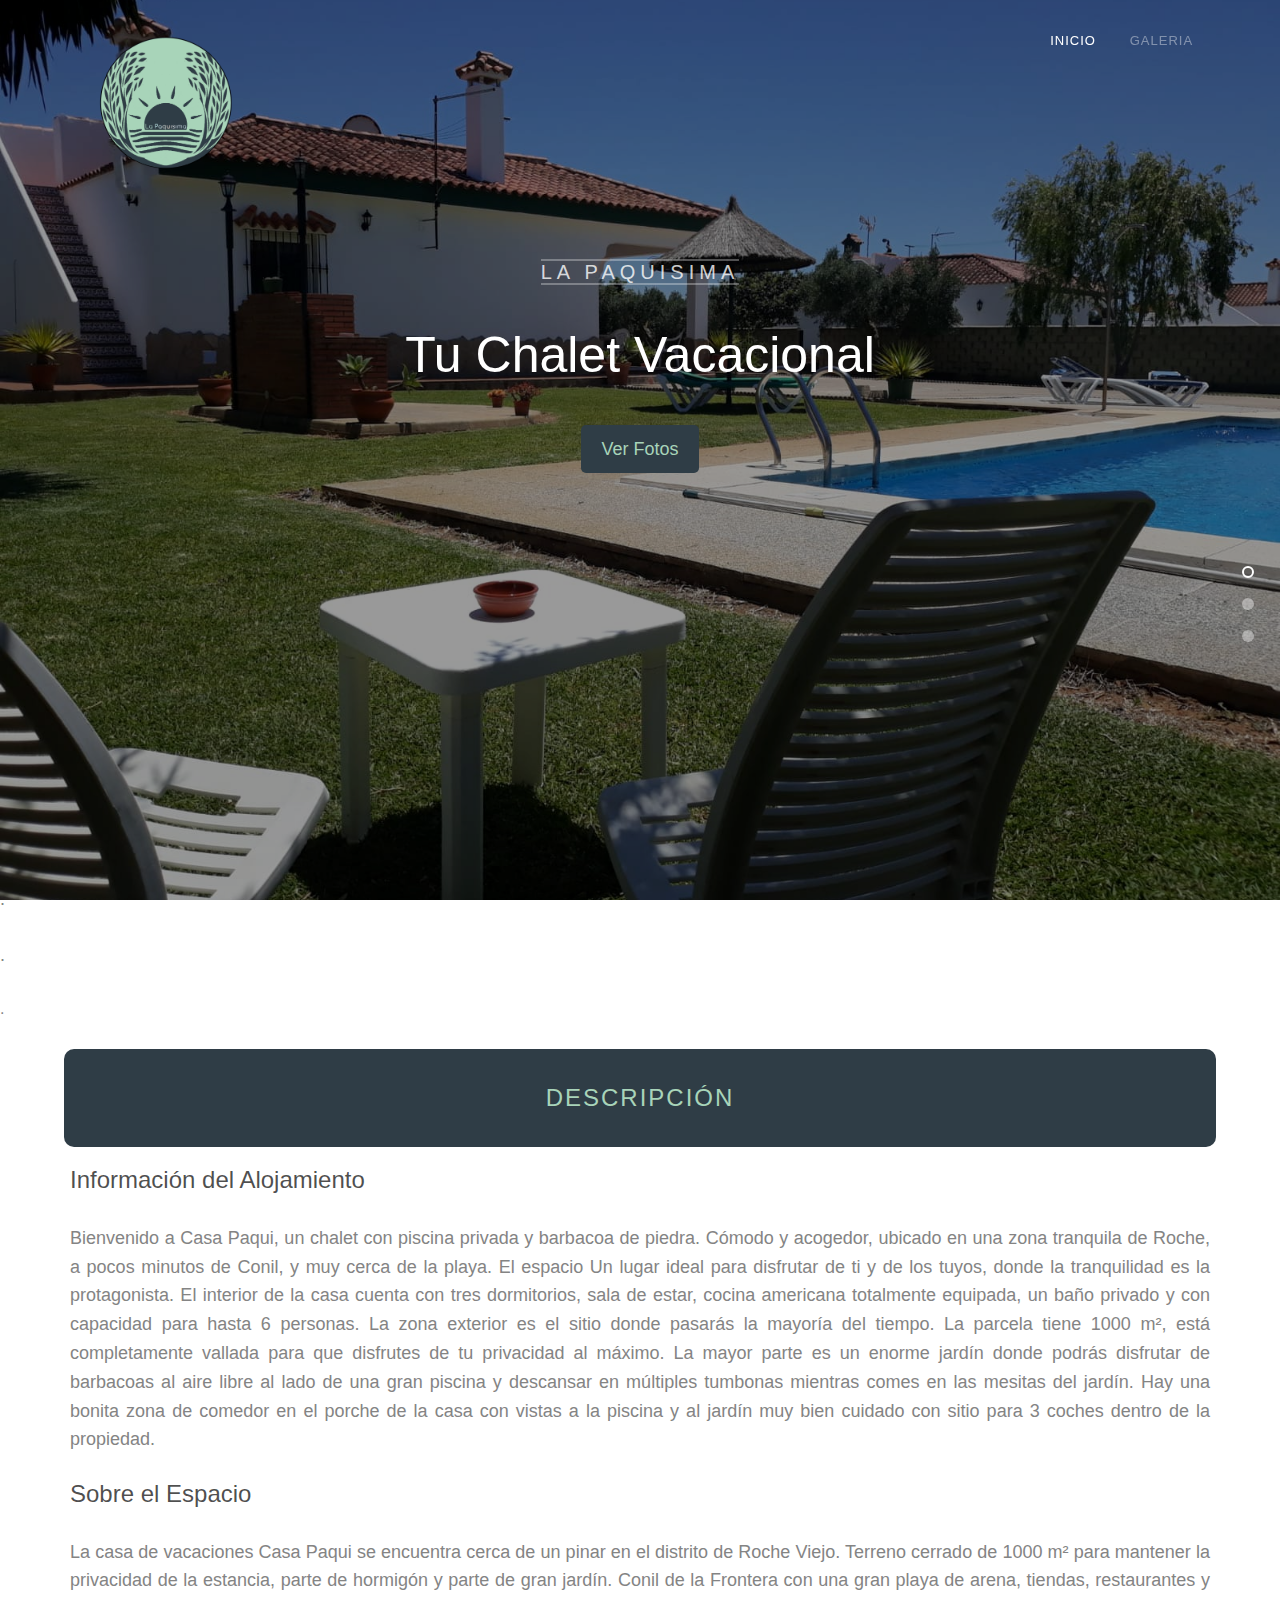
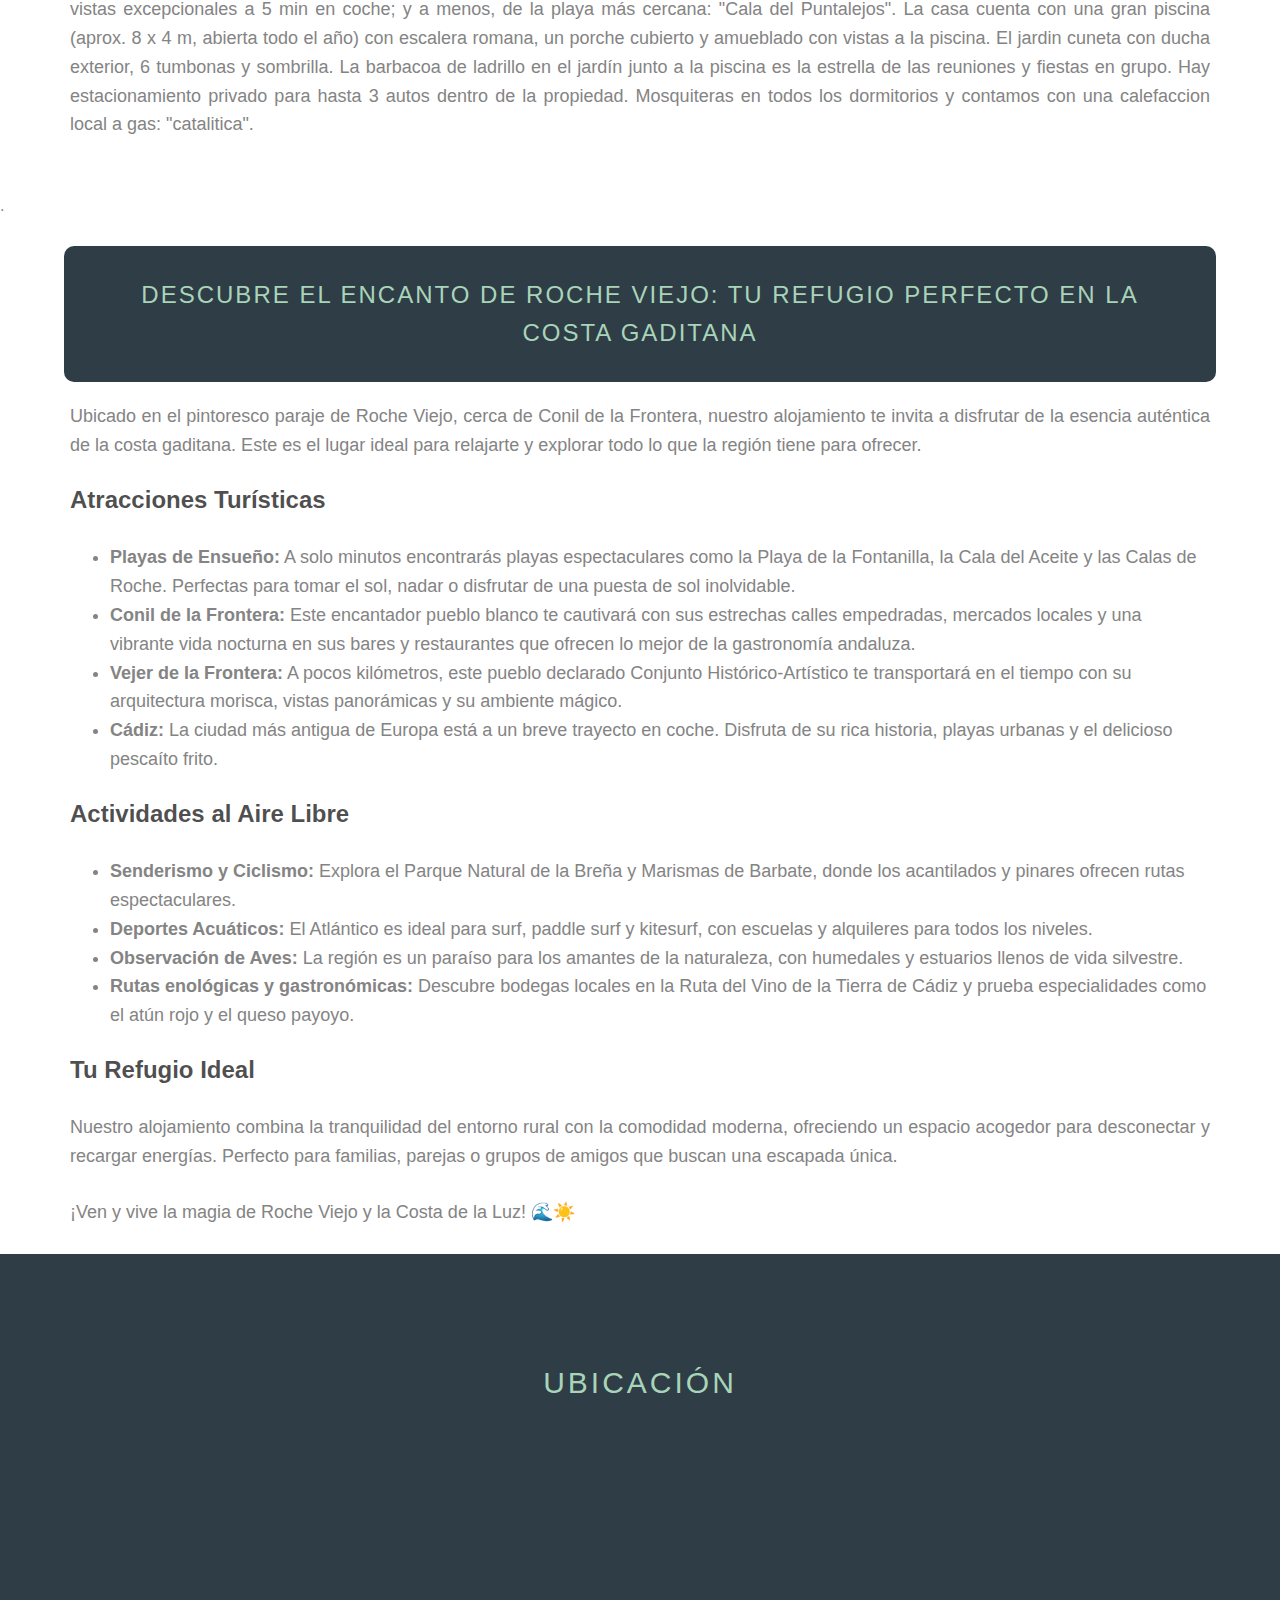
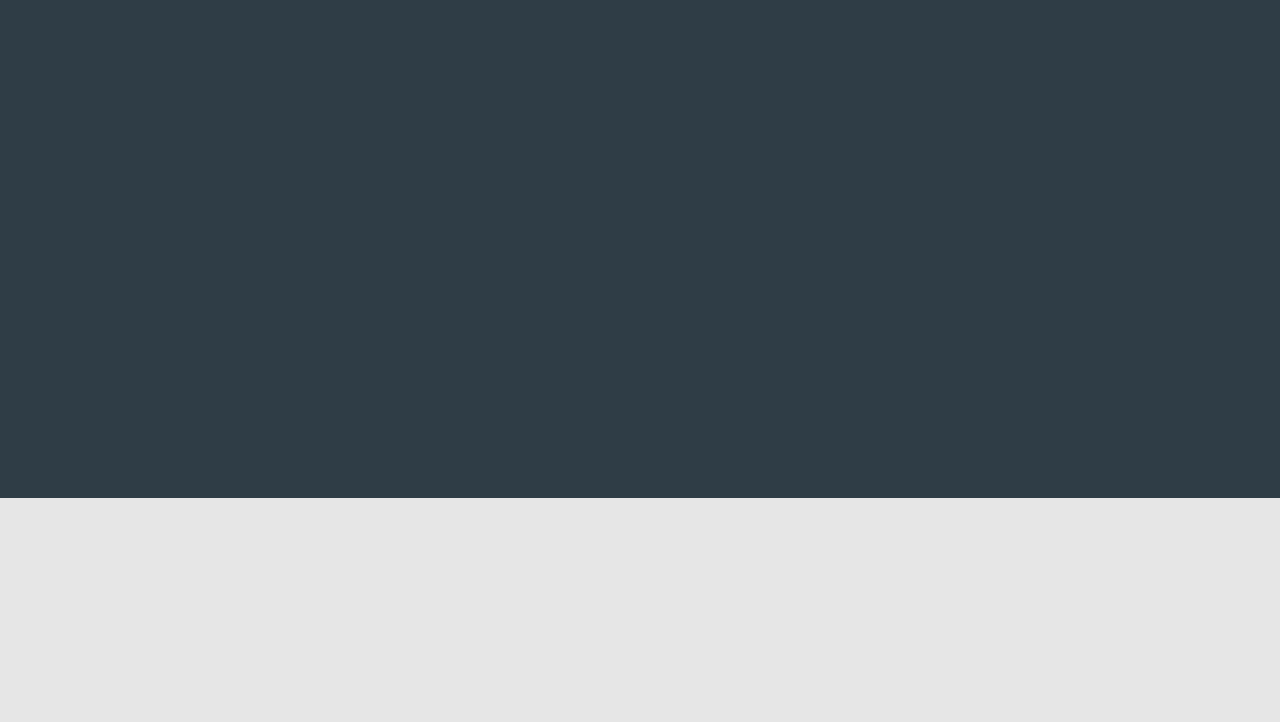
<file: index.html>
<!DOCTYPE html>
<!--[if lt IE 7]>      <html class="no-js lt-ie9 lt-ie8 lt-ie7"> <![endif]-->
<!--[if IE 7]>         <html class="no-js lt-ie9 lt-ie8"> <![endif]-->
<!--[if IE 8]>         <html class="no-js lt-ie9"> <![endif]-->
<!--[if gt IE 8]><!--> <html class="no-js"> <!--<![endif]-->
	<head>
	<meta charset="utf-8">
	<meta http-equiv="X-UA-Compatible" content="IE=edge">
	<title>La Paquisima</title>
	<meta name="viewport" content="width=device-width, initial-scale=1">
	<meta name="description" content="Free HTML5 Template by FREEHTML5.CO" />
	<meta name="keywords" content="free html5, free template, free bootstrap, html5, css3, mobile first, responsive" />
	<meta name="author" content="FREEHTML5.CO" />

  <!-- 
	//////////////////////////////////////////////////////

	FREE HTML5 TEMPLATE 
	DESIGNED & DEVELOPED by FREEHTML5.CO
		
	Website: 		http://freehtml5.co/
	Email: 			info@freehtml5.co
	Twitter: 		http://twitter.com/fh5co
	Facebook: 		https://www.facebook.com/fh5co

	//////////////////////////////////////////////////////
	 -->

  	<!-- Facebook and Twitter integration -->
	<meta property="og:title" content=""/>
	<meta property="og:image" content=""/>
	<meta property="og:url" content=""/>
	<meta property="og:site_name" content=""/>
	<meta property="og:description" content=""/>
	<meta name="twitter:title" content="" />
	<meta name="twitter:image" content="" />
	<meta name="twitter:url" content="" />
	<meta name="twitter:card" content="" />

	<!-- Place favicon.ico and apple-touch-icon.png in the root directory -->
	<link rel="shortcut icon" href="favicon.ico">
	<!-- <link href='https://fonts.googleapis.com/css?family=Lato:400,100,100italic,300,300italic,400italic,700italic,900,700,900italic' rel='stylesheet' type='text/css'> -->

	<!-- Stylesheets -->
	<!-- Dropdown Menu -->
	<link rel="stylesheet" href="css/superfish.css">
	<!-- Owl Slider -->
	<!-- <link rel="stylesheet" href="css/owl.carousel.css"> -->
	<!-- <link rel="stylesheet" href="css/owl.theme.default.min.css"> -->
	<!-- Date Picker -->
	<link rel="stylesheet" href="css/bootstrap-datepicker.min.css">
	<!-- CS Select -->
	<link rel="stylesheet" href="css/cs-select.css">
	<link rel="stylesheet" href="css/cs-skin-border.css">

	<!-- Themify Icons -->
	<link rel="stylesheet" href="css/themify-icons.css">
	<!-- Flat Icon -->
	<link rel="stylesheet" href="css/flaticon.css">
	<!-- Icomoon -->
	<link rel="stylesheet" href="css/icomoon.css">
	<!-- Flexslider  -->
	<link rel="stylesheet" href="css/flexslider.css">
	
	<!-- Style -->
	<link rel="stylesheet" href="css/style.css">

	<!-- Modernizr JS -->
	<script src="js/modernizr-2.6.2.min.js"></script>
	<!-- FOR IE9 below -->
	<!--[if lt IE 9]>
	<script src="js/respond.min.js"></script>
	<![endif]-->





	<meta charset="UTF-8">
    <meta name="viewport" content="width=device-width, initial-scale=1.0">
    <title>Mi Página Web</title>
    <style>
		hr {
            border: 0;
            height: 20px;
            background-color: #2f3d46; /* Cambia el color aquí */
            margin:0;
        }
		
		.titulo-recuadro {
            background-color: #2f3d46; /* Color del fondo del recuadro */
            color: #a8d4b9; /* Color del texto */
            padding: 30px 30px; /* Espaciado interno */
            border-radius: 10px; /* Bordes redondeados */
            text-align: center; /* Centrar el texto */
			font-family: 'Arial', sans-serif; /* Asegura una fuente limpia */
            font-weight: 300; /* Estilo ligero */
            letter-spacing: 2px; /* Espaciado entre letras */
            text-transform: uppercase; /* Texto en mayúsculas */
            margin: 20px auto; /* Espaciado externo */
            max-width: 90%; /* Ancho máximo adaptable */
            box-sizing: border-box;
			font-size: 1.5em
        }

        body {
            font-family: Arial, sans-serif;
            line-height: 1.6;
            margin: 0;
            padding: 0;
        }
        .map-container {
            margin: 20px auto;
            max-width: 100%; /* Asegura que no sobrepase el ancho del contenedor */
            text-align: center;
			color: #2f3d46;
        }
		.boton-ver-mas {
		display: inline-block;
		background-color: #2f3d46;
		color: #a8d4b9;
		padding: 10px 20px;
		text-decoration: none;
		border-radius: 5px;
		font-size: 1em;
		margin-top: 10px;
		}
		.boton-ver-mas:hover {
			background-color: #1a252f;
		}
        iframe {
            border: 0;
            width: 100%; /* Ocupa todo el ancho disponible */
            max-width: 600px; /* Tamaño máximo en pantallas grandes */
            height: 300px; /* Altura predeterminada */
        }
        @media (min-width: 768px) {
            iframe {
                height: 450px; /* Más alto en pantallas más grandes */
            }
        }

		/* Opcional: Ocultar el icono del traductor cuando no es necesario */
        #google_translate_element select {
            background-color: #f7f5f2;
            border: none;
            font-size: 16px;
			padding: 5px;
        }


    </style>

	<!-- Script para Google Translate -->
    <script type="text/javascript">
        function googleTranslateElementInit() {
            new google.translate.TranslateElement({
                pageLanguage: 'es', 
                includedLanguages: 'en,de,fr',  /* Idiomas disponibles: inglés, alemán, francés */
                layout: google.translate.TranslateElement.InlineLayout.SIMPLE
            }, 'google_translate_element');
        }
    </script>
    <script src="//translate.google.com/translate_a/element.js?cb=googleTranslateElementInit"></script>

</head>

<body>
	<!-- Contenedor del traductor -->
    <div id="google_translate_element"></div>


	<div id="fh5co-wrapper">
	<div id="fh5co-page">
	<div id="fh5co-header">
		<header id="fh5co-header-section">
			<div class="container">
				<div class="nav-header">
					<a href="#" class="js-fh5co-nav-toggle fh5co-nav-toggle"><i></i></a>
					<h1 id="fh5co-logo"><a href="index.html"><img src="images/logo3.png" width="200px" height="150px" align="left"></a></h1>
					
					<nav id="fh5co-menu-wrap" role="navigation">
						<ul class="sf-menu" id="fh5co-primary-menu">
							<li><a class="active" href="index.html">Inicio</a></li>
							
							<li><a href="blog.html">Galeria</a></li>
							
						</ul>
					</nav>
				</div>
			</div>
		</header>		 

	</div>
	<!-- end:fh5co-header -->
	<aside id="fh5co-hero" class="js-fullheight">
		
		<div class="flexslider js-fullheight">
			<ul class="slides">
		   	<li style="background-image: url(images/exterior/1.jpeg);">
		   		<div class="overlay-gradient"></div>
		   		<div class="container">
		   			<div class="col-md-12 col-md-offset-0 text-center slider-text">
		   				<div class="slider-text-inner js-fullheight">
		   					<div class="desc">
		   						<p><span>La Paquisima</span></p>
		   						<h2>Tu Chalet Vacacional </h2>
								<a href="blog.html" class="boton-ver-mas">Ver Fotos</a>
		   					</div>
		   				</div>
		   			</div>
		   		</div>
		   	</li>
		   	<li style="background-image: url(images/exterior/2.jpeg);">
		   		<div class="overlay-gradient"></div>
		   		<div class="container">
		   			<div class="col-md-12 col-md-offset-0 text-center slider-text">
		   				<div class="slider-text-inner js-fullheight">
		   					<div class="desc">
		   						<p><span>Casa de Campo </span></p>
		   						<h2>Experiencias Inolvidables</h2>
								<a href="blog.html" class="boton-ver-mas">Ver Fotos</a>
		   					</div>
		   				</div>
		   			</div>
		   		</div>
		   	</li>
		   	<li style="background-image: url(images/exterior/3.jpeg);">
		   		<div class="overlay-gradient"></div>
		   		<div class="container">
		   			<div class="col-md-12 col-md-offset-0 text-center slider-text">
		   				<div class="slider-text-inner js-fullheight">
		   					<div class="desc">
		   						<p><span>Casa Paqui</span></p>
		   						<h2>Disfruta Tus Vacaciones</h2>
								<a href="blog.html" class="boton-ver-mas">Ver Fotos</a>	
		   					</div>
		   				</div>
		   			</div>
		   		</div>
		   	</li>
		   	
		  	</ul>
	  	</div>
	</aside>
	
	<p>.</p>.<p>.</p>.<p>.<p>.</p>.<p>
		
		<!-- Contenedor del traductor -->
    	<div id="google_translate_element"></div>

		<div class="titulo-recuadro">
			descripción
		</div>

	<div id="">
		<div class="container">

			<h3>Información del Alojamiento</h3>
			
			<p align="justify">
				Bienvenido a Casa Paqui, un chalet con piscina privada y barbacoa de piedra.
				Cómodo y acogedor, ubicado en una zona tranquila de Roche, a pocos minutos de Conil, y muy cerca de la playa.
				El espacio
				Un lugar ideal para disfrutar de ti y de los tuyos, donde la tranquilidad es la protagonista.
				
				El interior de la casa cuenta con tres dormitorios, sala de estar, cocina americana totalmente equipada, un baño privado y con capacidad para hasta 6 personas.
				
				La zona exterior es el sitio donde pasarás la mayoría del tiempo.
				La parcela tiene 1000 m², está completamente vallada para que disfrutes de tu privacidad al máximo.
				La mayor parte es un enorme jardín donde podrás disfrutar de barbacoas al aire libre al lado de una gran piscina y descansar en múltiples tumbonas mientras comes en las mesitas del jardín.
				Hay una bonita zona de comedor en el porche de la casa con vistas a la piscina y al jardín muy bien cuidado con sitio para 3 coches dentro de la propiedad.
			</p>
	
			<h3>Sobre el Espacio</h3>
											
			<p align="justify">
				La casa de vacaciones Casa Paqui se encuentra cerca de un pinar en el distrito de Roche Viejo. 
				Terreno cerrado de 1000 m² para mantener la privacidad de la estancia, parte de hormigón y parte de gran jardín. 
				Conil de la Frontera con una gran playa de arena, tiendas, restaurantes y vistas excepcionales a 5 min en coche; y a menos, de la playa más cercana: "Cala del Puntalejos".
				La casa cuenta con una gran piscina (aprox. 8 x 4 m, abierta todo el año) con escalera romana, un porche cubierto y amueblado con vistas a la piscina. El jardin cuneta con ducha exterior, 6 tumbonas y sombrilla. 
				La barbacoa de ladrillo en el jardín junto a la piscina es la estrella de las reuniones y fiestas en grupo. 
				Hay estacionamiento privado para hasta 3 autos dentro de la propiedad.
				Mosquiteras en todos los dormitorios y contamos con una calefaccion local a gas: "catalitica".
			</p>
		</div>
	</div>
	</p>.</p>

		<div class="titulo-recuadro">
			Descubre el Encanto de Roche Viejo: Tu Refugio Perfecto en la Costa Gaditana
		</div>

	<div id="">
		<div class="container">
			<p align="justify">
				Ubicado en el pintoresco paraje de Roche Viejo, cerca de Conil de la Frontera, nuestro alojamiento te invita a disfrutar de la esencia auténtica de la costa gaditana. Este es el lugar ideal para relajarte y explorar todo lo que la región tiene para ofrecer.
			</p>
			<h3><strong>Atracciones Turísticas</strong></h3>
			<ul>
				<li><strong>Playas de Ensueño:</strong> A solo minutos encontrarás playas espectaculares como la Playa de la Fontanilla, la Cala del Aceite y las Calas de Roche. Perfectas para tomar el sol, nadar o disfrutar de una puesta de sol inolvidable.</li>
				<li><strong>Conil de la Frontera:</strong> Este encantador pueblo blanco te cautivará con sus estrechas calles empedradas, mercados locales y una vibrante vida nocturna en sus bares y restaurantes que ofrecen lo mejor de la gastronomía andaluza.</li>
				<li><strong>Vejer de la Frontera:</strong> A pocos kilómetros, este pueblo declarado Conjunto Histórico-Artístico te transportará en el tiempo con su arquitectura morisca, vistas panorámicas y su ambiente mágico.</li>
				<li><strong>Cádiz:</strong> La ciudad más antigua de Europa está a un breve trayecto en coche. Disfruta de su rica historia, playas urbanas y el delicioso pescaíto frito.</li>
			</ul>
			<h3><strong>Actividades al Aire Libre</strong></h3>
			<ul>
				<li><strong>Senderismo y Ciclismo:</strong> Explora el Parque Natural de la Breña y Marismas de Barbate, donde los acantilados y pinares ofrecen rutas espectaculares.</li>
				<li><strong>Deportes Acuáticos:</strong> El Atlántico es ideal para surf, paddle surf y kitesurf, con escuelas y alquileres para todos los niveles.</li>
				<li><strong>Observación de Aves:</strong> La región es un paraíso para los amantes de la naturaleza, con humedales y estuarios llenos de vida silvestre.</li>
				<li><strong>Rutas enológicas y gastronómicas:</strong> Descubre bodegas locales en la Ruta del Vino de la Tierra de Cádiz y prueba especialidades como el atún rojo y el queso payoyo.</li>
			</ul>
			<h3><strong>Tu Refugio Ideal</strong></h3>
			<p align="justify">
				Nuestro alojamiento combina la tranquilidad del entorno rural con la comodidad moderna, ofreciendo un espacio acogedor para desconectar y recargar energías. Perfecto para familias, parejas o grupos de amigos que buscan una escapada única.
			</p>
			<p align="justify"> ¡Ven y vive la magia de Roche Viejo y la Costa de la Luz! 🌊☀️</p>
		</div>
	</div>
			
	<div id="testimonial">
		<div class="container">
			<div class="row">
				<div class="col-md-12">
					<div class="section-title text-center">
						<section>
							<h2>Ubicación</h2>
							<div class="map-container">
								<iframe 
									src="https://www.google.com/maps/embed?pb=!1m18!1m12!1m3!1d3215.2787181308786!2d-6.1182878!3d36.3055474!2m3!1f0!2f0!3f0!3m2!1i1024!2i768!4f13.1!3m3!1m2!1s0xd0c370db40cb179%3A0xed1cdb62dc07e93b!2sCarril%20Rancapino%2C%2011149%2C%20C%C3%A1diz!5e0!3m2!1ses!2ses!4v1733921124369!5m2!1ses!2ses" width="400" height="300" style="border: 10px;;" allowfullscreen="" loading="lazy" referrerpolicy="no-referrer-when-downgrade" >
								</iframe>
							</div>
						</section>
					</div>
				</div>
			</div>
		</div>
	</div>

	<footer id="footer" class="fh5co-bg-color">
		<div class="container">
			<div class="row">
				


			</div>
		</div>
	</footer>

	</div>
	<!-- END fh5co-page -->

	</div>
	<!-- END fh5co-wrapper -->
	
	<!-- Javascripts -->
	<script src="js/jquery-2.1.4.min.js"></script>
	<!-- Dropdown Menu -->
	<script src="js/hoverIntent.js"></script>
	<script src="js/superfish.js"></script>
	<!-- Bootstrap -->
	<script src="js/bootstrap.min.js"></script>
	<!-- Waypoints -->
	<script src="js/jquery.waypoints.min.js"></script>
	<!-- Counters -->
	<script src="js/jquery.countTo.js"></script>
	<!-- Stellar Parallax -->
	<script src="js/jquery.stellar.min.js"></script>
	<!-- Owl Slider -->
	<!-- // <script src="js/owl.carousel.min.js"></script> -->
	<!-- Date Picker -->
	<script src="js/bootstrap-datepicker.min.js"></script>
	<!-- CS Select -->
	<script src="js/classie.js"></script>
	<script src="js/selectFx.js"></script>
	<!-- Flexslider -->
	<script src="js/jquery.flexslider-min.js"></script>

	<script src="js/custom.js"></script>

</body>
</html>
</file>
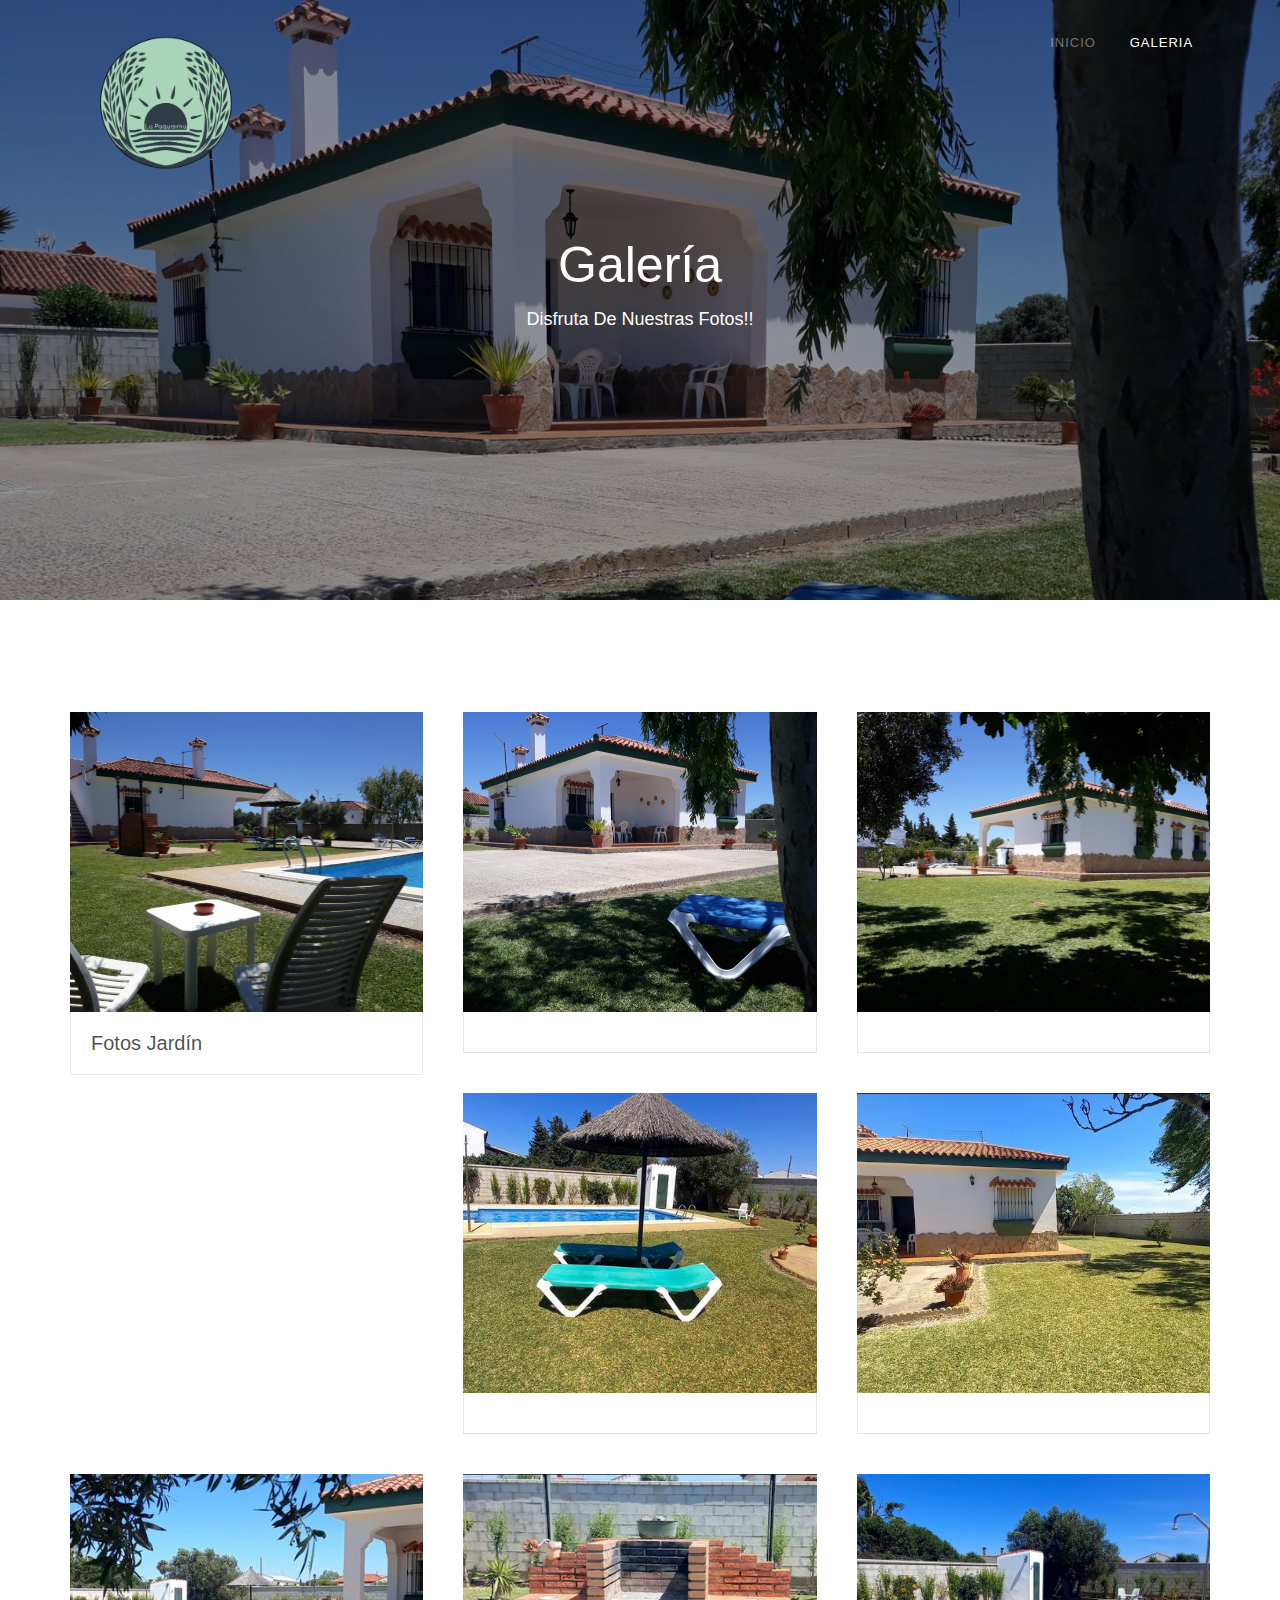
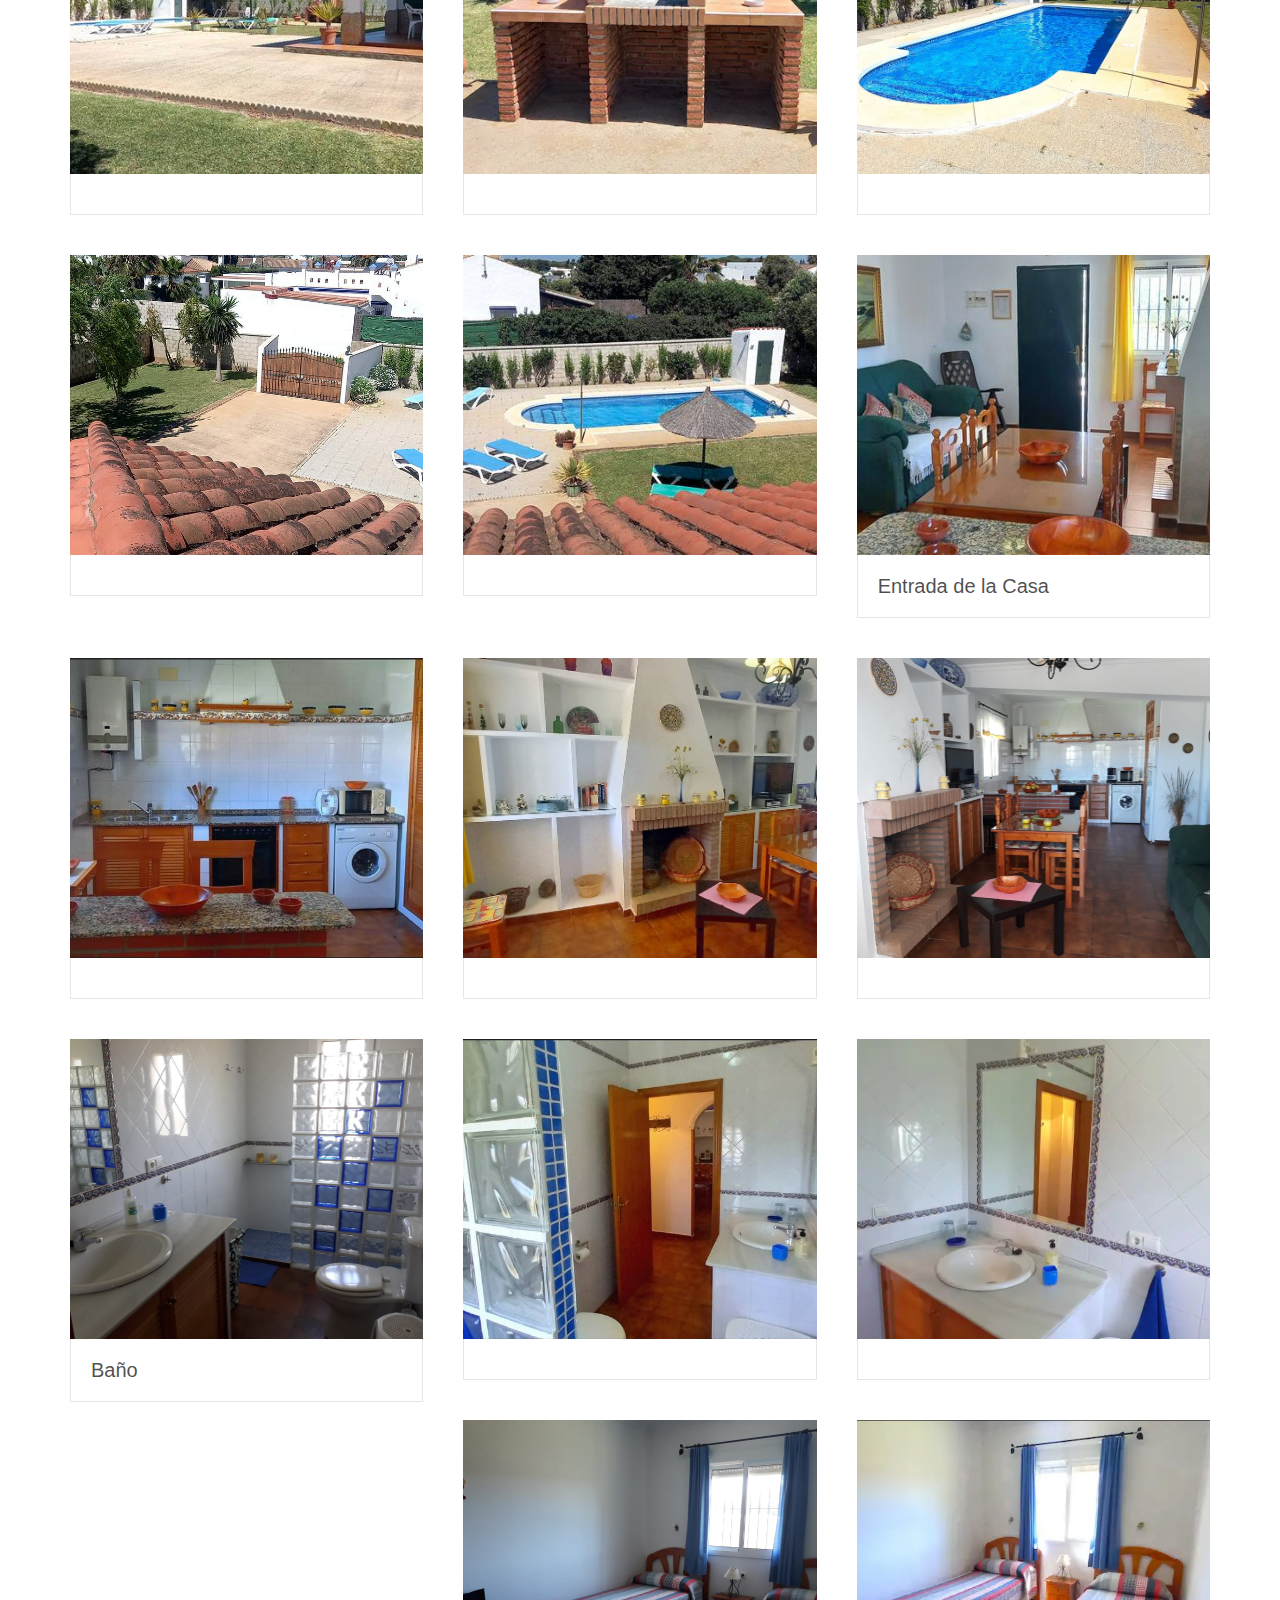
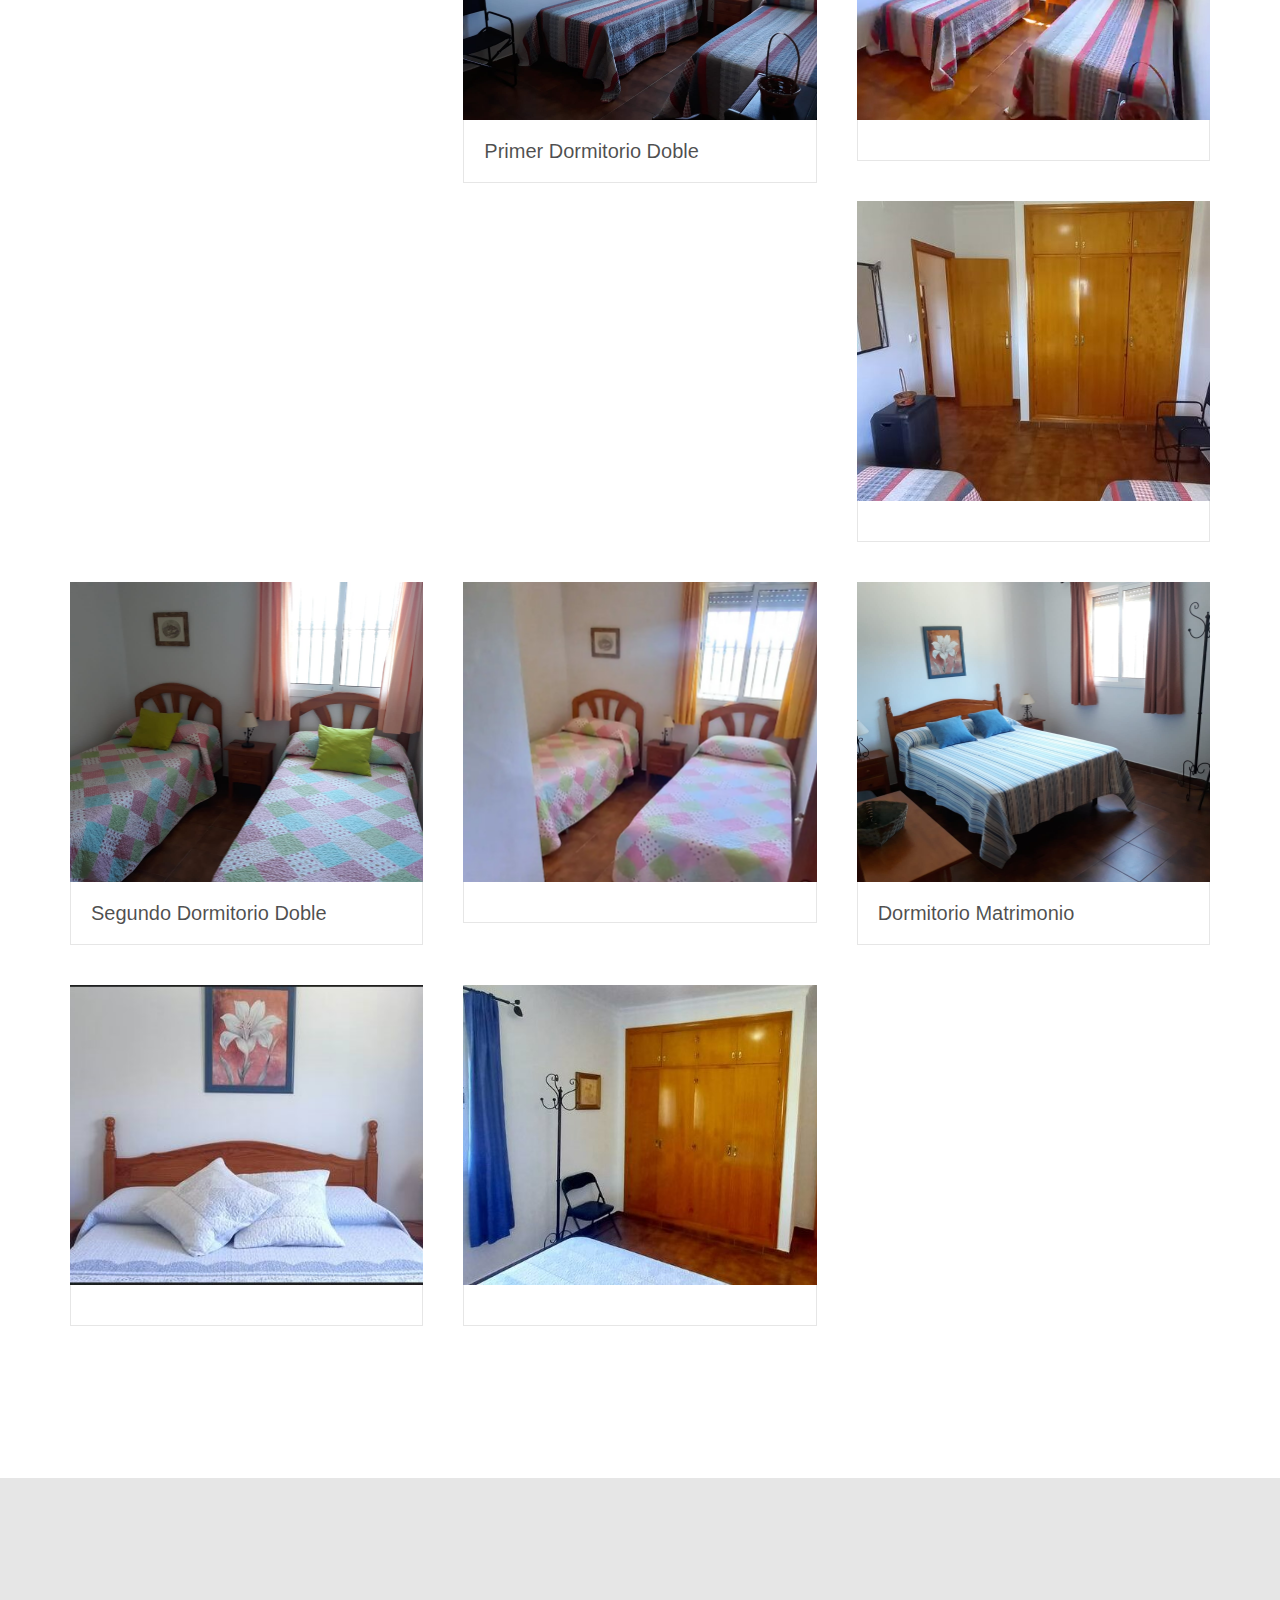
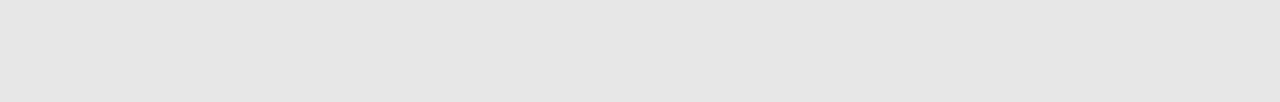
<file: blog.html>
<!DOCTYPE html>
<!--[if lt IE 7]>      <html class="no-js lt-ie9 lt-ie8 lt-ie7"> <![endif]-->
<!--[if IE 7]>         <html class="no-js lt-ie9 lt-ie8"> <![endif]-->
<!--[if IE 8]>         <html class="no-js lt-ie9"> <![endif]-->
<!--[if gt IE 8]><!--> <html class="no-js"> <!--<![endif]-->
	<head>
	<meta charset="utf-8">
	<meta http-equiv="X-UA-Compatible" content="IE=edge">
	<title>La Paquisima</title>
	<meta name="viewport" content="width=device-width, initial-scale=1">
	<meta name="description" content="Free HTML5 Template by FREEHTML5.CO" />
	<meta name="keywords" content="free html5, free template, free bootstrap, html5, css3, mobile first, responsive" />
	<meta name="author" content="FREEHTML5.CO" />

  <!-- 
	//////////////////////////////////////////////////////

	FREE HTML5 TEMPLATE 
	DESIGNED & DEVELOPED by FREEHTML5.CO
		
	Website: 		http://freehtml5.co/
	Email: 			info@freehtml5.co
	Twitter: 		http://twitter.com/fh5co
	Facebook: 		https://www.facebook.com/fh5co

	//////////////////////////////////////////////////////
	 -->

  	<!-- Facebook and Twitter integration -->
	<meta property="og:title" content=""/>
	<meta property="og:image" content=""/>
	<meta property="og:url" content=""/>
	<meta property="og:site_name" content=""/>
	<meta property="og:description" content=""/>
	<meta name="twitter:title" content="" />
	<meta name="twitter:image" content="" />
	<meta name="twitter:url" content="" />
	<meta name="twitter:card" content="" />

	<!-- Place favicon.ico and apple-touch-icon.png in the root directory -->
	<link rel="shortcut icon" href="favicon.ico">
	<!-- <link href='https://fonts.googleapis.com/css?family=Lato:400,100,100italic,300,300italic,400italic,700italic,900,700,900italic' rel='stylesheet' type='text/css'> -->

	<!-- Stylesheets -->
	<!-- Dropdown Menu -->
	<link rel="stylesheet" href="css/superfish.css">
	<!-- Owl Slider -->
	<!-- <link rel="stylesheet" href="css/owl.carousel.css"> -->
	<!-- <link rel="stylesheet" href="css/owl.theme.default.min.css"> -->
	<!-- Date Picker -->
	<link rel="stylesheet" href="css/bootstrap-datepicker.min.css">
	<!-- CS Select -->
	<link rel="stylesheet" href="css/cs-select.css">
	<link rel="stylesheet" href="css/cs-skin-border.css">

	<!-- Themify Icons -->
	<link rel="stylesheet" href="css/themify-icons.css">
	<!-- Flat Icon -->
	<link rel="stylesheet" href="css/flaticon.css">
	<!-- Icomoon -->
	<link rel="stylesheet" href="css/icomoon.css">
	<!-- Flexslider  -->
	<link rel="stylesheet" href="css/flexslider.css">
	
	<!-- Style -->
	<link rel="stylesheet" href="css/style.css">

	<!-- Modernizr JS -->
	<script src="js/modernizr-2.6.2.min.js"></script>
	<!-- FOR IE9 below -->
	<!--[if lt IE 9]>
	<script src="js/respond.min.js"></script>
	<![endif]-->

</head>
<body>
	<div id="fh5co-wrapper">
	<div id="fh5co-page">
	<div id="fh5co-header">
		<header id="fh5co-header-section">
			<div class="container">
				<div class="nav-header">
					<a href="#" class="js-fh5co-nav-toggle fh5co-nav-toggle"><i></i></a>
					<h1 id="fh5co-logo"><a href="index.html"><img src="images/logo3.png" width="200px" height="150px" align="left"></a></h1>
					<nav id="fh5co-menu-wrap" role="navigation">
						<ul class="sf-menu" id="fh5co-primary-menu">
							<li><a href="index.html">Inicio</a></li>
							
							<li><a class="active" href="blog.html">Galeria</a></li>
							
						</ul>
					</nav>
				</div>
			</div>
		</header>
		
	</div>
	<!-- end:fh5co-header -->
	<div class="fh5co-parallax" style="background-image: url(images/exterior/2.jpeg);" data-stellar-background-ratio="0.5">
		<div class="overlay"></div>
		<div class="container">
			<div class="row">
				<div class="col-md-12 col-md-offset-0 col-sm-12 col-sm-offset-0 col-xs-12 col-xs-offset-0 text-center fh5co-table">
					<div class="fh5co-intro fh5co-table-cell">
						<h1 class="text-center">Galería</h1>
						<p>Disfruta De Nuestras Fotos!! </p>
					</div>
				</div>
			</div>
		</div>
	</div>


	<div id="fh5co-blog-section">
		<div class="container">
			<div class="row">
				<div class="col-md-4">
					<div class="blog-grid" style="background-image: url(images/exterior/1.jpeg);">
					</div>
					<div class="desc">
						<h3>Fotos Jardín</h3>
					</div>
				</div>
				<div class="col-md-4">
					<div class="blog-grid" style="background-image: url(images/exterior/2.jpeg);">
					</div>
					<div class="desc">
						<h3></h3>
					</div>
				</div>
				<div class="col-md-4">
					<div class="blog-grid" style="background-image: url(images/exterior/3.jpeg);">
					</div>
					<div class="desc">
						<h3><a href="#"></a></h3>
					</div>
				</div>
				<div class="col-md-4">
					<div class="blog-grid" style="background-image: url(images/exterior/4.jpg);">
					</div>
					<div class="desc">
						<h3></h3>
					</div>
				</div>
				<div class="col-md-4">
					<div class="blog-grid" style="background-image: url(images/exterior/6.jpg);">
					</div>
					<div class="desc">
						<h3></h3>
					</div>
				</div>
				<div class="col-md-4">
					<div class="blog-grid" style="background-image: url(images/exterior/11.jpg);">
					</div>
					<div class="desc">
						<h3></h3>
					</div>
				</div>
				<div class="col-md-4">
					<div class="blog-grid" style="background-image: url(images/exterior/12.jpg);">
					</div>
					<div class="desc">
						<h3></h3>
					</div>
				</div>
				<div class="col-md-4">
					<div class="blog-grid" style="background-image: url(images/exterior/7.jpg);">
					</div>
					<div class="desc">
						<h3></h3>
					</div>
				</div>
				<div class="col-md-4">
					<div class="blog-grid" style="background-image: url(images/exterior/5.jpg);">
					</div>
					<div class="desc">
						<h3></h3>
					</div>
				</div>
				<div class="col-md-4">
					<div class="blog-grid" style="background-image: url(images/exterior/9.jpg);">
					</div>
					<div class="desc">
						<h3></h3>
					</div>
				</div>
				<div class="col-md-4">
					<div class="blog-grid" style="background-image: url(images/salonYcocina/1.jpg);">
					</div>
					<div class="desc">
						<h3>Entrada de la Casa</h3>
					</div>
				</div>
				<div class="col-md-4">
					<div class="blog-grid" style="background-image: url(images/salonYcocina/2.jpg);">
					</div>
					<div class="desc">
						<h3></h3>
					</div>
				</div>
				<div class="col-md-4">
					<div class="blog-grid" style="background-image: url(images/salonYcocina/3.jpg);">
					</div>
					<div class="desc">
						<h3></h3>
					</div>
				</div>
				<div class="col-md-4">
					<div class="blog-grid" style="background-image: url(images/salonYcocina/4.jpeg);">
					</div>
					<div class="desc">
						<h3></h3>
					</div>
				</div>
				<div class="col-md-4">
					<div class="blog-grid" style="background-image: url(images/baño/1.jpeg);">
					</div>
					<div class="desc">
						<h3>Baño</h3>
					</div>
				</div>
				<div class="col-md-4">
					<div class="blog-grid" style="background-image: url(images/baño/2.jpg);">
					</div>
					<div class="desc">
						<h3></h3>
					</div>
				</div>
				<div class="col-md-4">
					<div class="blog-grid" style="background-image: url(images/baño/3.jpg);">
					</div>
					<div class="desc">
						<h3></h3>
					</div>
				</div>
				<div class="col-md-4">
					<div class="blog-grid" style="background-image: url(images/dormitorio1/1.jpeg);">
					</div>
					<div class="desc">
						<h3>Primer Dormitorio Doble</h3>
					</div>
				</div>
				<div class="col-md-4">
					<div class="blog-grid" style="background-image: url(images/dormitorio1/2.jpg);">
					</div>
					<div class="desc">
						<h3></h3>
					</div>
				</div>
				<div class="col-md-4">
					<div class="blog-grid" style="background-image: url(images/dormitorio1/3.jpg);">
					</div>
					<div class="desc">
						<h3></h3>
					</div>
				</div>
				<div class="col-md-4">
					<div class="blog-grid" style="background-image: url(images/dormitorio2/1.jpeg);">
					</div>
					<div class="desc">
						<h3>Segundo Dormitorio Doble</h3>
					</div>
				</div>
				<div class="col-md-4">
					<div class="blog-grid" style="background-image: url(images/dormitorio2/2.jpg);">
					</div>
					<div class="desc">
						<h3></h3>
					</div>
				</div>
				<div class="col-md-4">
					<div class="blog-grid" style="background-image: url(images/dormitorio3/1.jpeg);">
					</div>
					<div class="desc">
						<h3>Dormitorio Matrimonio</h3>
					</div>
				</div>
				<div class="col-md-4">
					<div class="blog-grid" style="background-image: url(images/dormitorio3/2.jpg);">
					</div>
					<div class="desc">
						<h3></h3>
					</div>
				</div>
				<div class="col-md-4">
					<div class="blog-grid" style="background-image: url(images/dormitorio3/3.jpg);">
					</div>
					<div class="desc">
						<h3></h3>
					</div>
				</div>
			</div>
		</div>
	</div>

	<footer id="footer" class="fh5co-bg-color">
		<div class="container">
			<div class="row">

					<div class="row" >
						
					</div>

			</div>
		</div>
	</footer>


	</div>
	<!-- END fh5co-page -->

	</div>
	<!-- END fh5co-wrapper -->
	
	<!-- Javascripts -->
	<script src="js/jquery-2.1.4.min.js"></script>
	<!-- Dropdown Menu -->
	<script src="js/hoverIntent.js"></script>
	<script src="js/superfish.js"></script>
	<!-- Bootstrap -->
	<script src="js/bootstrap.min.js"></script>
	<!-- Waypoints -->
	<script src="js/jquery.waypoints.min.js"></script>
	<!-- Counters -->
	<script src="js/jquery.countTo.js"></script>
	<!-- Stellar Parallax -->
	<script src="js/jquery.stellar.min.js"></script>
	<!-- Owl Slider -->
	<!-- // <script src="js/owl.carousel.min.js"></script> -->
	<!-- Date Picker -->
	<script src="js/bootstrap-datepicker.min.js"></script>
	<!-- CS Select -->
	<script src="js/classie.js"></script>
	<script src="js/selectFx.js"></script>
	<!-- Flexslider -->
	<script src="js/jquery.flexslider-min.js"></script>

	<script src="js/custom.js"></script>

</body>
</html>
</file>
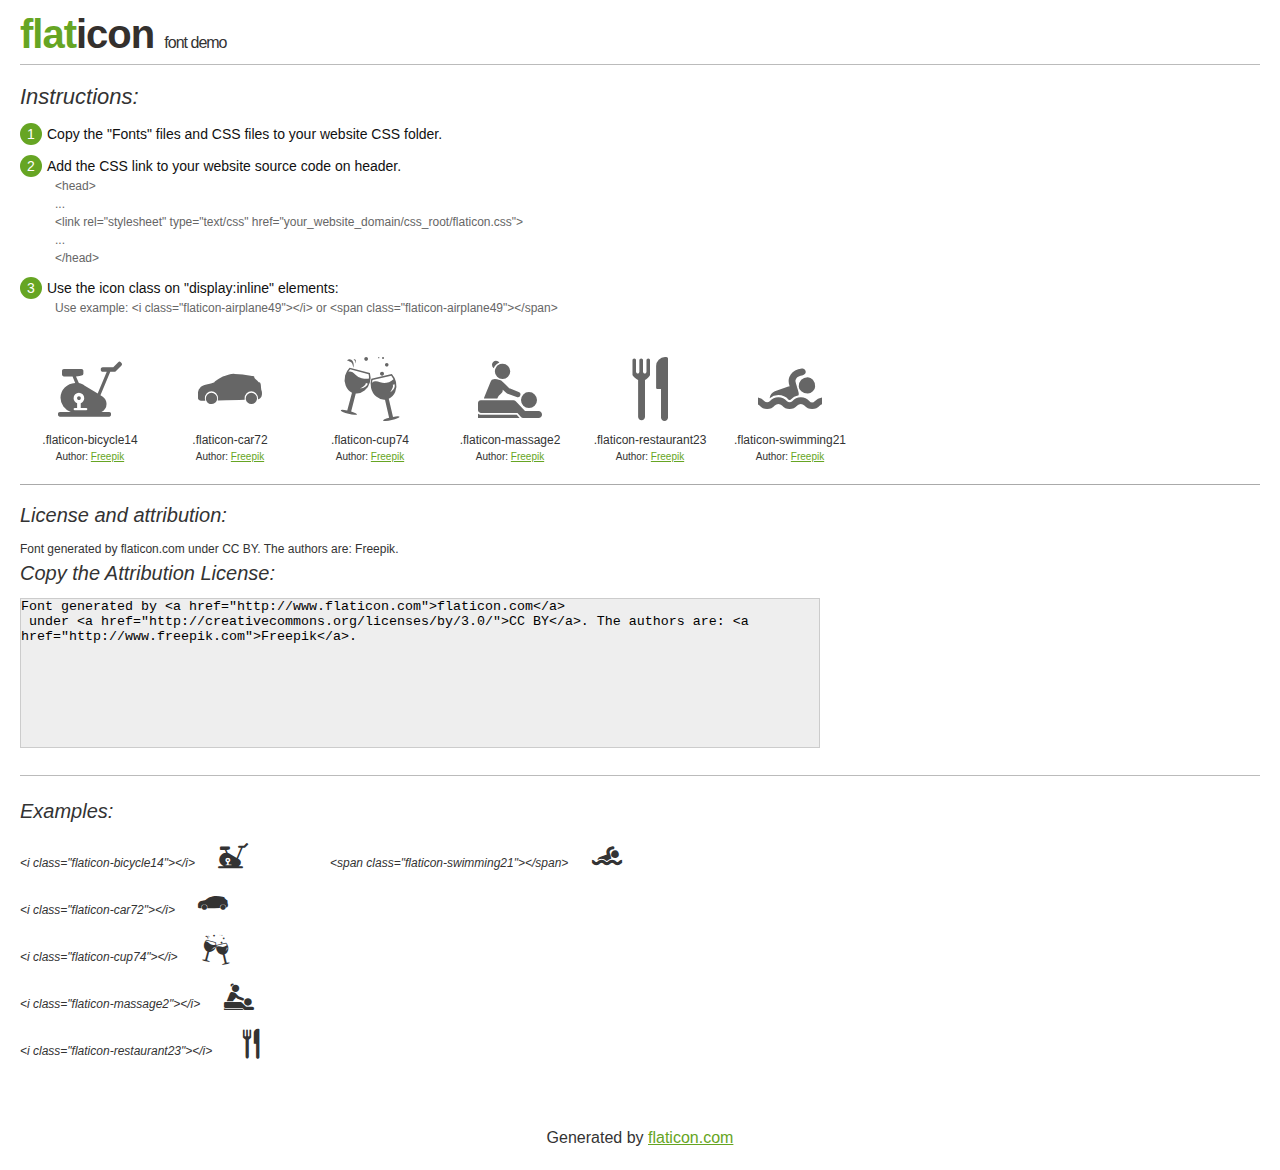
<file: fonts/flaticon/flaticon.html>
<!DOCTYPE html>
<html>

<head>
    <title>Flaticon WebFont</title>
    <link rel="stylesheet" type="text/css" href="flaticon.css">
    <meta charset="UTF-8">
    <style>
    body {
        font-family: sans-serif;
        line-height: 1.5;
        font-size: 16px;
        padding: 20px;
        color:#333;
    }
    * {
        -moz-box-sizing: border-box;
        -webkit-box-sizing: border-box;
        box-sizing: border-box;
        margin: 0;
        padding: 0;
    }
    [class^="flaticon-"]:before, [class*=" flaticon-"]:before, [class^="flaticon-"]:after, [class*=" flaticon-"]:after {
        font-family: Flaticon;
        font-size: 30px;
        font-style: normal;
        margin-left: 20px;
        color: #333;
    }
    .image p {
		font-size: 12px;
		margin: 0px;
		clear: none;
		width: 300px;
		line-height: 40px;
	}
    .text {
        float: left;
        font-size:14px;
        margin-top: 15px;
    }
    .text ul {
        margin-left:0px;
        color:#111;
        margin-bottom:20px;
    }
    .text .ex {
        font-size:12px;
        color:#666;
        margin-left:35px;
        display:block;
    }
    .text ul li {
        margin-top:10px;
        list-style:none;
    }
    .num {
        background:#66A523;
        color:#fff;
        border-radius:20px;
        padding:1px;
        display:inline-block;
        width:22px;
        height:22px;
        text-align:center;
        margin-right: 5px;
    }
    .text ul strong {
        font-weight:normal;
        color:#000;
    }
    .image {
        width: 280px;
        float: left;
        margin-bottom: 15px;
        margin-right: 30px;
    }
    #glyphs {
        clear: both;
    }
    .image p:nth-child(even) i {
        clear: none;
    }
    .glyph {
        display: inline-block;
        width: 120px;
        margin: 10px;
        text-align: center;
        vertical-align: top;
        background: #FFF;
    }
    .glyph .glyph-icon {
        padding: 10px;
        display: block;
        font-family:"Flaticon";
        font-size: 64px;
        line-height: 1;
    }
    .glyph .glyph-icon:before {
        font-size: 64px;
        color: #666;
        margin-left: 0;
    }
    .class-name {
        font-size: 12px;
    }
    .author-name {
		font-size: 10px;
	}
	a{
		color: #66A523;
	}
    .instructions {
        font-style:italic;
        font-size:22px;
        margin-bottom:10px;
    }
    .iconsuse {
        font-size:22px;
        font-style:italic;
        padding-top:20px;
        margin-top:20px;
        border-top:1px solid #bbb;
    }
    .usetitle {
        margin-bottom: 10px;
        font-size: 20px;
        font-style: italic;
    }
    .class-name:last-child {
        font-size: 10px;
        color:#888;
    }
    .class-name:last-child a {
        font-size: 10px;
        color:#555;
    }
    .class-name:last-child a:hover {
        color:#66A523;
    }
    .glyph > input {
        display: block;
        width: 100px;
        margin: 5px auto;
        text-align: center;
        font-size: 12px;
        cursor: text;
    }
    .glyph > input.icon-input {
        font-family:"Flaticon";
        font-size: 16px;
        margin-bottom: 10px;
    }
    h1.logo {
        font-size: 40px;
        letter-spacing: -1px;
        margin-top: -16px;
        text-transform: lowercase;
        border-bottom:1px solid #bbb;
    }
    h1.logo strong {
        font-size: 16px;
        font-family:sans-serif;
        font-weight:normal;
        color:#333;
    }
    h1.logo a {
        color:#34302d;
        text-decoration: none;
    }
    h1.logo a span {
        color:#66A523;
    }
    #footer {
        padding-top:40px;
        clear:both;
        text-align:center;
    }
    #footer a {
        color:#66A523;
    }
    textarea {
		margin: 0px;
		width: 800px;
		height: 150px;
		border: 1px solid #CCC;
		resize: none;
		background: #EEE;
    }
    .author-link, .attrDiv a{
    	font-size: 12px;
    	color: #333;
    	text-decoration: none;
    }
    .external {
    	display: block;
    }
    .attrDiv {
		font-size: 12px;
	}
    .attribution {
        border-top: 1px solid #AAA;
        margin: 10px 0;
        padding-top: 15px;
    }
    </style>
</head>

<body>
    <header>
        <h1 class="logo">
            <a href="http://www.flaticon.com">
                <span>FLAT</span>ICON</a>
            <strong>Font Demo</strong>
        </h1>
    </header>

    <section class="demo">
        <div class="text">

            <div class="instructions">Instructions:</div>

            <ul>
                <li>
                    <p>
                        <span class="num">1</span>Copy the "Fonts" files and CSS files to your website CSS folder.
                </li>
                <li>
                    <p>
                        <span class="num">2</span>Add the CSS link to your website source code on header.
                        <br />
                        <span class="ex">&lt;head&gt;
                            <br/>...
                            <br/>&lt;link rel="stylesheet" type="text/css" href="your_website_domain/css_root/flaticon.css"&gt;
                            <br/>...
                            <br/>&lt;/head&gt;</span>
                </li>

                <li>
                    <p>
                        <span class="num">3</span>Use the icon class on "display:inline" elements:
                        <br />
                        <span class="ex">Use example: &lt;i class=&quot;flaticon-airplane49&quot;&gt;&lt;/i&gt; or &lt;span class=&quot;flaticon-airplane49&quot;&gt;&lt;/span&gt;</span>
                </li>
            </ul>
        </div>

    </section>

    <section id="glyphs"><div class="glyph">
		<div class="glyph-icon flaticon-bicycle14"></div>
		<div class="class-name">.flaticon-bicycle14</div><div class="author-name">Author: <a href="http://www.flaticon.com/free-icon/bicycle-of-gym-without-wheels_55175">Freepik</a></div></div><div class="glyph">
		<div class="glyph-icon flaticon-car72"></div>
		<div class="class-name">.flaticon-car72</div><div class="author-name">Author: <a href="http://www.flaticon.com/free-icon/car-black-side-silhouette_27003">Freepik</a></div></div><div class="glyph">
		<div class="glyph-icon flaticon-cup74"></div>
		<div class="class-name">.flaticon-cup74</div><div class="author-name">Author: <a href="http://www.flaticon.com/free-icon/cheers_11161">Freepik</a></div></div><div class="glyph">
		<div class="glyph-icon flaticon-massage2"></div>
		<div class="class-name">.flaticon-massage2</div><div class="author-name">Author: <a href="http://www.flaticon.com/free-icon/massage-spa-body-treatment_53781">Freepik</a></div></div><div class="glyph">
		<div class="glyph-icon flaticon-restaurant23"></div>
		<div class="class-name">.flaticon-restaurant23</div><div class="author-name">Author: <a href="http://www.flaticon.com/free-icon/restaurant-interface-symbol-of-fork-and-knife-couple_37481">Freepik</a></div></div><div class="glyph">
		<div class="glyph-icon flaticon-swimming21"></div>
		<div class="class-name">.flaticon-swimming21</div><div class="author-name">Author: <a href="http://www.flaticon.com/free-icon/swimming_50004">Freepik</a></div></div></section>

<section class="attribution">

	<div class="usetitle">License and attribution:</div><div class="attrDiv">Font generated by <a href="http://www.flaticon.com">flaticon.com</a>
 under <a href="http://creativecommons.org/licenses/by/3.0/">CC BY</a>. The authors are: <a href="http://www.freepik.com">Freepik</a>.</div><div class="usetitle">Copy the Attribution License:</div>

<textarea onclick="this.focus();this.select();">Font generated by &lt;a href=&quot;http://www.flaticon.com&quot;&gt;flaticon.com&lt;/a&gt;
 under &lt;a href=&quot;http://creativecommons.org/licenses/by/3.0/&quot;&gt;CC BY&lt;/a&gt;. The authors are: &lt;a href=&quot;http://www.freepik.com&quot;&gt;Freepik&lt;/a&gt;.</textarea>

</section>

<section class="iconsuse">
    	<div class="usetitle">Examples:</div>
		<div class="image"><p>&lt;i class=&quot;flaticon-bicycle14&quot;&gt;&lt;/i&gt; <i class="flaticon-bicycle14"></i></p><p>&lt;i class=&quot;flaticon-car72&quot;&gt;&lt;/i&gt; <i class="flaticon-car72"></i></p><p>&lt;i class=&quot;flaticon-cup74&quot;&gt;&lt;/i&gt; <i class="flaticon-cup74"></i></p><p>&lt;i class=&quot;flaticon-massage2&quot;&gt;&lt;/i&gt; <i class="flaticon-massage2"></i></p><p>&lt;i class=&quot;flaticon-restaurant23&quot;&gt;&lt;/i&gt; <i class="flaticon-restaurant23"></i></p></div><div class="image"><p>&lt;span class=&quot;flaticon-swimming21&quot;&gt;&lt;/span&gt; <span class="flaticon-swimming21"></span></p></div>
</section>
<div id="footer">
    <div>Generated by <a href="http://www.flaticon.com">flaticon.com</a>
    </div>
</div>
	</body>
</html>
</file>
<file: css/superfish.css>
/*** ESSENTIAL STYLES ***/
.sf-menu, .sf-menu * {
	margin: 0;
	padding: 0;
	list-style: none;
}
.sf-menu li {
	position: relative;
}
.sf-menu ul {
	position: absolute;
	display: none;
	top: 100%;
	left: 0;
	z-index: 99;
}
.sf-menu > li {
	float: left;
}
.sf-menu li:hover > ul,
.sf-menu li.sfHover > ul {
	display: block;
}

.sf-menu a {
	display: block;
	position: relative;
}
.sf-menu ul ul {
	top: 0;
	left: 100%;
}


/*** DEMO SKIN ***/
.sf-menu {
	float: left;
	margin-bottom: 1em;
}
.sf-menu ul {
	box-shadow: 2px 2px 6px rgba(0,0,0,.2);
	min-width: 12em; /* allow long menu items to determine submenu width */
	*width: 12em; /* no auto sub width for IE7, see white-space comment below */
}
.sf-menu a {
	border-left: 1px solid #fff;
	border-top: 1px solid #dFeEFF; /* fallback colour must use full shorthand */
	border-top: 1px solid rgba(255,255,255,.5);
	padding: .75em 1em;
	text-decoration: none;
	zoom: 1; /* IE7 */
}
.sf-menu a {
	color: #13a;
}
.sf-menu li {
	background: #BDD2FF;
	white-space: nowrap; /* no need for Supersubs plugin */
	*white-space: normal; /* ...unless you support IE7 (let it wrap) */
	-webkit-transition: background .2s;
	transition: background .2s;
}
.sf-menu ul li {
	background: #AABDE6;
}
.sf-menu ul ul li {
	background: #9AAEDB;
}
.sf-menu li:hover,
.sf-menu li.sfHover {
	background: #CFDEFF;
	/* only transition out, not in */
	-webkit-transition: none;
	transition: none;
}

/*** arrows (for all except IE7) **/
.sf-arrows .sf-with-ul {
	padding-right: 2.5em;
	*padding-right: 1em; /* no CSS arrows for IE7 (lack pseudo-elements) */
}
/* styling for both css and generated arrows */
.sf-arrows .sf-with-ul:after {
	content: '';
	position: absolute;
	top: 50%;
	right: 1em;
	margin-top: -3px;
	height: 0;
	width: 0;
	/* order of following 3 rules important for fallbacks to work */
	border: 5px solid transparent;
	border-top-color: #dFeEFF; /* edit this to suit design (no rgba in IE8) */
	border-top-color: rgba(255,255,255,.5);
}
.sf-arrows > li > .sf-with-ul:focus:after,
.sf-arrows > li:hover > .sf-with-ul:after,
.sf-arrows > .sfHover > .sf-with-ul:after {
	border-top-color: white; /* IE8 fallback colour */
}
/* styling for right-facing arrows */
.sf-arrows ul .sf-with-ul:after {
	margin-top: -5px;
	margin-right: -3px;
	border-color: transparent;
	border-left-color: #dFeEFF; /* edit this to suit design (no rgba in IE8) */
	border-left-color: rgba(255,255,255,.5);
}
.sf-arrows ul li > .sf-with-ul:focus:after,
.sf-arrows ul li:hover > .sf-with-ul:after,
.sf-arrows ul .sfHover > .sf-with-ul:after {
	border-left-color: white;
}
</file>
<file: css/cs-select.css>
/* Default custom select styles */
div.cs-select {
	display: inline-block;
	vertical-align: middle;
	position: relative;
	text-align: left;
	background: #fff;
	z-index: 100;
	width: 100%;
	max-width: 500px;
	-webkit-touch-callout: none;
	-webkit-user-select: none;
	-khtml-user-select: none;
	-moz-user-select: none;
	-ms-user-select: none;
	user-select: none;
}

div.cs-select:focus {
	outline: none; /* For better accessibility add a style for this in your skin */
}

.cs-select select {
	display: none;
}

.cs-select span {
	display: block;
	position: relative;
	cursor: pointer;
	padding: 1em;
	white-space: nowrap;
	overflow: hidden;
	text-overflow: ellipsis;
}

/* Placeholder and selected option */
.cs-select > span {
	padding-right: 3em;
}

.cs-select > span::after,
.cs-select .cs-selected span::after {
	speak: none;
	position: absolute;
	top: 50%;
	-webkit-transform: translateY(-50%);
	transform: translateY(-50%);
	-webkit-font-smoothing: antialiased;
	-moz-osx-font-smoothing: grayscale;
}

.cs-select > span::after {
	content: '\25BE';
	right: 1em;
}

.cs-select .cs-selected span::after {
	content: '\2713';
	margin-left: 1em;
}

.cs-select.cs-active > span::after {
	-webkit-transform: translateY(-50%) rotate(180deg);
	transform: translateY(-50%) rotate(180deg);
}

div.cs-active {
	z-index: 200;
}

/* Options */
.cs-select .cs-options {
	position: absolute;
	overflow: hidden;
	width: 100%;
	background: #fff;
	visibility: hidden;
}

.cs-select.cs-active .cs-options {
	visibility: visible;
}

.cs-select ul {
	list-style: none;
	margin: 0;
	padding: 5px 0;
	width: 100%;
	font-size: 16px;
}

.cs-select ul span {
	padding: 1em;
	color: #777;
}

.cs-select ul li.cs-focus span {
	background-color: #ddd;
}

/* Optgroup and optgroup label */
.cs-select li.cs-optgroup ul {
	padding-left: 1em;
}

.cs-select li.cs-optgroup > span {
	cursor: default;
}
</file>
<file: css/cs-skin-border.css>
@font-face {
	font-family: 'themify';
	src:url('../fonts/themify.eot?-fvbane');
	src:url('../fonts/themify.eot?#iefix-fvbane') format('embedded-opentype'),
		url('../fonts/themify.woff?-fvbane') format('woff'),
		url('../fonts/themify.ttf?-fvbane') format('truetype'),
		url('../fonts/themify.svg?-fvbane#themify') format('svg');
	font-weight: normal;
	font-style: normal;
}

div.cs-skin-border {
	background: transparent;
	font-size: 16px;
	font-weight: 700;
	max-width: 600px;
}

@media screen and (max-width: 30em) {
	div.cs-skin-border { font-size: 1em; }
}

.cs-skin-border > span {
	border: 5px solid #000;
	border-color: inherit;
	-webkit-transition: background 0.2s, border-color 0.2s;
	transition: background 0.2s, border-color 0.2s;
}

.cs-skin-border > span::after,
.cs-skin-border .cs-selected span::after {
	font-family: 'themify';
	content: "\e648";
}

.cs-skin-border ul span::after {
	content: '';
	opacity: 0;
}

.cs-skin-border .cs-selected span::after {
	/*content: "\e64b";*/
	content: "\e64c";
	color: #ddd9c9;
	font-size: 1.5em;
	opacity: 1;
	-webkit-transition: opacity 0.2s;
	transition: opacity 0.2s;
}

.cs-skin-border.cs-active > span {
	background: #fff;
	border-color: #fff;
	color: #db4118;
}

.cs-skin-border .cs-options {
	color: #db4118;
	font-size: 0.75em;
	opacity: 0;
	-webkit-transition: opacity 0.2s, visibility 0s 0.2s;
	transition: opacity 0.2s, visibility 0s 0.2s;
}

.cs-skin-border.cs-active .cs-options {
	opacity: 1;
	-webkit-transition: opacity 0.2s;
	transition: opacity 0.2s;
}

.cs-skin-border ul span {
	padding: 1em 2em;
	-webkit-backface-visibility: hidden;
	backface-visibility: hidden;
}

.cs-skin-border .cs-options li span:hover,
.cs-skin-border li.cs-focus span {
	background: #f5f3ec;
}
</file>
<file: css/themify-icons.css>
@font-face {
	font-family: 'themify';
	src:url('../fonts/themify/themify.eot?-fvbane');
	src:url('../fonts/themify/themify.eot?#iefix-fvbane') format('embedded-opentype'),
		url('../fonts/themify/themify.woff?-fvbane') format('woff'),
		url('../fonts/themify/themify.ttf?-fvbane') format('truetype'),
		url('../fonts/themify/themify.svg?-fvbane#themify') format('svg');
	font-weight: normal;
	font-style: normal;
}

[class^="ti-"], [class*=" ti-"] {
	font-family: 'themify';
	speak: none;
	font-style: normal;
	font-weight: normal;
	font-variant: normal;
	text-transform: none;
	line-height: 1;

	/* Better Font Rendering =========== */
	-webkit-font-smoothing: antialiased;
	-moz-osx-font-smoothing: grayscale;
}

.ti-wand:before {
	content: "\e600";
}
.ti-volume:before {
	content: "\e601";
}
.ti-user:before {
	content: "\e602";
}
.ti-unlock:before {
	content: "\e603";
}
.ti-unlink:before {
	content: "\e604";
}
.ti-trash:before {
	content: "\e605";
}
.ti-thought:before {
	content: "\e606";
}
.ti-target:before {
	content: "\e607";
}
.ti-tag:before {
	content: "\e608";
}
.ti-tablet:before {
	content: "\e609";
}
.ti-star:before {
	content: "\e60a";
}
.ti-spray:before {
	content: "\e60b";
}
.ti-signal:before {
	content: "\e60c";
}
.ti-shopping-cart:before {
	content: "\e60d";
}
.ti-shopping-cart-full:before {
	content: "\e60e";
}
.ti-settings:before {
	content: "\e60f";
}
.ti-search:before {
	content: "\e610";
}
.ti-zoom-in:before {
	content: "\e611";
}
.ti-zoom-out:before {
	content: "\e612";
}
.ti-cut:before {
	content: "\e613";
}
.ti-ruler:before {
	content: "\e614";
}
.ti-ruler-pencil:before {
	content: "\e615";
}
.ti-ruler-alt:before {
	content: "\e616";
}
.ti-bookmark:before {
	content: "\e617";
}
.ti-bookmark-alt:before {
	content: "\e618";
}
.ti-reload:before {
	content: "\e619";
}
.ti-plus:before {
	content: "\e61a";
}
.ti-pin:before {
	content: "\e61b";
}
.ti-pencil:before {
	content: "\e61c";
}
.ti-pencil-alt:before {
	content: "\e61d";
}
.ti-paint-roller:before {
	content: "\e61e";
}
.ti-paint-bucket:before {
	content: "\e61f";
}
.ti-na:before {
	content: "\e620";
}
.ti-mobile:before {
	content: "\e621";
}
.ti-minus:before {
	content: "\e622";
}
.ti-medall:before {
	content: "\e623";
}
.ti-medall-alt:before {
	content: "\e624";
}
.ti-marker:before {
	content: "\e625";
}
.ti-marker-alt:before {
	content: "\e626";
}
.ti-arrow-up:before {
	content: "\e627";
}
.ti-arrow-right:before {
	content: "\e628";
}
.ti-arrow-left:before {
	content: "\e629";
}
.ti-arrow-down:before {
	content: "\e62a";
}
.ti-lock:before {
	content: "\e62b";
}
.ti-location-arrow:before {
	content: "\e62c";
}
.ti-link:before {
	content: "\e62d";
}
.ti-layout:before {
	content: "\e62e";
}
.ti-layers:before {
	content: "\e62f";
}
.ti-layers-alt:before {
	content: "\e630";
}
.ti-key:before {
	content: "\e631";
}
.ti-import:before {
	content: "\e632";
}
.ti-image:before {
	content: "\e633";
}
.ti-heart:before {
	content: "\e634";
}
.ti-heart-broken:before {
	content: "\e635";
}
.ti-hand-stop:before {
	content: "\e636";
}
.ti-hand-open:before {
	content: "\e637";
}
.ti-hand-drag:before {
	content: "\e638";
}
.ti-folder:before {
	content: "\e639";
}
.ti-flag:before {
	content: "\e63a";
}
.ti-flag-alt:before {
	content: "\e63b";
}
.ti-flag-alt-2:before {
	content: "\e63c";
}
.ti-eye:before {
	content: "\e63d";
}
.ti-export:before {
	content: "\e63e";
}
.ti-exchange-vertical:before {
	content: "\e63f";
}
.ti-desktop:before {
	content: "\e640";
}
.ti-cup:before {
	content: "\e641";
}
.ti-crown:before {
	content: "\e642";
}
.ti-comments:before {
	content: "\e643";
}
.ti-comment:before {
	content: "\e644";
}
.ti-comment-alt:before {
	content: "\e645";
}
.ti-close:before {
	content: "\e646";
}
.ti-clip:before {
	content: "\e647";
}
.ti-angle-up:before {
	content: "\e648";
}
.ti-angle-right:before {
	content: "\e649";
}
.ti-angle-left:before {
	content: "\e64a";
}
.ti-angle-down:before {
	content: "\e64b";
}
.ti-check:before {
	content: "\e64c";
}
.ti-check-box:before {
	content: "\e64d";
}
.ti-camera:before {
	content: "\e64e";
}
.ti-announcement:before {
	content: "\e64f";
}
.ti-brush:before {
	content: "\e650";
}
.ti-briefcase:before {
	content: "\e651";
}
.ti-bolt:before {
	content: "\e652";
}
.ti-bolt-alt:before {
	content: "\e653";
}
.ti-blackboard:before {
	content: "\e654";
}
.ti-bag:before {
	content: "\e655";
}
.ti-move:before {
	content: "\e656";
}
.ti-arrows-vertical:before {
	content: "\e657";
}
.ti-arrows-horizontal:before {
	content: "\e658";
}
.ti-fullscreen:before {
	content: "\e659";
}
.ti-arrow-top-right:before {
	content: "\e65a";
}
.ti-arrow-top-left:before {
	content: "\e65b";
}
.ti-arrow-circle-up:before {
	content: "\e65c";
}
.ti-arrow-circle-right:before {
	content: "\e65d";
}
.ti-arrow-circle-left:before {
	content: "\e65e";
}
.ti-arrow-circle-down:before {
	content: "\e65f";
}
.ti-angle-double-up:before {
	content: "\e660";
}
.ti-angle-double-right:before {
	content: "\e661";
}
.ti-angle-double-left:before {
	content: "\e662";
}
.ti-angle-double-down:before {
	content: "\e663";
}
.ti-zip:before {
	content: "\e664";
}
.ti-world:before {
	content: "\e665";
}
.ti-wheelchair:before {
	content: "\e666";
}
.ti-view-list:before {
	content: "\e667";
}
.ti-view-list-alt:before {
	content: "\e668";
}
.ti-view-grid:before {
	content: "\e669";
}
.ti-uppercase:before {
	content: "\e66a";
}
.ti-upload:before {
	content: "\e66b";
}
.ti-underline:before {
	content: "\e66c";
}
.ti-truck:before {
	content: "\e66d";
}
.ti-timer:before {
	content: "\e66e";
}
.ti-ticket:before {
	content: "\e66f";
}
.ti-thumb-up:before {
	content: "\e670";
}
.ti-thumb-down:before {
	content: "\e671";
}
.ti-text:before {
	content: "\e672";
}
.ti-stats-up:before {
	content: "\e673";
}
.ti-stats-down:before {
	content: "\e674";
}
.ti-split-v:before {
	content: "\e675";
}
.ti-split-h:before {
	content: "\e676";
}
.ti-smallcap:before {
	content: "\e677";
}
.ti-shine:before {
	content: "\e678";
}
.ti-shift-right:before {
	content: "\e679";
}
.ti-shift-left:before {
	content: "\e67a";
}
.ti-shield:before {
	content: "\e67b";
}
.ti-notepad:before {
	content: "\e67c";
}
.ti-server:before {
	content: "\e67d";
}
.ti-quote-right:before {
	content: "\e67e";
}
.ti-quote-left:before {
	content: "\e67f";
}
.ti-pulse:before {
	content: "\e680";
}
.ti-printer:before {
	content: "\e681";
}
.ti-power-off:before {
	content: "\e682";
}
.ti-plug:before {
	content: "\e683";
}
.ti-pie-chart:before {
	content: "\e684";
}
.ti-paragraph:before {
	content: "\e685";
}
.ti-panel:before {
	content: "\e686";
}
.ti-package:before {
	content: "\e687";
}
.ti-music:before {
	content: "\e688";
}
.ti-music-alt:before {
	content: "\e689";
}
.ti-mouse:before {
	content: "\e68a";
}
.ti-mouse-alt:before {
	content: "\e68b";
}
.ti-money:before {
	content: "\e68c";
}
.ti-microphone:before {
	content: "\e68d";
}
.ti-menu:before {
	content: "\e68e";
}
.ti-menu-alt:before {
	content: "\e68f";
}
.ti-map:before {
	content: "\e690";
}
.ti-map-alt:before {
	content: "\e691";
}
.ti-loop:before {
	content: "\e692";
}
.ti-location-pin:before {
	content: "\e693";
}
.ti-list:before {
	content: "\e694";
}
.ti-light-bulb:before {
	content: "\e695";
}
.ti-Italic:before {
	content: "\e696";
}
.ti-info:before {
	content: "\e697";
}
.ti-infinite:before {
	content: "\e698";
}
.ti-id-badge:before {
	content: "\e699";
}
.ti-hummer:before {
	content: "\e69a";
}
.ti-home:before {
	content: "\e69b";
}
.ti-help:before {
	content: "\e69c";
}
.ti-headphone:before {
	content: "\e69d";
}
.ti-harddrives:before {
	content: "\e69e";
}
.ti-harddrive:before {
	content: "\e69f";
}
.ti-gift:before {
	content: "\e6a0";
}
.ti-game:before {
	content: "\e6a1";
}
.ti-filter:before {
	content: "\e6a2";
}
.ti-files:before {
	content: "\e6a3";
}
.ti-file:before {
	content: "\e6a4";
}
.ti-eraser:before {
	content: "\e6a5";
}
.ti-envelope:before {
	content: "\e6a6";
}
.ti-download:before {
	content: "\e6a7";
}
.ti-direction:before {
	content: "\e6a8";
}
.ti-direction-alt:before {
	content: "\e6a9";
}
.ti-dashboard:before {
	content: "\e6aa";
}
.ti-control-stop:before {
	content: "\e6ab";
}
.ti-control-shuffle:before {
	content: "\e6ac";
}
.ti-control-play:before {
	content: "\e6ad";
}
.ti-control-pause:before {
	content: "\e6ae";
}
.ti-control-forward:before {
	content: "\e6af";
}
.ti-control-backward:before {
	content: "\e6b0";
}
.ti-cloud:before {
	content: "\e6b1";
}
.ti-cloud-up:before {
	content: "\e6b2";
}
.ti-cloud-down:before {
	content: "\e6b3";
}
.ti-clipboard:before {
	content: "\e6b4";
}
.ti-car:before {
	content: "\e6b5";
}
.ti-calendar:before {
	content: "\e6b6";
}
.ti-book:before {
	content: "\e6b7";
}
.ti-bell:before {
	content: "\e6b8";
}
.ti-basketball:before {
	content: "\e6b9";
}
.ti-bar-chart:before {
	content: "\e6ba";
}
.ti-bar-chart-alt:before {
	content: "\e6bb";
}
.ti-back-right:before {
	content: "\e6bc";
}
.ti-back-left:before {
	content: "\e6bd";
}
.ti-arrows-corner:before {
	content: "\e6be";
}
.ti-archive:before {
	content: "\e6bf";
}
.ti-anchor:before {
	content: "\e6c0";
}
.ti-align-right:before {
	content: "\e6c1";
}
.ti-align-left:before {
	content: "\e6c2";
}
.ti-align-justify:before {
	content: "\e6c3";
}
.ti-align-center:before {
	content: "\e6c4";
}
.ti-alert:before {
	content: "\e6c5";
}
.ti-alarm-clock:before {
	content: "\e6c6";
}
.ti-agenda:before {
	content: "\e6c7";
}
.ti-write:before {
	content: "\e6c8";
}
.ti-window:before {
	content: "\e6c9";
}
.ti-widgetized:before {
	content: "\e6ca";
}
.ti-widget:before {
	content: "\e6cb";
}
.ti-widget-alt:before {
	content: "\e6cc";
}
.ti-wallet:before {
	content: "\e6cd";
}
.ti-video-clapper:before {
	content: "\e6ce";
}
.ti-video-camera:before {
	content: "\e6cf";
}
.ti-vector:before {
	content: "\e6d0";
}
.ti-themify-logo:before {
	content: "\e6d1";
}
.ti-themify-favicon:before {
	content: "\e6d2";
}
.ti-themify-favicon-alt:before {
	content: "\e6d3";
}
.ti-support:before {
	content: "\e6d4";
}
.ti-stamp:before {
	content: "\e6d5";
}
.ti-split-v-alt:before {
	content: "\e6d6";
}
.ti-slice:before {
	content: "\e6d7";
}
.ti-shortcode:before {
	content: "\e6d8";
}
.ti-shift-right-alt:before {
	content: "\e6d9";
}
.ti-shift-left-alt:before {
	content: "\e6da";
}
.ti-ruler-alt-2:before {
	content: "\e6db";
}
.ti-receipt:before {
	content: "\e6dc";
}
.ti-pin2:before {
	content: "\e6dd";
}
.ti-pin-alt:before {
	content: "\e6de";
}
.ti-pencil-alt2:before {
	content: "\e6df";
}
.ti-palette:before {
	content: "\e6e0";
}
.ti-more:before {
	content: "\e6e1";
}
.ti-more-alt:before {
	content: "\e6e2";
}
.ti-microphone-alt:before {
	content: "\e6e3";
}
.ti-magnet:before {
	content: "\e6e4";
}
.ti-line-double:before {
	content: "\e6e5";
}
.ti-line-dotted:before {
	content: "\e6e6";
}
.ti-line-dashed:before {
	content: "\e6e7";
}
.ti-layout-width-full:before {
	content: "\e6e8";
}
.ti-layout-width-default:before {
	content: "\e6e9";
}
.ti-layout-width-default-alt:before {
	content: "\e6ea";
}
.ti-layout-tab:before {
	content: "\e6eb";
}
.ti-layout-tab-window:before {
	content: "\e6ec";
}
.ti-layout-tab-v:before {
	content: "\e6ed";
}
.ti-layout-tab-min:before {
	content: "\e6ee";
}
.ti-layout-slider:before {
	content: "\e6ef";
}
.ti-layout-slider-alt:before {
	content: "\e6f0";
}
.ti-layout-sidebar-right:before {
	content: "\e6f1";
}
.ti-layout-sidebar-none:before {
	content: "\e6f2";
}
.ti-layout-sidebar-left:before {
	content: "\e6f3";
}
.ti-layout-placeholder:before {
	content: "\e6f4";
}
.ti-layout-menu:before {
	content: "\e6f5";
}
.ti-layout-menu-v:before {
	content: "\e6f6";
}
.ti-layout-menu-separated:before {
	content: "\e6f7";
}
.ti-layout-menu-full:before {
	content: "\e6f8";
}
.ti-layout-media-right-alt:before {
	content: "\e6f9";
}
.ti-layout-media-right:before {
	content: "\e6fa";
}
.ti-layout-media-overlay:before {
	content: "\e6fb";
}
.ti-layout-media-overlay-alt:before {
	content: "\e6fc";
}
.ti-layout-media-overlay-alt-2:before {
	content: "\e6fd";
}
.ti-layout-media-left-alt:before {
	content: "\e6fe";
}
.ti-layout-media-left:before {
	content: "\e6ff";
}
.ti-layout-media-center-alt:before {
	content: "\e700";
}
.ti-layout-media-center:before {
	content: "\e701";
}
.ti-layout-list-thumb:before {
	content: "\e702";
}
.ti-layout-list-thumb-alt:before {
	content: "\e703";
}
.ti-layout-list-post:before {
	content: "\e704";
}
.ti-layout-list-large-image:before {
	content: "\e705";
}
.ti-layout-line-solid:before {
	content: "\e706";
}
.ti-layout-grid4:before {
	content: "\e707";
}
.ti-layout-grid3:before {
	content: "\e708";
}
.ti-layout-grid2:before {
	content: "\e709";
}
.ti-layout-grid2-thumb:before {
	content: "\e70a";
}
.ti-layout-cta-right:before {
	content: "\e70b";
}
.ti-layout-cta-left:before {
	content: "\e70c";
}
.ti-layout-cta-center:before {
	content: "\e70d";
}
.ti-layout-cta-btn-right:before {
	content: "\e70e";
}
.ti-layout-cta-btn-left:before {
	content: "\e70f";
}
.ti-layout-column4:before {
	content: "\e710";
}
.ti-layout-column3:before {
	content: "\e711";
}
.ti-layout-column2:before {
	content: "\e712";
}
.ti-layout-accordion-separated:before {
	content: "\e713";
}
.ti-layout-accordion-merged:before {
	content: "\e714";
}
.ti-layout-accordion-list:before {
	content: "\e715";
}
.ti-ink-pen:before {
	content: "\e716";
}
.ti-info-alt:before {
	content: "\e717";
}
.ti-help-alt:before {
	content: "\e718";
}
.ti-headphone-alt:before {
	content: "\e719";
}
.ti-hand-point-up:before {
	content: "\e71a";
}
.ti-hand-point-right:before {
	content: "\e71b";
}
.ti-hand-point-left:before {
	content: "\e71c";
}
.ti-hand-point-down:before {
	content: "\e71d";
}
.ti-gallery:before {
	content: "\e71e";
}
.ti-face-smile:before {
	content: "\e71f";
}
.ti-face-sad:before {
	content: "\e720";
}
.ti-credit-card:before {
	content: "\e721";
}
.ti-control-skip-forward:before {
	content: "\e722";
}
.ti-control-skip-backward:before {
	content: "\e723";
}
.ti-control-record:before {
	content: "\e724";
}
.ti-control-eject:before {
	content: "\e725";
}
.ti-comments-smiley:before {
	content: "\e726";
}
.ti-brush-alt:before {
	content: "\e727";
}
.ti-youtube:before {
	content: "\e728";
}
.ti-vimeo:before {
	content: "\e729";
}
.ti-twitter:before {
	content: "\e72a";
}
.ti-time:before {
	content: "\e72b";
}
.ti-tumblr:before {
	content: "\e72c";
}
.ti-skype:before {
	content: "\e72d";
}
.ti-share:before {
	content: "\e72e";
}
.ti-share-alt:before {
	content: "\e72f";
}
.ti-rocket:before {
	content: "\e730";
}
.ti-pinterest:before {
	content: "\e731";
}
.ti-new-window:before {
	content: "\e732";
}
.ti-microsoft:before {
	content: "\e733";
}
.ti-list-ol:before {
	content: "\e734";
}
.ti-linkedin:before {
	content: "\e735";
}
.ti-layout-sidebar-2:before {
	content: "\e736";
}
.ti-layout-grid4-alt:before {
	content: "\e737";
}
.ti-layout-grid3-alt:before {
	content: "\e738";
}
.ti-layout-grid2-alt:before {
	content: "\e739";
}
.ti-layout-column4-alt:before {
	content: "\e73a";
}
.ti-layout-column3-alt:before {
	content: "\e73b";
}
.ti-layout-column2-alt:before {
	content: "\e73c";
}
.ti-instagram:before {
	content: "\e73d";
}
.ti-google:before {
	content: "\e73e";
}
.ti-github:before {
	content: "\e73f";
}
.ti-flickr:before {
	content: "\e740";
}
.ti-facebook:before {
	content: "\e741";
}
.ti-dropbox:before {
	content: "\e742";
}
.ti-dribbble:before {
	content: "\e743";
}
.ti-apple:before {
	content: "\e744";
}
.ti-android:before {
	content: "\e745";
}
.ti-save:before {
	content: "\e746";
}
.ti-save-alt:before {
	content: "\e747";
}
.ti-yahoo:before {
	content: "\e748";
}
.ti-wordpress:before {
	content: "\e749";
}
.ti-vimeo-alt:before {
	content: "\e74a";
}
.ti-twitter-alt:before {
	content: "\e74b";
}
.ti-tumblr-alt:before {
	content: "\e74c";
}
.ti-trello:before {
	content: "\e74d";
}
.ti-stack-overflow:before {
	content: "\e74e";
}
.ti-soundcloud:before {
	content: "\e74f";
}
.ti-sharethis:before {
	content: "\e750";
}
.ti-sharethis-alt:before {
	content: "\e751";
}
.ti-reddit:before {
	content: "\e752";
}
.ti-pinterest-alt:before {
	content: "\e753";
}
.ti-microsoft-alt:before {
	content: "\e754";
}
.ti-linux:before {
	content: "\e755";
}
.ti-jsfiddle:before {
	content: "\e756";
}
.ti-joomla:before {
	content: "\e757";
}
.ti-html5:before {
	content: "\e758";
}
.ti-flickr-alt:before {
	content: "\e759";
}
.ti-email:before {
	content: "\e75a";
}
.ti-drupal:before {
	content: "\e75b";
}
.ti-dropbox-alt:before {
	content: "\e75c";
}
.ti-css3:before {
	content: "\e75d";
}
.ti-rss:before {
	content: "\e75e";
}
.ti-rss-alt:before {
	content: "\e75f";
}
</file>
<file: css/flaticon.css>
@font-face {
	font-family: "Flaticon";
	src: url("../fonts/flaticon/flaticon.eot");
	src: url("../fonts/flaticon/flaticon.eot#iefix") format("embedded-opentype"),
	url("../fonts/flaticon/flaticon.woff") format("woff"),
	url("../fonts/flaticon/flaticon.ttf") format("truetype"),
	url("../fonts/flaticon/flaticon.svg") format("svg");
	font-weight: normal;
	font-style: normal;
}
[class^="flaticon-"]:before, [class*=" flaticon-"]:before,
[class^="flaticon-"]:after, [class*=" flaticon-"]:after {   
	font-family: Flaticon;
        font-size: 20px;
font-style: normal;
margin-left: 0px;
}.flaticon-bicycle:before {
	content: "\e000";
}
.flaticon-car:before {
	content: "\e001";
}
.flaticon-cup:before {
	content: "\e002";
}
.flaticon-massage:before {
	content: "\e003";
}
.flaticon-restaurant:before {
	content: "\e004";
}
.flaticon-swimming:before {
	content: "\e005";
}
</file>
<file: css/icomoon.css>
@font-face {
	font-family: 'icomoon';
	src:url('../fonts/icomoon/icomoon.eot?2iyeok');
	src:url('../fonts/icomoon/icomoon.eot?2iyeok#iefix') format('embedded-opentype'),
		url('../fonts/icomoon/icomoon.ttf?2iyeok') format('truetype'),
		url('../fonts/icomoon/icomoon.woff?2iyeok') format('woff'),
		url('../fonts/icomoon/icomoon.svg?2iyeok#icomoon') format('svg');
	font-weight: normal;
	font-style: normal;
}

[class^="icon-"], [class*=" icon-"] {
	font-family: 'icomoon';
	speak: none;
	font-style: normal;
	font-weight: normal;
	font-variant: normal;
	text-transform: none;
	line-height: 1;

	/* Better Font Rendering =========== */
	-webkit-font-smoothing: antialiased;
	-moz-osx-font-smoothing: grayscale;
}

.icon-add-to-list:before {
	content: "\e900";
}
.icon-classic-computer:before {
	content: "\e901";
}
.icon-controller-fast-backward:before {
	content: "\e902";
}
.icon-creative-commons-attribution:before {
	content: "\e903";
}
.icon-creative-commons-noderivs:before {
	content: "\e904";
}
.icon-creative-commons-noncommercial-eu:before {
	content: "\e905";
}
.icon-creative-commons-noncommercial-us:before {
	content: "\e906";
}
.icon-creative-commons-public-domain:before {
	content: "\e907";
}
.icon-creative-commons-remix:before {
	content: "\e908";
}
.icon-creative-commons-share:before {
	content: "\e909";
}
.icon-creative-commons-sharealike:before {
	content: "\e90a";
}
.icon-creative-commons:before {
	content: "\e90b";
}
.icon-document-landscape:before {
	content: "\e90c";
}
.icon-remove-user:before {
	content: "\e90d";
}
.icon-warning:before {
	content: "\e90e";
}
.icon-arrow-bold-down:before {
	content: "\e90f";
}
.icon-arrow-bold-left:before {
	content: "\e910";
}
.icon-arrow-bold-right:before {
	content: "\e911";
}
.icon-arrow-bold-up:before {
	content: "\e912";
}
.icon-arrow-down:before {
	content: "\e913";
}
.icon-arrow-left:before {
	content: "\e914";
}
.icon-arrow-long-down:before {
	content: "\e915";
}
.icon-arrow-long-left:before {
	content: "\e916";
}
.icon-arrow-long-right:before {
	content: "\e917";
}
.icon-arrow-long-up:before {
	content: "\e918";
}
.icon-arrow-right:before {
	content: "\e919";
}
.icon-arrow-up:before {
	content: "\e91a";
}
.icon-arrow-with-circle-down:before {
	content: "\e91b";
}
.icon-arrow-with-circle-left:before {
	content: "\e91c";
}
.icon-arrow-with-circle-right:before {
	content: "\e91d";
}
.icon-arrow-with-circle-up:before {
	content: "\e91e";
}
.icon-bookmark:before {
	content: "\e91f";
}
.icon-bookmarks:before {
	content: "\e920";
}
.icon-chevron-down:before {
	content: "\e921";
}
.icon-chevron-left:before {
	content: "\e922";
}
.icon-chevron-right:before {
	content: "\e923";
}
.icon-chevron-small-down:before {
	content: "\e924";
}
.icon-chevron-small-left:before {
	content: "\e925";
}
.icon-chevron-small-right:before {
	content: "\e926";
}
.icon-chevron-small-up:before {
	content: "\e927";
}
.icon-chevron-thin-down:before {
	content: "\e928";
}
.icon-chevron-thin-left:before {
	content: "\e929";
}
.icon-chevron-thin-right:before {
	content: "\e92a";
}
.icon-chevron-thin-up:before {
	content: "\e92b";
}
.icon-chevron-up:before {
	content: "\e92c";
}
.icon-chevron-with-circle-down:before {
	content: "\e92d";
}
.icon-chevron-with-circle-left:before {
	content: "\e92e";
}
.icon-chevron-with-circle-right:before {
	content: "\e92f";
}
.icon-chevron-with-circle-up:before {
	content: "\e930";
}
.icon-cloud:before {
	content: "\e931";
}
.icon-controller-fast-forward:before {
	content: "\e932";
}
.icon-controller-jump-to-start:before {
	content: "\e933";
}
.icon-controller-next:before {
	content: "\e934";
}
.icon-controller-paus:before {
	content: "\e935";
}
.icon-controller-play:before {
	content: "\e936";
}
.icon-controller-record:before {
	content: "\e937";
}
.icon-controller-stop:before {
	content: "\e938";
}
.icon-controller-volume:before {
	content: "\e939";
}
.icon-dot-single:before {
	content: "\e93a";
}
.icon-dots-three-horizontal:before {
	content: "\e93b";
}
.icon-dots-three-vertical:before {
	content: "\e93c";
}
.icon-dots-two-horizontal:before {
	content: "\e93d";
}
.icon-dots-two-vertical:before {
	content: "\e93e";
}
.icon-download:before {
	content: "\e93f";
}
.icon-emoji-flirt:before {
	content: "\e940";
}
.icon-flow-branch:before {
	content: "\e941";
}
.icon-flow-cascade:before {
	content: "\e942";
}
.icon-flow-line:before {
	content: "\e943";
}
.icon-flow-parallel:before {
	content: "\e944";
}
.icon-flow-tree:before {
	content: "\e945";
}
.icon-install:before {
	content: "\e946";
}
.icon-layers:before {
	content: "\e947";
}
.icon-open-book:before {
	content: "\e948";
}
.icon-resize-100:before {
	content: "\e949";
}
.icon-resize-full-screen:before {
	content: "\e94a";
}
.icon-save:before {
	content: "\e94b";
}
.icon-select-arrows:before {
	content: "\e94c";
}
.icon-sound-mute:before {
	content: "\e94d";
}
.icon-sound:before {
	content: "\e94e";
}
.icon-trash:before {
	content: "\e94f";
}
.icon-triangle-down:before {
	content: "\e950";
}
.icon-triangle-left:before {
	content: "\e951";
}
.icon-triangle-right:before {
	content: "\e952";
}
.icon-triangle-up:before {
	content: "\e953";
}
.icon-uninstall:before {
	content: "\e954";
}
.icon-upload-to-cloud:before {
	content: "\e955";
}
.icon-upload:before {
	content: "\e956";
}
.icon-add-user:before {
	content: "\e957";
}
.icon-address:before {
	content: "\e958";
}
.icon-adjust:before {
	content: "\e959";
}
.icon-air:before {
	content: "\e95a";
}
.icon-aircraft-landing:before {
	content: "\e95b";
}
.icon-aircraft-take-off:before {
	content: "\e95c";
}
.icon-aircraft:before {
	content: "\e95d";
}
.icon-align-bottom:before {
	content: "\e95e";
}
.icon-align-horizontal-middle:before {
	content: "\e95f";
}
.icon-align-left:before {
	content: "\e960";
}
.icon-align-right:before {
	content: "\e961";
}
.icon-align-top:before {
	content: "\e962";
}
.icon-align-vertical-middle:before {
	content: "\e963";
}
.icon-archive:before {
	content: "\e964";
}
.icon-area-graph:before {
	content: "\e965";
}
.icon-attachment:before {
	content: "\e966";
}
.icon-awareness-ribbon:before {
	content: "\e967";
}
.icon-back-in-time:before {
	content: "\e968";
}
.icon-back:before {
	content: "\e969";
}
.icon-bar-graph:before {
	content: "\e96a";
}
.icon-battery:before {
	content: "\e96b";
}
.icon-beamed-note:before {
	content: "\e96c";
}
.icon-bell:before {
	content: "\e96d";
}
.icon-blackboard:before {
	content: "\e96e";
}
.icon-block:before {
	content: "\e96f";
}
.icon-book:before {
	content: "\e970";
}
.icon-bowl:before {
	content: "\e971";
}
.icon-box:before {
	content: "\e972";
}
.icon-briefcase:before {
	content: "\e973";
}
.icon-browser:before {
	content: "\e974";
}
.icon-brush:before {
	content: "\e975";
}
.icon-bucket:before {
	content: "\e976";
}
.icon-cake:before {
	content: "\e977";
}
.icon-calculator:before {
	content: "\e978";
}
.icon-calendar:before {
	content: "\e979";
}
.icon-camera:before {
	content: "\e97a";
}
.icon-ccw:before {
	content: "\e97b";
}
.icon-chat:before {
	content: "\e97c";
}
.icon-check:before {
	content: "\e97d";
}
.icon-circle-with-cross:before {
	content: "\e97e";
}
.icon-circle-with-minus:before {
	content: "\e97f";
}
.icon-circle-with-plus:before {
	content: "\e980";
}
.icon-circle:before {
	content: "\e981";
}
.icon-circular-graph:before {
	content: "\e982";
}
.icon-clapperboard:before {
	content: "\e983";
}
.icon-clipboard:before {
	content: "\e984";
}
.icon-clock:before {
	content: "\e985";
}
.icon-code:before {
	content: "\e986";
}
.icon-cog:before {
	content: "\e987";
}
.icon-colours:before {
	content: "\e988";
}
.icon-compass:before {
	content: "\e989";
}
.icon-copy:before {
	content: "\e98a";
}
.icon-credit-card:before {
	content: "\e98b";
}
.icon-credit:before {
	content: "\e98c";
}
.icon-cross:before {
	content: "\e98d";
}
.icon-cup:before {
	content: "\e98e";
}
.icon-cw:before {
	content: "\e98f";
}
.icon-cycle:before {
	content: "\e990";
}
.icon-database:before {
	content: "\e991";
}
.icon-dial-pad:before {
	content: "\e992";
}
.icon-direction:before {
	content: "\e993";
}
.icon-document:before {
	content: "\e994";
}
.icon-documents:before {
	content: "\e995";
}
.icon-drink:before {
	content: "\e996";
}
.icon-drive:before {
	content: "\e997";
}
.icon-drop:before {
	content: "\e998";
}
.icon-edit:before {
	content: "\e999";
}
.icon-email:before {
	content: "\e99a";
}
.icon-emoji-happy:before {
	content: "\e99b";
}
.icon-emoji-neutral:before {
	content: "\e99c";
}
.icon-emoji-sad:before {
	content: "\e99d";
}
.icon-erase:before {
	content: "\e99e";
}
.icon-eraser:before {
	content: "\e99f";
}
.icon-export:before {
	content: "\e9a0";
}
.icon-eye:before {
	content: "\e9a1";
}
.icon-feather:before {
	content: "\e9a2";
}
.icon-flag:before {
	content: "\e9a3";
}
.icon-flash:before {
	content: "\e9a4";
}
.icon-flashlight:before {
	content: "\e9a5";
}
.icon-flat-brush:before {
	content: "\e9a6";
}
.icon-folder-images:before {
	content: "\e9a7";
}
.icon-folder-music:before {
	content: "\e9a8";
}
.icon-folder-video:before {
	content: "\e9a9";
}
.icon-folder:before {
	content: "\e9aa";
}
.icon-forward:before {
	content: "\e9ab";
}
.icon-funnel:before {
	content: "\e9ac";
}
.icon-game-controller:before {
	content: "\e9ad";
}
.icon-gauge:before {
	content: "\e9ae";
}
.icon-globe:before {
	content: "\e9af";
}
.icon-graduation-cap:before {
	content: "\e9b0";
}
.icon-grid:before {
	content: "\e9b1";
}
.icon-hair-cross:before {
	content: "\e9b2";
}
.icon-hand:before {
	content: "\e9b3";
}
.icon-heart-outlined:before {
	content: "\e9b4";
}
.icon-heart:before {
	content: "\e9b5";
}
.icon-help-with-circle:before {
	content: "\e9b6";
}
.icon-help:before {
	content: "\e9b7";
}
.icon-home:before {
	content: "\e9b8";
}
.icon-hour-glass:before {
	content: "\e9b9";
}
.icon-image-inverted:before {
	content: "\e9ba";
}
.icon-image:before {
	content: "\e9bb";
}
.icon-images:before {
	content: "\e9bc";
}
.icon-inbox:before {
	content: "\e9bd";
}
.icon-infinity:before {
	content: "\e9be";
}
.icon-info-with-circle:before {
	content: "\e9bf";
}
.icon-info:before {
	content: "\e9c0";
}
.icon-key:before {
	content: "\e9c1";
}
.icon-keyboard:before {
	content: "\e9c2";
}
.icon-lab-flask:before {
	content: "\e9c3";
}
.icon-landline:before {
	content: "\e9c4";
}
.icon-language:before {
	content: "\e9c5";
}
.icon-laptop:before {
	content: "\e9c6";
}
.icon-leaf:before {
	content: "\e9c7";
}
.icon-level-down:before {
	content: "\e9c8";
}
.icon-level-up:before {
	content: "\e9c9";
}
.icon-lifebuoy:before {
	content: "\e9ca";
}
.icon-light-bulb:before {
	content: "\e9cb";
}
.icon-light-down:before {
	content: "\e9cc";
}
.icon-light-up:before {
	content: "\e9cd";
}
.icon-line-graph:before {
	content: "\e9ce";
}
.icon-link:before {
	content: "\e9cf";
}
.icon-list:before {
	content: "\e9d0";
}
.icon-location-pin:before {
	content: "\e9d1";
}
.icon-location:before {
	content: "\e9d2";
}
.icon-lock-open:before {
	content: "\e9d3";
}
.icon-lock:before {
	content: "\e9d4";
}
.icon-log-out:before {
	content: "\e9d5";
}
.icon-login:before {
	content: "\e9d6";
}
.icon-loop:before {
	content: "\e9d7";
}
.icon-magnet:before {
	content: "\e9d8";
}
.icon-magnifying-glass:before {
	content: "\e9d9";
}
.icon-mail:before {
	content: "\e9da";
}
.icon-man:before {
	content: "\e9db";
}
.icon-map:before {
	content: "\e9dc";
}
.icon-mask:before {
	content: "\e9dd";
}
.icon-medal:before {
	content: "\e9de";
}
.icon-megaphone:before {
	content: "\e9df";
}
.icon-menu:before {
	content: "\e9e0";
}
.icon-message:before {
	content: "\e9e1";
}
.icon-mic:before {
	content: "\e9e2";
}
.icon-minus:before {
	content: "\e9e3";
}
.icon-mobile:before {
	content: "\e9e4";
}
.icon-modern-mic:before {
	content: "\e9e5";
}
.icon-moon:before {
	content: "\e9e6";
}
.icon-mouse:before {
	content: "\e9e7";
}
.icon-music:before {
	content: "\e9e8";
}
.icon-network:before {
	content: "\e9e9";
}
.icon-new-message:before {
	content: "\e9ea";
}
.icon-new:before {
	content: "\e9eb";
}
.icon-news:before {
	content: "\e9ec";
}
.icon-note:before {
	content: "\e9ed";
}
.icon-notification:before {
	content: "\e9ee";
}
.icon-old-mobile:before {
	content: "\e9ef";
}
.icon-old-phone:before {
	content: "\e9f0";
}
.icon-palette:before {
	content: "\e9f1";
}
.icon-paper-plane:before {
	content: "\e9f2";
}
.icon-pencil:before {
	content: "\e9f3";
}
.icon-phone:before {
	content: "\e9f4";
}
.icon-pie-chart:before {
	content: "\e9f5";
}
.icon-pin:before {
	content: "\e9f6";
}
.icon-plus:before {
	content: "\e9f7";
}
.icon-popup:before {
	content: "\e9f8";
}
.icon-power-plug:before {
	content: "\e9f9";
}
.icon-price-ribbon:before {
	content: "\e9fa";
}
.icon-price-tag:before {
	content: "\e9fb";
}
.icon-print:before {
	content: "\e9fc";
}
.icon-progress-empty:before {
	content: "\e9fd";
}
.icon-progress-full:before {
	content: "\e9fe";
}
.icon-progress-one:before {
	content: "\e9ff";
}
.icon-progress-two:before {
	content: "\ea00";
}
.icon-publish:before {
	content: "\ea01";
}
.icon-quote:before {
	content: "\ea02";
}
.icon-radio:before {
	content: "\ea03";
}
.icon-reply-all:before {
	content: "\ea04";
}
.icon-reply:before {
	content: "\ea05";
}
.icon-retweet:before {
	content: "\ea06";
}
.icon-rocket:before {
	content: "\ea07";
}
.icon-round-brush:before {
	content: "\ea08";
}
.icon-rss:before {
	content: "\ea09";
}
.icon-ruler:before {
	content: "\ea0a";
}
.icon-scissors:before {
	content: "\ea0b";
}
.icon-share-alternitive:before {
	content: "\ea0c";
}
.icon-share:before {
	content: "\ea0d";
}
.icon-shareable:before {
	content: "\ea0e";
}
.icon-shield:before {
	content: "\ea0f";
}
.icon-shop:before {
	content: "\ea10";
}
.icon-shopping-bag:before {
	content: "\ea11";
}
.icon-shopping-basket:before {
	content: "\ea12";
}
.icon-shopping-cart:before {
	content: "\ea13";
}
.icon-shuffle:before {
	content: "\ea14";
}
.icon-signal:before {
	content: "\ea15";
}
.icon-sound-mix:before {
	content: "\ea16";
}
.icon-sports-club:before {
	content: "\ea17";
}
.icon-spreadsheet:before {
	content: "\ea18";
}
.icon-squared-cross:before {
	content: "\ea19";
}
.icon-squared-minus:before {
	content: "\ea1a";
}
.icon-squared-plus:before {
	content: "\ea1b";
}
.icon-star-outlined:before {
	content: "\ea1c";
}
.icon-star:before {
	content: "\ea1d";
}
.icon-stopwatch:before {
	content: "\ea1e";
}
.icon-suitcase:before {
	content: "\ea1f";
}
.icon-swap:before {
	content: "\ea20";
}
.icon-sweden:before {
	content: "\ea21";
}
.icon-switch:before {
	content: "\ea22";
}
.icon-tablet:before {
	content: "\ea23";
}
.icon-tag:before {
	content: "\ea24";
}
.icon-text-document-inverted:before {
	content: "\ea25";
}
.icon-text-document:before {
	content: "\ea26";
}
.icon-text:before {
	content: "\ea27";
}
.icon-thermometer:before {
	content: "\ea28";
}
.icon-thumbs-down:before {
	content: "\ea29";
}
.icon-thumbs-up:before {
	content: "\ea2a";
}
.icon-thunder-cloud:before {
	content: "\ea2b";
}
.icon-ticket:before {
	content: "\ea2c";
}
.icon-time-slot:before {
	content: "\ea2d";
}
.icon-tools:before {
	content: "\ea2e";
}
.icon-traffic-cone:before {
	content: "\ea2f";
}
.icon-tree:before {
	content: "\ea30";
}
.icon-trophy:before {
	content: "\ea31";
}
.icon-tv:before {
	content: "\ea32";
}
.icon-typing:before {
	content: "\ea33";
}
.icon-unread:before {
	content: "\ea34";
}
.icon-untag:before {
	content: "\ea35";
}
.icon-user:before {
	content: "\ea36";
}
.icon-users:before {
	content: "\ea37";
}
.icon-v-card:before {
	content: "\ea38";
}
.icon-video:before {
	content: "\ea39";
}
.icon-vinyl:before {
	content: "\ea3a";
}
.icon-voicemail:before {
	content: "\ea3b";
}
.icon-wallet:before {
	content: "\ea3c";
}
.icon-water:before {
	content: "\ea3d";
}
.icon-500px-with-circle:before {
	content: "\ea3e";
}
.icon-500px:before {
	content: "\ea3f";
}
.icon-basecamp:before {
	content: "\ea40";
}
.icon-behance:before {
	content: "\ea41";
}
.icon-creative-cloud:before {
	content: "\ea42";
}
.icon-dropbox:before {
	content: "\ea43";
}
.icon-evernote:before {
	content: "\ea44";
}
.icon-flattr:before {
	content: "\ea45";
}
.icon-foursquare:before {
	content: "\ea46";
}
.icon-google-drive:before {
	content: "\ea47";
}
.icon-google-hangouts:before {
	content: "\ea48";
}
.icon-grooveshark:before {
	content: "\ea49";
}
.icon-icloud:before {
	content: "\ea4a";
}
.icon-mixi:before {
	content: "\ea4b";
}
.icon-onedrive:before {
	content: "\ea4c";
}
.icon-paypal:before {
	content: "\ea4d";
}
.icon-picasa:before {
	content: "\ea4e";
}
.icon-qq:before {
	content: "\ea4f";
}
.icon-rdio-with-circle:before {
	content: "\ea50";
}
.icon-renren:before {
	content: "\ea51";
}
.icon-scribd:before {
	content: "\ea52";
}
.icon-sina-weibo:before {
	content: "\ea53";
}
.icon-skype-with-circle:before {
	content: "\ea54";
}
.icon-skype:before {
	content: "\ea55";
}
.icon-slideshare:before {
	content: "\ea56";
}
.icon-smashing:before {
	content: "\ea57";
}
.icon-soundcloud:before {
	content: "\ea58";
}
.icon-spotify-with-circle:before {
	content: "\ea59";
}
.icon-spotify:before {
	content: "\ea5a";
}
.icon-swarm:before {
	content: "\ea5b";
}
.icon-vine-with-circle:before {
	content: "\ea5c";
}
.icon-vine:before {
	content: "\ea5d";
}
.icon-vk-alternitive:before {
	content: "\ea5e";
}
.icon-vk-with-circle:before {
	content: "\ea5f";
}
.icon-vk:before {
	content: "\ea60";
}
.icon-xing-with-circle:before {
	content: "\ea61";
}
.icon-xing:before {
	content: "\ea62";
}
.icon-yelp:before {
	content: "\ea63";
}
.icon-dribbble-with-circle:before {
	content: "\ea64";
}
.icon-dribbble:before {
	content: "\ea65";
}
.icon-facebook-with-circle:before {
	content: "\ea66";
}
.icon-facebook:before {
	content: "\ea67";
}
.icon-flickr-with-circle:before {
	content: "\ea68";
}
.icon-flickr:before {
	content: "\ea69";
}
.icon-github-with-circle:before {
	content: "\ea6a";
}
.icon-github:before {
	content: "\ea6b";
}
.icon-google-with-circle:before {
	content: "\ea6c";
}
.icon-google:before {
	content: "\ea6d";
}
.icon-instagram-with-circle:before {
	content: "\ea6e";
}
.icon-instagram:before {
	content: "\ea6f";
}
.icon-lastfm-with-circle:before {
	content: "\ea70";
}
.icon-lastfm:before {
	content: "\ea71";
}
.icon-linkedin-with-circle:before {
	content: "\ea72";
}
.icon-linkedin:before {
	content: "\ea73";
}
.icon-pinterest-with-circle:before {
	content: "\ea74";
}
.icon-pinterest:before {
	content: "\ea75";
}
.icon-rdio:before {
	content: "\ea76";
}
.icon-stumbleupon-with-circle:before {
	content: "\ea77";
}
.icon-stumbleupon:before {
	content: "\ea78";
}
.icon-tumblr-with-circle:before {
	content: "\ea79";
}
.icon-tumblr:before {
	content: "\ea7a";
}
.icon-twitter-with-circle:before {
	content: "\ea7b";
}
.icon-twitter:before {
	content: "\ea7c";
}
.icon-vimeo-with-circle:before {
	content: "\ea7d";
}
.icon-vimeo:before {
	content: "\ea7e";
}
.icon-youtube-with-circle:before {
	content: "\ea7f";
}
.icon-youtube:before {
	content: "\ea80";
}
</file>
<file: css/style.css>
@charset "UTF-8";
@font-face {
  font-family: 'icomoon';
  src: url("../fonts/icomoon/icomoon.eot?srf3rx");
  src: url("../fonts/icomoon/icomoon.eot?srf3rx#iefix") format("embedded-opentype"), url("../fonts/icomoon/icomoon.ttf?srf3rx") format("truetype"), url("../fonts/icomoon/icomoon.woff?srf3rx") format("woff"), url("../fonts/icomoon/icomoon.svg?srf3rx#icomoon") format("svg");
  font-weight: normal;
  font-style: normal;
}
@font-face {
  font-family: 'themify';
  src: url("../fonts/themify/themify.eot?-fvbane");
  src: url("../fonts/themify/themify.eot?#iefix-fvbane") format("embedded-opentype"), url("../fonts/themify/themify.woff?-fvbane") format("woff"), url("../fonts/themify/themify.ttf?-fvbane") format("truetype"), url("../fonts/themify/themify.svg?-fvbane#themify") format("svg");
  font-weight: normal;
  font-style: normal;
}
/*!
 * Bootstrap v3.3.5 (http://getbootstrap.com)
 * Copyright 2011-2015 Twitter, Inc.
 * Licensed under MIT (https://github.com/twbs/bootstrap/blob/master/LICENSE)
 */
/*! normalize.css v3.0.3 | MIT License | github.com/necolas/normalize.css */
html {
  font-family: sans-serif;
  -ms-text-size-adjust: 100%;
  -webkit-text-size-adjust: 100%;
}

body {
  margin: 0;
}

article,
aside,
details,
figcaption,
figure,
footer,
header,
hgroup,
main,
menu,
nav,
section,
summary {
  display: block;
}

audio,
canvas,
progress,
video {
  display: inline-block;
  vertical-align: baseline;
}

audio:not([controls]) {
  display: none;
  height: 0;
}

[hidden],
template {
  display: none;
}

a {
  background-color: transparent;
}

a:active,
a:hover {
  outline: 0;
}

abbr[title] {
  border-bottom: 1px dotted;
}

b,
strong {
  font-weight: bold;
}

dfn {
  font-style: italic;
}

h1 {
  font-size: 2em;
  margin: 0.67em 0;
}

mark {
  background: #ff0;
  color: #000;
}

small {
  font-size: 80%;
}

sub,
sup {
  font-size: 75%;
  line-height: 0;
  position: relative;
  vertical-align: baseline;
}

sup {
  top: -0.5em;
}

sub {
  bottom: -0.25em;
}

img {
  border: 0;
}

svg:not(:root) {
  overflow: hidden;
}

figure {
  margin: 1em 40px;
}

hr {
  box-sizing: content-box;
  height: 0;
}

pre {
  overflow: auto;
}

code,
kbd,
pre,
samp {
  font-family: monospace, monospace;
  font-size: 1em;
}

button,
input,
optgroup,
select,
textarea {
  color: inherit;
  font: inherit;
  margin: 0;
}

button {
  overflow: visible;
}

button,
select {
  text-transform: none;
}

button,
html input[type="button"],
input[type="reset"],
input[type="submit"] {
  -webkit-appearance: button;
  cursor: pointer;
}

button[disabled],
html input[disabled] {
  cursor: default;
}

button::-moz-focus-inner,
input::-moz-focus-inner {
  border: 0;
  padding: 0;
}

input {
  line-height: normal;
}

input[type="checkbox"],
input[type="radio"] {
  box-sizing: border-box;
  padding: 0;
}

input[type="number"]::-webkit-inner-spin-button,
input[type="number"]::-webkit-outer-spin-button {
  height: auto;
}

input[type="search"] {
  -webkit-appearance: textfield;
  box-sizing: content-box;
}

input[type="search"]::-webkit-search-cancel-button,
input[type="search"]::-webkit-search-decoration {
  -webkit-appearance: none;
}

fieldset {
  border: 1px solid #c0c0c0;
  margin: 0 2px;
  padding: 0.35em 0.625em 0.75em;
}

legend {
  border: 0;
  padding: 0;
}

textarea {
  overflow: auto;
}

optgroup {
  font-weight: bold;
}

table {
  border-collapse: collapse;
  border-spacing: 0;
}

td,
th {
  padding: 0;
}

/*! Source: https://github.com/h5bp/html5-boilerplate/blob/master/src/css/main.css */
@media print {
  *,
  *:before,
  *:after {
    background: transparent !important;
    color: #000 !important;
    box-shadow: none !important;
    text-shadow: none !important;
  }

  a,
  a:visited {
    text-decoration: underline;
  }

  a[href]:after {
    content: " (" attr(href) ")";
  }

  abbr[title]:after {
    content: " (" attr(title) ")";
  }

  a[href^="#"]:after,
  a[href^="javascript:"]:after {
    content: "";
  }

  pre,
  blockquote {
    border: 1px solid #999;
    page-break-inside: avoid;
  }

  thead {
    display: table-header-group;
  }

  tr,
  img {
    page-break-inside: avoid;
  }

  img {
    max-width: 100% !important;
  }

  p,
  h2,
  h3 {
    orphans: 3;
    widows: 3;
  }

  h2,
  h3 {
    page-break-after: avoid;
  }

  .navbar {
    display: none;
  }

  .btn > .caret,
  .dropup > .btn > .caret {
    border-top-color: #000 !important;
  }

  .label {
    border: 1px solid #000;
  }

  .table {
    border-collapse: collapse !important;
  }
  .table td,
  .table th {
    background-color: #fff !important;
  }

  .table-bordered th,
  .table-bordered td {
    border: 1px solid #ddd !important;
  }
}
@font-face {
  font-family: 'Glyphicons Halflings';
  src: url("../fonts/bootstrap/glyphicons-halflings-regular.eot");
  src: url("../fonts/bootstrap/glyphicons-halflings-regular.eot?#iefix") format("embedded-opentype"), url("../fonts/bootstrap/glyphicons-halflings-regular.woff2") format("woff2"), url("../fonts/bootstrap/glyphicons-halflings-regular.woff") format("woff"), url("../fonts/bootstrap/glyphicons-halflings-regular.ttf") format("truetype"), url("../fonts/bootstrap/glyphicons-halflings-regular.svg#glyphicons_halflingsregular") format("svg");
}
.glyphicon {
  position: relative;
  top: 1px;
  display: inline-block;
  font-family: 'Glyphicons Halflings';
  font-style: normal;
  font-weight: normal;
  line-height: 1;
  -webkit-font-smoothing: antialiased;
  -moz-osx-font-smoothing: grayscale;
}

.glyphicon-asterisk:before {
  content: "\2a";
}

.glyphicon-plus:before {
  content: "\2b";
}

.glyphicon-euro:before,
.glyphicon-eur:before {
  content: "\20ac";
}

.glyphicon-minus:before {
  content: "\2212";
}

.glyphicon-cloud:before {
  content: "\2601";
}

.glyphicon-envelope:before {
  content: "\2709";
}

.glyphicon-pencil:before {
  content: "\270f";
}

.glyphicon-glass:before {
  content: "\e001";
}

.glyphicon-music:before {
  content: "\e002";
}

.glyphicon-search:before {
  content: "\e003";
}

.glyphicon-heart:before {
  content: "\e005";
}

.glyphicon-star:before {
  content: "\e006";
}

.glyphicon-star-empty:before {
  content: "\e007";
}

.glyphicon-user:before {
  content: "\e008";
}

.glyphicon-film:before {
  content: "\e009";
}

.glyphicon-th-large:before {
  content: "\e010";
}

.glyphicon-th:before {
  content: "\e011";
}

.glyphicon-th-list:before {
  content: "\e012";
}

.glyphicon-ok:before {
  content: "\e013";
}

.glyphicon-remove:before {
  content: "\e014";
}

.glyphicon-zoom-in:before {
  content: "\e015";
}

.glyphicon-zoom-out:before {
  content: "\e016";
}

.glyphicon-off:before {
  content: "\e017";
}

.glyphicon-signal:before {
  content: "\e018";
}

.glyphicon-cog:before {
  content: "\e019";
}

.glyphicon-trash:before {
  content: "\e020";
}

.glyphicon-home:before {
  content: "\e021";
}

.glyphicon-file:before {
  content: "\e022";
}

.glyphicon-time:before {
  content: "\e023";
}

.glyphicon-road:before {
  content: "\e024";
}

.glyphicon-download-alt:before {
  content: "\e025";
}

.glyphicon-download:before {
  content: "\e026";
}

.glyphicon-upload:before {
  content: "\e027";
}

.glyphicon-inbox:before {
  content: "\e028";
}

.glyphicon-play-circle:before {
  content: "\e029";
}

.glyphicon-repeat:before {
  content: "\e030";
}

.glyphicon-refresh:before {
  content: "\e031";
}

.glyphicon-list-alt:before {
  content: "\e032";
}

.glyphicon-lock:before {
  content: "\e033";
}

.glyphicon-flag:before {
  content: "\e034";
}

.glyphicon-headphones:before {
  content: "\e035";
}

.glyphicon-volume-off:before {
  content: "\e036";
}

.glyphicon-volume-down:before {
  content: "\e037";
}

.glyphicon-volume-up:before {
  content: "\e038";
}

.glyphicon-qrcode:before {
  content: "\e039";
}

.glyphicon-barcode:before {
  content: "\e040";
}

.glyphicon-tag:before {
  content: "\e041";
}

.glyphicon-tags:before {
  content: "\e042";
}

.glyphicon-book:before {
  content: "\e043";
}

.glyphicon-bookmark:before {
  content: "\e044";
}

.glyphicon-print:before {
  content: "\e045";
}

.glyphicon-camera:before {
  content: "\e046";
}

.glyphicon-font:before {
  content: "\e047";
}

.glyphicon-bold:before {
  content: "\e048";
}

.glyphicon-italic:before {
  content: "\e049";
}

.glyphicon-text-height:before {
  content: "\e050";
}

.glyphicon-text-width:before {
  content: "\e051";
}

.glyphicon-align-left:before {
  content: "\e052";
}

.glyphicon-align-center:before {
  content: "\e053";
}

.glyphicon-align-right:before {
  content: "\e054";
}

.glyphicon-align-justify:before {
  content: "\e055";
}

.glyphicon-list:before {
  content: "\e056";
}

.glyphicon-indent-left:before {
  content: "\e057";
}

.glyphicon-indent-right:before {
  content: "\e058";
}

.glyphicon-facetime-video:before {
  content: "\e059";
}

.glyphicon-picture:before {
  content: "\e060";
}

.glyphicon-map-marker:before {
  content: "\e062";
}

.glyphicon-adjust:before {
  content: "\e063";
}

.glyphicon-tint:before {
  content: "\e064";
}

.glyphicon-edit:before {
  content: "\e065";
}

.glyphicon-share:before {
  content: "\e066";
}

.glyphicon-check:before {
  content: "\e067";
}

.glyphicon-move:before {
  content: "\e068";
}

.glyphicon-step-backward:before {
  content: "\e069";
}

.glyphicon-fast-backward:before {
  content: "\e070";
}

.glyphicon-backward:before {
  content: "\e071";
}

.glyphicon-play:before {
  content: "\e072";
}

.glyphicon-pause:before {
  content: "\e073";
}

.glyphicon-stop:before {
  content: "\e074";
}

.glyphicon-forward:before {
  content: "\e075";
}

.glyphicon-fast-forward:before {
  content: "\e076";
}

.glyphicon-step-forward:before {
  content: "\e077";
}

.glyphicon-eject:before {
  content: "\e078";
}

.glyphicon-chevron-left:before {
  content: "\e079";
}

.glyphicon-chevron-right:before {
  content: "\e080";
}

.glyphicon-plus-sign:before {
  content: "\e081";
}

.glyphicon-minus-sign:before {
  content: "\e082";
}

.glyphicon-remove-sign:before {
  content: "\e083";
}

.glyphicon-ok-sign:before {
  content: "\e084";
}

.glyphicon-question-sign:before {
  content: "\e085";
}

.glyphicon-info-sign:before {
  content: "\e086";
}

.glyphicon-screenshot:before {
  content: "\e087";
}

.glyphicon-remove-circle:before {
  content: "\e088";
}

.glyphicon-ok-circle:before {
  content: "\e089";
}

.glyphicon-ban-circle:before {
  content: "\e090";
}

.glyphicon-arrow-left:before {
  content: "\e091";
}

.glyphicon-arrow-right:before {
  content: "\e092";
}

.glyphicon-arrow-up:before {
  content: "\e093";
}

.glyphicon-arrow-down:before {
  content: "\e094";
}

.glyphicon-share-alt:before {
  content: "\e095";
}

.glyphicon-resize-full:before {
  content: "\e096";
}

.glyphicon-resize-small:before {
  content: "\e097";
}

.glyphicon-exclamation-sign:before {
  content: "\e101";
}

.glyphicon-gift:before {
  content: "\e102";
}

.glyphicon-leaf:before {
  content: "\e103";
}

.glyphicon-fire:before {
  content: "\e104";
}

.glyphicon-eye-open:before {
  content: "\e105";
}

.glyphicon-eye-close:before {
  content: "\e106";
}

.glyphicon-warning-sign:before {
  content: "\e107";
}

.glyphicon-plane:before {
  content: "\e108";
}

.glyphicon-calendar:before {
  content: "\e109";
}

.glyphicon-random:before {
  content: "\e110";
}

.glyphicon-comment:before {
  content: "\e111";
}

.glyphicon-magnet:before {
  content: "\e112";
}

.glyphicon-chevron-up:before {
  content: "\e113";
}

.glyphicon-chevron-down:before {
  content: "\e114";
}

.glyphicon-retweet:before {
  content: "\e115";
}

.glyphicon-shopping-cart:before {
  content: "\e116";
}

.glyphicon-folder-close:before {
  content: "\e117";
}

.glyphicon-folder-open:before {
  content: "\e118";
}

.glyphicon-resize-vertical:before {
  content: "\e119";
}

.glyphicon-resize-horizontal:before {
  content: "\e120";
}

.glyphicon-hdd:before {
  content: "\e121";
}

.glyphicon-bullhorn:before {
  content: "\e122";
}

.glyphicon-bell:before {
  content: "\e123";
}

.glyphicon-certificate:before {
  content: "\e124";
}

.glyphicon-thumbs-up:before {
  content: "\e125";
}

.glyphicon-thumbs-down:before {
  content: "\e126";
}

.glyphicon-hand-right:before {
  content: "\e127";
}

.glyphicon-hand-left:before {
  content: "\e128";
}

.glyphicon-hand-up:before {
  content: "\e129";
}

.glyphicon-hand-down:before {
  content: "\e130";
}

.glyphicon-circle-arrow-right:before {
  content: "\e131";
}

.glyphicon-circle-arrow-left:before {
  content: "\e132";
}

.glyphicon-circle-arrow-up:before {
  content: "\e133";
}

.glyphicon-circle-arrow-down:before {
  content: "\e134";
}

.glyphicon-globe:before {
  content: "\e135";
}

.glyphicon-wrench:before {
  content: "\e136";
}

.glyphicon-tasks:before {
  content: "\e137";
}

.glyphicon-filter:before {
  content: "\e138";
}

.glyphicon-briefcase:before {
  content: "\e139";
}

.glyphicon-fullscreen:before {
  content: "\e140";
}

.glyphicon-dashboard:before {
  content: "\e141";
}

.glyphicon-paperclip:before {
  content: "\e142";
}

.glyphicon-heart-empty:before {
  content: "\e143";
}

.glyphicon-link:before {
  content: "\e144";
}

.glyphicon-phone:before {
  content: "\e145";
}

.glyphicon-pushpin:before {
  content: "\e146";
}

.glyphicon-usd:before {
  content: "\e148";
}

.glyphicon-gbp:before {
  content: "\e149";
}

.glyphicon-sort:before {
  content: "\e150";
}

.glyphicon-sort-by-alphabet:before {
  content: "\e151";
}

.glyphicon-sort-by-alphabet-alt:before {
  content: "\e152";
}

.glyphicon-sort-by-order:before {
  content: "\e153";
}

.glyphicon-sort-by-order-alt:before {
  content: "\e154";
}

.glyphicon-sort-by-attributes:before {
  content: "\e155";
}

.glyphicon-sort-by-attributes-alt:before {
  content: "\e156";
}

.glyphicon-unchecked:before {
  content: "\e157";
}

.glyphicon-expand:before {
  content: "\e158";
}

.glyphicon-collapse-down:before {
  content: "\e159";
}

.glyphicon-collapse-up:before {
  content: "\e160";
}

.glyphicon-log-in:before {
  content: "\e161";
}

.glyphicon-flash:before {
  content: "\e162";
}

.glyphicon-log-out:before {
  content: "\e163";
}

.glyphicon-new-window:before {
  content: "\e164";
}

.glyphicon-record:before {
  content: "\e165";
}

.glyphicon-save:before {
  content: "\e166";
}

.glyphicon-open:before {
  content: "\e167";
}

.glyphicon-saved:before {
  content: "\e168";
}

.glyphicon-import:before {
  content: "\e169";
}

.glyphicon-export:before {
  content: "\e170";
}

.glyphicon-send:before {
  content: "\e171";
}

.glyphicon-floppy-disk:before {
  content: "\e172";
}

.glyphicon-floppy-saved:before {
  content: "\e173";
}

.glyphicon-floppy-remove:before {
  content: "\e174";
}

.glyphicon-floppy-save:before {
  content: "\e175";
}

.glyphicon-floppy-open:before {
  content: "\e176";
}

.glyphicon-credit-card:before {
  content: "\e177";
}

.glyphicon-transfer:before {
  content: "\e178";
}

.glyphicon-cutlery:before {
  content: "\e179";
}

.glyphicon-header:before {
  content: "\e180";
}

.glyphicon-compressed:before {
  content: "\e181";
}

.glyphicon-earphone:before {
  content: "\e182";
}

.glyphicon-phone-alt:before {
  content: "\e183";
}

.glyphicon-tower:before {
  content: "\e184";
}

.glyphicon-stats:before {
  content: "\e185";
}

.glyphicon-sd-video:before {
  content: "\e186";
}

.glyphicon-hd-video:before {
  content: "\e187";
}

.glyphicon-subtitles:before {
  content: "\e188";
}

.glyphicon-sound-stereo:before {
  content: "\e189";
}

.glyphicon-sound-dolby:before {
  content: "\e190";
}

.glyphicon-sound-5-1:before {
  content: "\e191";
}

.glyphicon-sound-6-1:before {
  content: "\e192";
}

.glyphicon-sound-7-1:before {
  content: "\e193";
}

.glyphicon-copyright-mark:before {
  content: "\e194";
}

.glyphicon-registration-mark:before {
  content: "\e195";
}

.glyphicon-cloud-download:before {
  content: "\e197";
}

.glyphicon-cloud-upload:before {
  content: "\e198";
}

.glyphicon-tree-conifer:before {
  content: "\e199";
}

.glyphicon-tree-deciduous:before {
  content: "\e200";
}

.glyphicon-cd:before {
  content: "\e201";
}

.glyphicon-save-file:before {
  content: "\e202";
}

.glyphicon-open-file:before {
  content: "\e203";
}

.glyphicon-level-up:before {
  content: "\e204";
}

.glyphicon-copy:before {
  content: "\e205";
}

.glyphicon-paste:before {
  content: "\e206";
}

.glyphicon-alert:before {
  content: "\e209";
}

.glyphicon-equalizer:before {
  content: "\e210";
}

.glyphicon-king:before {
  content: "\e211";
}

.glyphicon-queen:before {
  content: "\e212";
}

.glyphicon-pawn:before {
  content: "\e213";
}

.glyphicon-bishop:before {
  content: "\e214";
}

.glyphicon-knight:before {
  content: "\e215";
}

.glyphicon-baby-formula:before {
  content: "\e216";
}

.glyphicon-tent:before {
  content: "\26fa";
}

.glyphicon-blackboard:before {
  content: "\e218";
}

.glyphicon-bed:before {
  content: "\e219";
}

.glyphicon-apple:before {
  content: "\f8ff";
}

.glyphicon-erase:before {
  content: "\e221";
}

.glyphicon-hourglass:before {
  content: "\231b";
}

.glyphicon-lamp:before {
  content: "\e223";
}

.glyphicon-duplicate:before {
  content: "\e224";
}

.glyphicon-piggy-bank:before {
  content: "\e225";
}

.glyphicon-scissors:before {
  content: "\e226";
}

.glyphicon-bitcoin:before {
  content: "\e227";
}

.glyphicon-btc:before {
  content: "\e227";
}

.glyphicon-xbt:before {
  content: "\e227";
}

.glyphicon-yen:before {
  content: "\00a5";
}

.glyphicon-jpy:before {
  content: "\00a5";
}

.glyphicon-ruble:before {
  content: "\20bd";
}

.glyphicon-rub:before {
  content: "\20bd";
}

.glyphicon-scale:before {
  content: "\e230";
}

.glyphicon-ice-lolly:before {
  content: "\e231";
}

.glyphicon-ice-lolly-tasted:before {
  content: "\e232";
}

.glyphicon-education:before {
  content: "\e233";
}

.glyphicon-option-horizontal:before {
  content: "\e234";
}

.glyphicon-option-vertical:before {
  content: "\e235";
}

.glyphicon-menu-hamburger:before {
  content: "\e236";
}

.glyphicon-modal-window:before {
  content: "\e237";
}

.glyphicon-oil:before {
  content: "\e238";
}

.glyphicon-grain:before {
  content: "\e239";
}

.glyphicon-sunglasses:before {
  content: "\e240";
}

.glyphicon-text-size:before {
  content: "\e241";
}

.glyphicon-text-color:before {
  content: "\e242";
}

.glyphicon-text-background:before {
  content: "\e243";
}

.glyphicon-object-align-top:before {
  content: "\e244";
}

.glyphicon-object-align-bottom:before {
  content: "\e245";
}

.glyphicon-object-align-horizontal:before {
  content: "\e246";
}

.glyphicon-object-align-left:before {
  content: "\e247";
}

.glyphicon-object-align-vertical:before {
  content: "\e248";
}

.glyphicon-object-align-right:before {
  content: "\e249";
}

.glyphicon-triangle-right:before {
  content: "\e250";
}

.glyphicon-triangle-left:before {
  content: "\e251";
}

.glyphicon-triangle-bottom:before {
  content: "\e252";
}

.glyphicon-triangle-top:before {
  content: "\e253";
}

.glyphicon-console:before {
  content: "\e254";
}

.glyphicon-superscript:before {
  content: "\e255";
}

.glyphicon-subscript:before {
  content: "\e256";
}

.glyphicon-menu-left:before {
  content: "\e257";
}

.glyphicon-menu-right:before {
  content: "\e258";
}

.glyphicon-menu-down:before {
  content: "\e259";
}

.glyphicon-menu-up:before {
  content: "\e260";
}

* {
  -webkit-box-sizing: border-box;
  -moz-box-sizing: border-box;
  box-sizing: border-box;
}

*:before,
*:after {
  -webkit-box-sizing: border-box;
  -moz-box-sizing: border-box;
  box-sizing: border-box;
}

html {
  font-size: 10px;
  -webkit-tap-highlight-color: transparent;
}

body {
  font-family: "Helvetica Neue", Helvetica, Arial, sans-serif;
  font-size: 14px;
  line-height: 1.42857;
  color: #333333;
  background-color: #fff;
}

input,
button,
select,
textarea {
  font-family: inherit;
  font-size: inherit;
  line-height: inherit;
}

a {
  color: #FF5722;
  text-decoration: none;
}
a:hover, a:focus {
  color: #d53300;
  text-decoration: underline;
}
a:focus {
  outline: thin dotted;
  outline: 5px auto -webkit-focus-ring-color;
  outline-offset: -2px;
}

figure {
  margin: 0;
}

img {
  vertical-align: middle;
}

.img-responsive {
  display: block;
  max-width: 100%;
  height: auto;
}

.img-rounded {
  border-radius: 6px;
}

.img-thumbnail {
  padding: 4px;
  line-height: 1.42857;
  background-color: #fff;
  border: 1px solid #ddd;
  border-radius: 4px;
  -webkit-transition: all 0.2s ease-in-out;
  -o-transition: all 0.2s ease-in-out;
  transition: all 0.2s ease-in-out;
  display: inline-block;
  max-width: 100%;
  height: auto;
}

.img-circle {
  border-radius: 50%;
}

hr {
  margin-top: 20px;
  margin-bottom: 20px;
  border: 0;
  border-top: 1px solid #eeeeee;
}

.sr-only {
  position: absolute;
  width: 1px;
  height: 1px;
  margin: -1px;
  padding: 0;
  overflow: hidden;
  clip: rect(0, 0, 0, 0);
  border: 0;
}

.sr-only-focusable:active, .sr-only-focusable:focus {
  position: static;
  width: auto;
  height: auto;
  margin: 0;
  overflow: visible;
  clip: auto;
}

[role="button"] {
  cursor: pointer;
}

h1, h2, h3, h4, h5, h6,
.h1, .h2, .h3, .h4, .h5, .h6 {
  font-family: inherit;
  font-weight: 500;
  line-height: 1.1;
  color: inherit;
}
h1 small,
h1 .small, h2 small,
h2 .small, h3 small,
h3 .small, h4 small,
h4 .small, h5 small,
h5 .small, h6 small,
h6 .small,
.h1 small,
.h1 .small, .h2 small,
.h2 .small, .h3 small,
.h3 .small, .h4 small,
.h4 .small, .h5 small,
.h5 .small, .h6 small,
.h6 .small {
  font-weight: normal;
  line-height: 1;
  color: #777777;
}

h1, .h1,
h2, .h2,
h3, .h3 {
  margin-top: 20px;
  margin-bottom: 10px;
}
h1 small,
h1 .small, .h1 small,
.h1 .small,
h2 small,
h2 .small, .h2 small,
.h2 .small,
h3 small,
h3 .small, .h3 small,
.h3 .small {
  font-size: 65%;
}

h4, .h4,
h5, .h5,
h6, .h6 {
  margin-top: 10px;
  margin-bottom: 10px;
}
h4 small,
h4 .small, .h4 small,
.h4 .small,
h5 small,
h5 .small, .h5 small,
.h5 .small,
h6 small,
h6 .small, .h6 small,
.h6 .small {
  font-size: 75%;
}

h1, .h1 {
  font-size: 36px;
}

h2, .h2 {
  font-size: 30px;
}

h3, .h3 {
  font-size: 24px;
}

h4, .h4 {
  font-size: 18px;
}

h5, .h5 {
  font-size: 14px;
}

h6, .h6 {
  font-size: 12px;
}

p {
  margin: 0 0 10px;
}

.lead {
  margin-bottom: 20px;
  font-size: 16px;
  font-weight: 300;
  line-height: 1.4;
}
@media (min-width: 768px) {
  .lead {
    font-size: 21px;
  }
}

small,
.small {
  font-size: 85%;
}

mark,
.mark {
  background-color: #fcf8e3;
  padding: .2em;
}

.text-left {
  text-align: left;
}

.text-right {
  text-align: right;
}

.text-center {
  text-align: center;
}

.text-justify {
  text-align: justify;
}

.text-nowrap {
  white-space: nowrap;
}

.text-lowercase {
  text-transform: lowercase;
}

.text-uppercase, .initialism {
  text-transform: uppercase;
}

.text-capitalize {
  text-transform: capitalize;
}

.text-muted {
  color: #777777;
}

.text-primary {
  color: #FF5722;
}

a.text-primary:hover,
a.text-primary:focus {
  color: #ee3900;
}

.text-success {
  color: #3c763d;
}

a.text-success:hover,
a.text-success:focus {
  color: #2b542c;
}

.text-info {
  color: #31708f;
}

a.text-info:hover,
a.text-info:focus {
  color: #245269;
}

.text-warning {
  color: #8a6d3b;
}

a.text-warning:hover,
a.text-warning:focus {
  color: #66512c;
}

.text-danger {
  color: #a94442;
}

a.text-danger:hover,
a.text-danger:focus {
  color: #843534;
}

.bg-primary {
  color: #fff;
}

.bg-primary {
  background-color: #FF5722;
}

a.bg-primary:hover,
a.bg-primary:focus {
  background-color: #ee3900;
}

.bg-success {
  background-color: #dff0d8;
}

a.bg-success:hover,
a.bg-success:focus {
  background-color: #c1e2b3;
}

.bg-info {
  background-color: #d9edf7;
}

a.bg-info:hover,
a.bg-info:focus {
  background-color: #afd9ee;
}

.bg-warning {
  background-color: #fcf8e3;
}

a.bg-warning:hover,
a.bg-warning:focus {
  background-color: #f7ecb5;
}

.bg-danger {
  background-color: #f2dede;
}

a.bg-danger:hover,
a.bg-danger:focus {
  background-color: #e4b9b9;
}

.page-header {
  padding-bottom: 9px;
  margin: 40px 0 20px;
  border-bottom: 1px solid #eeeeee;
}

ul,
ol {
  margin-top: 0;
  margin-bottom: 10px;
}
ul ul,
ul ol,
ol ul,
ol ol {
  margin-bottom: 0;
}

.list-unstyled {
  padding-left: 0;
  list-style: none;
}

.list-inline {
  padding-left: 0;
  list-style: none;
  margin-left: -5px;
}
.list-inline > li {
  display: inline-block;
  padding-left: 5px;
  padding-right: 5px;
}

dl {
  margin-top: 0;
  margin-bottom: 20px;
}

dt,
dd {
  line-height: 1.42857;
}

dt {
  font-weight: bold;
}

dd {
  margin-left: 0;
}

.dl-horizontal dd:before, .dl-horizontal dd:after {
  content: " ";
  display: table;
}
.dl-horizontal dd:after {
  clear: both;
}
@media (min-width: 768px) {
  .dl-horizontal dt {
    float: left;
    width: 160px;
    clear: left;
    text-align: right;
    overflow: hidden;
    text-overflow: ellipsis;
    white-space: nowrap;
  }
  .dl-horizontal dd {
    margin-left: 180px;
  }
}

abbr[title],
abbr[data-original-title] {
  cursor: help;
  border-bottom: 1px dotted #777777;
}

.initialism {
  font-size: 90%;
}

blockquote {
  padding: 10px 20px;
  margin: 0 0 20px;
  font-size: 17.5px;
  border-left: 5px solid #eeeeee;
}
blockquote p:last-child,
blockquote ul:last-child,
blockquote ol:last-child {
  margin-bottom: 0;
}
blockquote footer,
blockquote small,
blockquote .small {
  display: block;
  font-size: 80%;
  line-height: 1.42857;
  color: #777777;
}
blockquote footer:before,
blockquote small:before,
blockquote .small:before {
  content: '\2014 \00A0';
}

.blockquote-reverse,
blockquote.pull-right {
  padding-right: 15px;
  padding-left: 0;
  border-right: 5px solid #eeeeee;
  border-left: 0;
  text-align: right;
}
.blockquote-reverse footer:before,
.blockquote-reverse small:before,
.blockquote-reverse .small:before,
blockquote.pull-right footer:before,
blockquote.pull-right small:before,
blockquote.pull-right .small:before {
  content: '';
}
.blockquote-reverse footer:after,
.blockquote-reverse small:after,
.blockquote-reverse .small:after,
blockquote.pull-right footer:after,
blockquote.pull-right small:after,
blockquote.pull-right .small:after {
  content: '\00A0 \2014';
}

address {
  margin-bottom: 20px;
  font-style: normal;
  line-height: 1.42857;
}

code,
kbd,
pre,
samp {
  font-family: Menlo, Monaco, Consolas, "Courier New", monospace;
}

code {
  padding: 2px 4px;
  font-size: 90%;
  color: #c7254e;
  background-color: #f9f2f4;
  border-radius: 4px;
}

kbd {
  padding: 2px 4px;
  font-size: 90%;
  color: #fff;
  background-color: #333;
  border-radius: 3px;
  box-shadow: inset 0 -1px 0 rgba(0, 0, 0, 0.25);
}
kbd kbd {
  padding: 0;
  font-size: 100%;
  font-weight: bold;
  box-shadow: none;
}

pre {
  display: block;
  padding: 9.5px;
  margin: 0 0 10px;
  font-size: 13px;
  line-height: 1.42857;
  word-break: break-all;
  word-wrap: break-word;
  color: #333333;
  background-color: #f5f5f5;
  border: 1px solid #ccc;
  border-radius: 4px;
}
pre code {
  padding: 0;
  font-size: inherit;
  color: inherit;
  white-space: pre-wrap;
  background-color: transparent;
  border-radius: 0;
}

.pre-scrollable {
  max-height: 340px;
  overflow-y: scroll;
}

.container {
  margin-right: auto;
  margin-left: auto;
  padding-left: 20px;
  padding-right: 20px;
}
.container:before, .container:after {
  content: " ";
  display: table;
}
.container:after {
  clear: both;
}
@media (min-width: 768px) {
  .container {
    width: 760px;
  }
}
@media (min-width: 992px) {
  .container {
    width: 980px;
  }
}
@media (min-width: 1200px) {
  .container {
    width: 1180px;
  }
}

.container-fluid {
  margin-right: auto;
  margin-left: auto;
  padding-left: 20px;
  padding-right: 20px;
}
.container-fluid:before, .container-fluid:after {
  content: " ";
  display: table;
}
.container-fluid:after {
  clear: both;
}

.row {
  margin-left: -20px;
  margin-right: -20px;
  color: #2f3d46;
}
.row:before, .row:after {
  content: " ";
  display: table;
}
.row:after {
  clear: both;
}

.col-xs-1, .col-sm-1, .col-md-1, .col-lg-1, .col-xs-2, .col-sm-2, .col-md-2, .col-lg-2, .col-xs-3, .col-sm-3, .col-md-3, .col-lg-3, .col-xs-4, .col-sm-4, .col-md-4, .col-lg-4, .col-xs-5, .col-sm-5, .col-md-5, .col-lg-5, .col-xs-6, .col-sm-6, .col-md-6, .col-lg-6, .col-xs-7, .col-sm-7, .col-md-7, .col-lg-7, .col-xs-8, .col-sm-8, .col-md-8, .col-lg-8, .col-xs-9, .col-sm-9, .col-md-9, .col-lg-9, .col-xs-10, .col-sm-10, .col-md-10, .col-lg-10, .col-xs-11, .col-sm-11, .col-md-11, .col-lg-11, .col-xs-12, .col-sm-12, .col-md-12, .col-lg-12 {
  position: relative;
  min-height: 1px;
  padding-left: 20px;
  padding-right: 20px;
}

.col-xs-1, .col-xs-2, .col-xs-3, .col-xs-4, .col-xs-5, .col-xs-6, .col-xs-7, .col-xs-8, .col-xs-9, .col-xs-10, .col-xs-11, .col-xs-12 {
  float: left;
}

.col-xs-1 {
  width: 8.33333%;
}

.col-xs-2 {
  width: 16.66667%;
}

.col-xs-3 {
  width: 25%;
}

.col-xs-4 {
  width: 33.33333%;
}

.col-xs-5 {
  width: 41.66667%;
}

.col-xs-6 {
  width: 50%;
}

.col-xs-7 {
  width: 58.33333%;
}

.col-xs-8 {
  width: 66.66667%;
}

.col-xs-9 {
  width: 75%;
}

.col-xs-10 {
  width: 83.33333%;
}

.col-xs-11 {
  width: 91.66667%;
}

.col-xs-12 {
  width: 100%;
}

.col-xs-pull-0 {
  right: auto;
}

.col-xs-pull-1 {
  right: 8.33333%;
}

.col-xs-pull-2 {
  right: 16.66667%;
}

.col-xs-pull-3 {
  right: 25%;
}

.col-xs-pull-4 {
  right: 33.33333%;
}

.col-xs-pull-5 {
  right: 41.66667%;
}

.col-xs-pull-6 {
  right: 50%;
}

.col-xs-pull-7 {
  right: 58.33333%;
}

.col-xs-pull-8 {
  right: 66.66667%;
}

.col-xs-pull-9 {
  right: 75%;
}

.col-xs-pull-10 {
  right: 83.33333%;
}

.col-xs-pull-11 {
  right: 91.66667%;
}

.col-xs-pull-12 {
  right: 100%;
}

.col-xs-push-0 {
  left: auto;
}

.col-xs-push-1 {
  left: 8.33333%;
}

.col-xs-push-2 {
  left: 16.66667%;
}

.col-xs-push-3 {
  left: 25%;
}

.col-xs-push-4 {
  left: 33.33333%;
}

.col-xs-push-5 {
  left: 41.66667%;
}

.col-xs-push-6 {
  left: 50%;
}

.col-xs-push-7 {
  left: 58.33333%;
}

.col-xs-push-8 {
  left: 66.66667%;
}

.col-xs-push-9 {
  left: 75%;
}

.col-xs-push-10 {
  left: 83.33333%;
}

.col-xs-push-11 {
  left: 91.66667%;
}

.col-xs-push-12 {
  left: 100%;
}

.col-xs-offset-0 {
  margin-left: 0%;
}

.col-xs-offset-1 {
  margin-left: 8.33333%;
}

.col-xs-offset-2 {
  margin-left: 16.66667%;
}

.col-xs-offset-3 {
  margin-left: 25%;
}

.col-xs-offset-4 {
  margin-left: 33.33333%;
}

.col-xs-offset-5 {
  margin-left: 41.66667%;
}

.col-xs-offset-6 {
  margin-left: 50%;
}

.col-xs-offset-7 {
  margin-left: 58.33333%;
}

.col-xs-offset-8 {
  margin-left: 66.66667%;
}

.col-xs-offset-9 {
  margin-left: 75%;
}

.col-xs-offset-10 {
  margin-left: 83.33333%;
}

.col-xs-offset-11 {
  margin-left: 91.66667%;
}

.col-xs-offset-12 {
  margin-left: 100%;
}

@media (min-width: 768px) {
  .col-sm-1, .col-sm-2, .col-sm-3, .col-sm-4, .col-sm-5, .col-sm-6, .col-sm-7, .col-sm-8, .col-sm-9, .col-sm-10, .col-sm-11, .col-sm-12 {
    float: left;
  }

  .col-sm-1 {
    width: 8.33333%;
  }

  .col-sm-2 {
    width: 16.66667%;
  }

  .col-sm-3 {
    width: 25%;
  }

  .col-sm-4 {
    width: 33.33333%;
  }

  .col-sm-5 {
    width: 41.66667%;
  }

  .col-sm-6 {
    width: 50%;
  }

  .col-sm-7 {
    width: 58.33333%;
  }

  .col-sm-8 {
    width: 66.66667%;
  }

  .col-sm-9 {
    width: 75%;
  }

  .col-sm-10 {
    width: 83.33333%;
  }

  .col-sm-11 {
    width: 91.66667%;
  }

  .col-sm-12 {
    width: 100%;
  }

  .col-sm-pull-0 {
    right: auto;
  }

  .col-sm-pull-1 {
    right: 8.33333%;
  }

  .col-sm-pull-2 {
    right: 16.66667%;
  }

  .col-sm-pull-3 {
    right: 25%;
  }

  .col-sm-pull-4 {
    right: 33.33333%;
  }

  .col-sm-pull-5 {
    right: 41.66667%;
  }

  .col-sm-pull-6 {
    right: 50%;
  }

  .col-sm-pull-7 {
    right: 58.33333%;
  }

  .col-sm-pull-8 {
    right: 66.66667%;
  }

  .col-sm-pull-9 {
    right: 75%;
  }

  .col-sm-pull-10 {
    right: 83.33333%;
  }

  .col-sm-pull-11 {
    right: 91.66667%;
  }

  .col-sm-pull-12 {
    right: 100%;
  }

  .col-sm-push-0 {
    left: auto;
  }

  .col-sm-push-1 {
    left: 8.33333%;
  }

  .col-sm-push-2 {
    left: 16.66667%;
  }

  .col-sm-push-3 {
    left: 25%;
  }

  .col-sm-push-4 {
    left: 33.33333%;
  }

  .col-sm-push-5 {
    left: 41.66667%;
  }

  .col-sm-push-6 {
    left: 50%;
  }

  .col-sm-push-7 {
    left: 58.33333%;
  }

  .col-sm-push-8 {
    left: 66.66667%;
  }

  .col-sm-push-9 {
    left: 75%;
  }

  .col-sm-push-10 {
    left: 83.33333%;
  }

  .col-sm-push-11 {
    left: 91.66667%;
  }

  .col-sm-push-12 {
    left: 100%;
  }

  .col-sm-offset-0 {
    margin-left: 0%;
  }

  .col-sm-offset-1 {
    margin-left: 8.33333%;
  }

  .col-sm-offset-2 {
    margin-left: 16.66667%;
  }

  .col-sm-offset-3 {
    margin-left: 25%;
  }

  .col-sm-offset-4 {
    margin-left: 33.33333%;
  }

  .col-sm-offset-5 {
    margin-left: 41.66667%;
  }

  .col-sm-offset-6 {
    margin-left: 50%;
  }

  .col-sm-offset-7 {
    margin-left: 58.33333%;
  }

  .col-sm-offset-8 {
    margin-left: 66.66667%;
  }

  .col-sm-offset-9 {
    margin-left: 75%;
  }

  .col-sm-offset-10 {
    margin-left: 83.33333%;
  }

  .col-sm-offset-11 {
    margin-left: 91.66667%;
  }

  .col-sm-offset-12 {
    margin-left: 100%;
  }
}
@media (min-width: 992px) {
  .col-md-1, .col-md-2, .col-md-3, .col-md-4, .col-md-5, .col-md-6, .col-md-7, .col-md-8, .col-md-9, .col-md-10, .col-md-11, .col-md-12 {
    float: left;
  }

  .col-md-1 {
    width: 8.33333%;
  }

  .col-md-2 {
    width: 16.66667%;
  }

  .col-md-3 {
    width: 25%;
  }

  .col-md-4 {
    width: 33.33333%;
  }

  .col-md-5 {
    width: 41.66667%;
  }

  .col-md-6 {
    width: 50%;
  }

  .col-md-7 {
    width: 58.33333%;
  }

  .col-md-8 {
    width: 66.66667%;
  }

  .col-md-9 {
    width: 75%;
  }

  .col-md-10 {
    width: 83.33333%;
  }

  .col-md-11 {
    width: 91.66667%;
  }

  .col-md-12 {
    width: 100%;
  }

  .col-md-pull-0 {
    right: auto;
  }

  .col-md-pull-1 {
    right: 8.33333%;
  }

  .col-md-pull-2 {
    right: 16.66667%;
  }

  .col-md-pull-3 {
    right: 25%;
  }

  .col-md-pull-4 {
    right: 33.33333%;
  }

  .col-md-pull-5 {
    right: 41.66667%;
  }

  .col-md-pull-6 {
    right: 50%;
  }

  .col-md-pull-7 {
    right: 58.33333%;
  }

  .col-md-pull-8 {
    right: 66.66667%;
  }

  .col-md-pull-9 {
    right: 75%;
  }

  .col-md-pull-10 {
    right: 83.33333%;
  }

  .col-md-pull-11 {
    right: 91.66667%;
  }

  .col-md-pull-12 {
    right: 100%;
  }

  .col-md-push-0 {
    left: auto;
  }

  .col-md-push-1 {
    left: 8.33333%;
  }

  .col-md-push-2 {
    left: 16.66667%;
  }

  .col-md-push-3 {
    left: 25%;
  }

  .col-md-push-4 {
    left: 33.33333%;
  }

  .col-md-push-5 {
    left: 41.66667%;
  }

  .col-md-push-6 {
    left: 50%;
  }

  .col-md-push-7 {
    left: 58.33333%;
  }

  .col-md-push-8 {
    left: 66.66667%;
  }

  .col-md-push-9 {
    left: 75%;
  }

  .col-md-push-10 {
    left: 83.33333%;
  }

  .col-md-push-11 {
    left: 91.66667%;
  }

  .col-md-push-12 {
    left: 100%;
  }

  .col-md-offset-0 {
    margin-left: 0%;
  }

  .col-md-offset-1 {
    margin-left: 8.33333%;
  }

  .col-md-offset-2 {
    margin-left: 16.66667%;
  }

  .col-md-offset-3 {
    margin-left: 25%;
  }

  .col-md-offset-4 {
    margin-left: 33.33333%;
  }

  .col-md-offset-5 {
    margin-left: 41.66667%;
  }

  .col-md-offset-6 {
    margin-left: 50%;
  }

  .col-md-offset-7 {
    margin-left: 58.33333%;
  }

  .col-md-offset-8 {
    margin-left: 66.66667%;
  }

  .col-md-offset-9 {
    margin-left: 75%;
  }

  .col-md-offset-10 {
    margin-left: 83.33333%;
  }

  .col-md-offset-11 {
    margin-left: 91.66667%;
  }

  .col-md-offset-12 {
    margin-left: 100%;
  }
}
@media (min-width: 1200px) {
  .col-lg-1, .col-lg-2, .col-lg-3, .col-lg-4, .col-lg-5, .col-lg-6, .col-lg-7, .col-lg-8, .col-lg-9, .col-lg-10, .col-lg-11, .col-lg-12 {
    float: left;
  }

  .col-lg-1 {
    width: 8.33333%;
  }

  .col-lg-2 {
    width: 16.66667%;
  }

  .col-lg-3 {
    width: 25%;
  }

  .col-lg-4 {
    width: 33.33333%;
  }

  .col-lg-5 {
    width: 41.66667%;
  }

  .col-lg-6 {
    width: 50%;
  }

  .col-lg-7 {
    width: 58.33333%;
  }

  .col-lg-8 {
    width: 66.66667%;
  }

  .col-lg-9 {
    width: 75%;
  }

  .col-lg-10 {
    width: 83.33333%;
  }

  .col-lg-11 {
    width: 91.66667%;
  }

  .col-lg-12 {
    width: 100%;
  }

  .col-lg-pull-0 {
    right: auto;
  }

  .col-lg-pull-1 {
    right: 8.33333%;
  }

  .col-lg-pull-2 {
    right: 16.66667%;
  }

  .col-lg-pull-3 {
    right: 25%;
  }

  .col-lg-pull-4 {
    right: 33.33333%;
  }

  .col-lg-pull-5 {
    right: 41.66667%;
  }

  .col-lg-pull-6 {
    right: 50%;
  }

  .col-lg-pull-7 {
    right: 58.33333%;
  }

  .col-lg-pull-8 {
    right: 66.66667%;
  }

  .col-lg-pull-9 {
    right: 75%;
  }

  .col-lg-pull-10 {
    right: 83.33333%;
  }

  .col-lg-pull-11 {
    right: 91.66667%;
  }

  .col-lg-pull-12 {
    right: 100%;
  }

  .col-lg-push-0 {
    left: auto;
  }

  .col-lg-push-1 {
    left: 8.33333%;
  }

  .col-lg-push-2 {
    left: 16.66667%;
  }

  .col-lg-push-3 {
    left: 25%;
  }

  .col-lg-push-4 {
    left: 33.33333%;
  }

  .col-lg-push-5 {
    left: 41.66667%;
  }

  .col-lg-push-6 {
    left: 50%;
  }

  .col-lg-push-7 {
    left: 58.33333%;
  }

  .col-lg-push-8 {
    left: 66.66667%;
  }

  .col-lg-push-9 {
    left: 75%;
  }

  .col-lg-push-10 {
    left: 83.33333%;
  }

  .col-lg-push-11 {
    left: 91.66667%;
  }

  .col-lg-push-12 {
    left: 100%;
  }

  .col-lg-offset-0 {
    margin-left: 0%;
  }

  .col-lg-offset-1 {
    margin-left: 8.33333%;
  }

  .col-lg-offset-2 {
    margin-left: 16.66667%;
  }

  .col-lg-offset-3 {
    margin-left: 25%;
  }

  .col-lg-offset-4 {
    margin-left: 33.33333%;
  }

  .col-lg-offset-5 {
    margin-left: 41.66667%;
  }

  .col-lg-offset-6 {
    margin-left: 50%;
  }

  .col-lg-offset-7 {
    margin-left: 58.33333%;
  }

  .col-lg-offset-8 {
    margin-left: 66.66667%;
  }

  .col-lg-offset-9 {
    margin-left: 75%;
  }

  .col-lg-offset-10 {
    margin-left: 83.33333%;
  }

  .col-lg-offset-11 {
    margin-left: 91.66667%;
  }

  .col-lg-offset-12 {
    margin-left: 100%;
  }
}
table {
  background-color: transparent;
}

caption {
  padding-top: 8px;
  padding-bottom: 8px;
  color: #777777;
  text-align: left;
}

th {
  text-align: left;
}

.table {
  width: 100%;
  max-width: 100%;
  margin-bottom: 20px;
}
.table > thead > tr > th,
.table > thead > tr > td,
.table > tbody > tr > th,
.table > tbody > tr > td,
.table > tfoot > tr > th,
.table > tfoot > tr > td {
  padding: 8px;
  line-height: 1.42857;
  vertical-align: top;
  border-top: 1px solid #ddd;
}
.table > thead > tr > th {
  vertical-align: bottom;
  border-bottom: 2px solid #ddd;
}
.table > caption + thead > tr:first-child > th,
.table > caption + thead > tr:first-child > td,
.table > colgroup + thead > tr:first-child > th,
.table > colgroup + thead > tr:first-child > td,
.table > thead:first-child > tr:first-child > th,
.table > thead:first-child > tr:first-child > td {
  border-top: 0;
}
.table > tbody + tbody {
  border-top: 2px solid #ddd;
}
.table .table {
  background-color: #fff;
}

.table-condensed > thead > tr > th,
.table-condensed > thead > tr > td,
.table-condensed > tbody > tr > th,
.table-condensed > tbody > tr > td,
.table-condensed > tfoot > tr > th,
.table-condensed > tfoot > tr > td {
  padding: 5px;
}

.table-bordered {
  border: 1px solid #ddd;
}
.table-bordered > thead > tr > th,
.table-bordered > thead > tr > td,
.table-bordered > tbody > tr > th,
.table-bordered > tbody > tr > td,
.table-bordered > tfoot > tr > th,
.table-bordered > tfoot > tr > td {
  border: 1px solid #ddd;
}
.table-bordered > thead > tr > th,
.table-bordered > thead > tr > td {
  border-bottom-width: 2px;
}

.table-striped > tbody > tr:nth-of-type(odd) {
  background-color: #f9f9f9;
}

.table-hover > tbody > tr:hover {
  background-color: #f5f5f5;
}

table col[class*="col-"] {
  position: static;
  float: none;
  display: table-column;
}

table td[class*="col-"],
table th[class*="col-"] {
  position: static;
  float: none;
  display: table-cell;
}

.table > thead > tr > td.active,
.table > thead > tr > th.active, .table > thead > tr.active > td, .table > thead > tr.active > th,
.table > tbody > tr > td.active,
.table > tbody > tr > th.active,
.table > tbody > tr.active > td,
.table > tbody > tr.active > th,
.table > tfoot > tr > td.active,
.table > tfoot > tr > th.active,
.table > tfoot > tr.active > td,
.table > tfoot > tr.active > th {
  background-color: #f5f5f5;
}

.table-hover > tbody > tr > td.active:hover,
.table-hover > tbody > tr > th.active:hover, .table-hover > tbody > tr.active:hover > td, .table-hover > tbody > tr:hover > .active, .table-hover > tbody > tr.active:hover > th {
  background-color: #e8e8e8;
}

.table > thead > tr > td.success,
.table > thead > tr > th.success, .table > thead > tr.success > td, .table > thead > tr.success > th,
.table > tbody > tr > td.success,
.table > tbody > tr > th.success,
.table > tbody > tr.success > td,
.table > tbody > tr.success > th,
.table > tfoot > tr > td.success,
.table > tfoot > tr > th.success,
.table > tfoot > tr.success > td,
.table > tfoot > tr.success > th {
  background-color: #dff0d8;
}

.table-hover > tbody > tr > td.success:hover,
.table-hover > tbody > tr > th.success:hover, .table-hover > tbody > tr.success:hover > td, .table-hover > tbody > tr:hover > .success, .table-hover > tbody > tr.success:hover > th {
  background-color: #d0e9c6;
}

.table > thead > tr > td.info,
.table > thead > tr > th.info, .table > thead > tr.info > td, .table > thead > tr.info > th,
.table > tbody > tr > td.info,
.table > tbody > tr > th.info,
.table > tbody > tr.info > td,
.table > tbody > tr.info > th,
.table > tfoot > tr > td.info,
.table > tfoot > tr > th.info,
.table > tfoot > tr.info > td,
.table > tfoot > tr.info > th {
  background-color: #d9edf7;
}

.table-hover > tbody > tr > td.info:hover,
.table-hover > tbody > tr > th.info:hover, .table-hover > tbody > tr.info:hover > td, .table-hover > tbody > tr:hover > .info, .table-hover > tbody > tr.info:hover > th {
  background-color: #c4e3f3;
}

.table > thead > tr > td.warning,
.table > thead > tr > th.warning, .table > thead > tr.warning > td, .table > thead > tr.warning > th,
.table > tbody > tr > td.warning,
.table > tbody > tr > th.warning,
.table > tbody > tr.warning > td,
.table > tbody > tr.warning > th,
.table > tfoot > tr > td.warning,
.table > tfoot > tr > th.warning,
.table > tfoot > tr.warning > td,
.table > tfoot > tr.warning > th {
  background-color: #fcf8e3;
}

.table-hover > tbody > tr > td.warning:hover,
.table-hover > tbody > tr > th.warning:hover, .table-hover > tbody > tr.warning:hover > td, .table-hover > tbody > tr:hover > .warning, .table-hover > tbody > tr.warning:hover > th {
  background-color: #faf2cc;
}

.table > thead > tr > td.danger,
.table > thead > tr > th.danger, .table > thead > tr.danger > td, .table > thead > tr.danger > th,
.table > tbody > tr > td.danger,
.table > tbody > tr > th.danger,
.table > tbody > tr.danger > td,
.table > tbody > tr.danger > th,
.table > tfoot > tr > td.danger,
.table > tfoot > tr > th.danger,
.table > tfoot > tr.danger > td,
.table > tfoot > tr.danger > th {
  background-color: #f2dede;
}

.table-hover > tbody > tr > td.danger:hover,
.table-hover > tbody > tr > th.danger:hover, .table-hover > tbody > tr.danger:hover > td, .table-hover > tbody > tr:hover > .danger, .table-hover > tbody > tr.danger:hover > th {
  background-color: #ebcccc;
}

.table-responsive {
  overflow-x: auto;
  min-height: 0.01%;
}
@media screen and (max-width: 767px) {
  .table-responsive {
    width: 100%;
    margin-bottom: 15px;
    overflow-y: hidden;
    -ms-overflow-style: -ms-autohiding-scrollbar;
    border: 1px solid #ddd;
  }
  .table-responsive > .table {
    margin-bottom: 0;
  }
  .table-responsive > .table > thead > tr > th,
  .table-responsive > .table > thead > tr > td,
  .table-responsive > .table > tbody > tr > th,
  .table-responsive > .table > tbody > tr > td,
  .table-responsive > .table > tfoot > tr > th,
  .table-responsive > .table > tfoot > tr > td {
    white-space: nowrap;
  }
  .table-responsive > .table-bordered {
    border: 0;
  }
  .table-responsive > .table-bordered > thead > tr > th:first-child,
  .table-responsive > .table-bordered > thead > tr > td:first-child,
  .table-responsive > .table-bordered > tbody > tr > th:first-child,
  .table-responsive > .table-bordered > tbody > tr > td:first-child,
  .table-responsive > .table-bordered > tfoot > tr > th:first-child,
  .table-responsive > .table-bordered > tfoot > tr > td:first-child {
    border-left: 0;
  }
  .table-responsive > .table-bordered > thead > tr > th:last-child,
  .table-responsive > .table-bordered > thead > tr > td:last-child,
  .table-responsive > .table-bordered > tbody > tr > th:last-child,
  .table-responsive > .table-bordered > tbody > tr > td:last-child,
  .table-responsive > .table-bordered > tfoot > tr > th:last-child,
  .table-responsive > .table-bordered > tfoot > tr > td:last-child {
    border-right: 0;
  }
  .table-responsive > .table-bordered > tbody > tr:last-child > th,
  .table-responsive > .table-bordered > tbody > tr:last-child > td,
  .table-responsive > .table-bordered > tfoot > tr:last-child > th,
  .table-responsive > .table-bordered > tfoot > tr:last-child > td {
    border-bottom: 0;
  }
}

fieldset {
  padding: 0;
  margin: 0;
  border: 0;
  min-width: 0;
}

legend {
  display: block;
  width: 100%;
  padding: 0;
  margin-bottom: 20px;
  font-size: 21px;
  line-height: inherit;
  color: #333333;
  border: 0;
  border-bottom: 1px solid #e5e5e5;
}

label {
  display: inline-block;
  max-width: 100%;
  margin-bottom: 5px;
  font-weight: bold;
}

input[type="search"] {
  -webkit-box-sizing: border-box;
  -moz-box-sizing: border-box;
  box-sizing: border-box;
}

input[type="radio"],
input[type="checkbox"] {
  margin: 4px 0 0;
  margin-top: 1px \9;
  line-height: normal;
}

input[type="file"] {
  display: block;
}

input[type="range"] {
  display: block;
  width: 100%;
}

select[multiple],
select[size] {
  height: auto;
}

input[type="file"]:focus,
input[type="radio"]:focus,
input[type="checkbox"]:focus {
  outline: thin dotted;
  outline: 5px auto -webkit-focus-ring-color;
  outline-offset: -2px;
}

output {
  display: block;
  padding-top: 15px;
  font-size: 14px;
  line-height: 1.42857;
  color: #555555;
}

.form-control {
  display: block;
  width: 100%;
  height: 50px;
  padding: 14px 12px;
  font-size: 14px;
  line-height: 1.42857;
  color: #555555;
  background-color: #fff;
  background-image: none;
  border: 1px solid #ccc;
  border-radius: 4px;
  -webkit-box-shadow: inset 0 1px 1px rgba(0, 0, 0, 0.075);
  box-shadow: inset 0 1px 1px rgba(0, 0, 0, 0.075);
  -webkit-transition: border-color ease-in-out 0.15s, box-shadow ease-in-out 0.15s;
  -o-transition: border-color ease-in-out 0.15s, box-shadow ease-in-out 0.15s;
  transition: border-color ease-in-out 0.15s, box-shadow ease-in-out 0.15s;
}
.form-control:focus {
  border-color: #FF5722;
  outline: 0;
  -webkit-box-shadow: inset 0 1px 1px rgba(0, 0, 0, 0.075), 0 0 8px rgba(255, 87, 34, 0.6);
  box-shadow: inset 0 1px 1px rgba(0, 0, 0, 0.075), 0 0 8px rgba(255, 87, 34, 0.6);
}
.form-control::-moz-placeholder {
  color: #999;
  opacity: 1;
}
.form-control:-ms-input-placeholder {
  color: #999;
}
.form-control::-webkit-input-placeholder {
  color: #999;
}
.form-control[disabled], .form-control[readonly], fieldset[disabled] .form-control {
  background-color: #eeeeee;
  opacity: 1;
}
.form-control[disabled], fieldset[disabled] .form-control {
  cursor: not-allowed;
}

textarea.form-control {
  height: auto;
}

input[type="search"] {
  -webkit-appearance: none;
}

@media screen and (-webkit-min-device-pixel-ratio: 0) {
  input[type="date"].form-control,
  input[type="time"].form-control,
  input[type="datetime-local"].form-control,
  input[type="month"].form-control {
    line-height: 50px;
  }
  input[type="date"].input-sm, .input-group-sm > input[type="date"].form-control,
  .input-group-sm > input[type="date"].input-group-addon,
  .input-group-sm > .input-group-btn > input[type="date"].btn, .input-group-sm input[type="date"],
  input[type="time"].input-sm,
  .input-group-sm > input[type="time"].form-control,
  .input-group-sm > input[type="time"].input-group-addon,
  .input-group-sm > .input-group-btn > input[type="time"].btn, .input-group-sm
  input[type="time"],
  input[type="datetime-local"].input-sm,
  .input-group-sm > input[type="datetime-local"].form-control,
  .input-group-sm > input[type="datetime-local"].input-group-addon,
  .input-group-sm > .input-group-btn > input[type="datetime-local"].btn, .input-group-sm
  input[type="datetime-local"],
  input[type="month"].input-sm,
  .input-group-sm > input[type="month"].form-control,
  .input-group-sm > input[type="month"].input-group-addon,
  .input-group-sm > .input-group-btn > input[type="month"].btn, .input-group-sm
  input[type="month"] {
    line-height: 30px;
  }
  input[type="date"].input-lg, .input-group-lg > input[type="date"].form-control,
  .input-group-lg > input[type="date"].input-group-addon,
  .input-group-lg > .input-group-btn > input[type="date"].btn, .input-group-lg input[type="date"],
  input[type="time"].input-lg,
  .input-group-lg > input[type="time"].form-control,
  .input-group-lg > input[type="time"].input-group-addon,
  .input-group-lg > .input-group-btn > input[type="time"].btn, .input-group-lg
  input[type="time"],
  input[type="datetime-local"].input-lg,
  .input-group-lg > input[type="datetime-local"].form-control,
  .input-group-lg > input[type="datetime-local"].input-group-addon,
  .input-group-lg > .input-group-btn > input[type="datetime-local"].btn, .input-group-lg
  input[type="datetime-local"],
  input[type="month"].input-lg,
  .input-group-lg > input[type="month"].form-control,
  .input-group-lg > input[type="month"].input-group-addon,
  .input-group-lg > .input-group-btn > input[type="month"].btn, .input-group-lg
  input[type="month"] {
    line-height: 46px;
  }
}
.form-group {
  margin-bottom: 30px;
}

.radio,
.checkbox {
  position: relative;
  display: block;
  margin-top: 10px;
  margin-bottom: 10px;
}
.radio label,
.checkbox label {
  min-height: 20px;
  padding-left: 20px;
  margin-bottom: 0;
  font-weight: normal;
  cursor: pointer;
}

.radio input[type="radio"],
.radio-inline input[type="radio"],
.checkbox input[type="checkbox"],
.checkbox-inline input[type="checkbox"] {
  position: absolute;
  margin-left: -20px;
  margin-top: 4px \9;
}

.radio + .radio,
.checkbox + .checkbox {
  margin-top: -5px;
}

.radio-inline,
.checkbox-inline {
  position: relative;
  display: inline-block;
  padding-left: 20px;
  margin-bottom: 0;
  vertical-align: middle;
  font-weight: normal;
  cursor: pointer;
}

.radio-inline + .radio-inline,
.checkbox-inline + .checkbox-inline {
  margin-top: 0;
  margin-left: 10px;
}

input[type="radio"][disabled], input[type="radio"].disabled, fieldset[disabled] input[type="radio"],
input[type="checkbox"][disabled],
input[type="checkbox"].disabled, fieldset[disabled]
input[type="checkbox"] {
  cursor: not-allowed;
}

.radio-inline.disabled, fieldset[disabled] .radio-inline,
.checkbox-inline.disabled, fieldset[disabled]
.checkbox-inline {
  cursor: not-allowed;
}

.radio.disabled label, fieldset[disabled] .radio label,
.checkbox.disabled label, fieldset[disabled]
.checkbox label {
  cursor: not-allowed;
}

.form-control-static {
  padding-top: 15px;
  padding-bottom: 15px;
  margin-bottom: 0;
  min-height: 34px;
}
.form-control-static.input-lg, .input-group-lg > .form-control-static.form-control,
.input-group-lg > .form-control-static.input-group-addon,
.input-group-lg > .input-group-btn > .form-control-static.btn, .form-control-static.input-sm, .input-group-sm > .form-control-static.form-control,
.input-group-sm > .form-control-static.input-group-addon,
.input-group-sm > .input-group-btn > .form-control-static.btn {
  padding-left: 0;
  padding-right: 0;
}

.input-sm, .input-group-sm > .form-control,
.input-group-sm > .input-group-addon,
.input-group-sm > .input-group-btn > .btn {
  height: 30px;
  padding: 5px 10px;
  font-size: 12px;
  line-height: 1.5;
  border-radius: 3px;
}

select.input-sm, .input-group-sm > select.form-control,
.input-group-sm > select.input-group-addon,
.input-group-sm > .input-group-btn > select.btn {
  height: 30px;
  line-height: 30px;
}

textarea.input-sm, .input-group-sm > textarea.form-control,
.input-group-sm > textarea.input-group-addon,
.input-group-sm > .input-group-btn > textarea.btn,
select[multiple].input-sm,
.input-group-sm > select[multiple].form-control,
.input-group-sm > select[multiple].input-group-addon,
.input-group-sm > .input-group-btn > select[multiple].btn {
  height: auto;
}

.form-group-sm .form-control {
  height: 30px;
  padding: 5px 10px;
  font-size: 12px;
  line-height: 1.5;
  border-radius: 3px;
}
.form-group-sm select.form-control {
  height: 30px;
  line-height: 30px;
}
.form-group-sm textarea.form-control,
.form-group-sm select[multiple].form-control {
  height: auto;
}
.form-group-sm .form-control-static {
  height: 30px;
  min-height: 32px;
  padding: 6px 10px;
  font-size: 12px;
  line-height: 1.5;
}

.input-lg, .input-group-lg > .form-control,
.input-group-lg > .input-group-addon,
.input-group-lg > .input-group-btn > .btn {
  height: 46px;
  padding: 10px 16px;
  font-size: 18px;
  line-height: 1.33333;
  border-radius: 6px;
}

select.input-lg, .input-group-lg > select.form-control,
.input-group-lg > select.input-group-addon,
.input-group-lg > .input-group-btn > select.btn {
  height: 46px;
  line-height: 46px;
}

textarea.input-lg, .input-group-lg > textarea.form-control,
.input-group-lg > textarea.input-group-addon,
.input-group-lg > .input-group-btn > textarea.btn,
select[multiple].input-lg,
.input-group-lg > select[multiple].form-control,
.input-group-lg > select[multiple].input-group-addon,
.input-group-lg > .input-group-btn > select[multiple].btn {
  height: auto;
}

.form-group-lg .form-control {
  height: 46px;
  padding: 10px 16px;
  font-size: 18px;
  line-height: 1.33333;
  border-radius: 6px;
}
.form-group-lg select.form-control {
  height: 46px;
  line-height: 46px;
}
.form-group-lg textarea.form-control,
.form-group-lg select[multiple].form-control {
  height: auto;
}
.form-group-lg .form-control-static {
  height: 46px;
  min-height: 38px;
  padding: 11px 16px;
  font-size: 18px;
  line-height: 1.33333;
}

.has-feedback {
  position: relative;
}
.has-feedback .form-control {
  padding-right: 62.5px;
}

.form-control-feedback {
  position: absolute;
  top: 0;
  right: 0;
  z-index: 2;
  display: block;
  width: 50px;
  height: 50px;
  line-height: 50px;
  text-align: center;
  pointer-events: none;
}

.input-lg + .form-control-feedback, .input-group-lg > .form-control + .form-control-feedback,
.input-group-lg > .input-group-addon + .form-control-feedback,
.input-group-lg > .input-group-btn > .btn + .form-control-feedback,
.input-group-lg + .form-control-feedback,
.form-group-lg .form-control + .form-control-feedback {
  width: 46px;
  height: 46px;
  line-height: 46px;
}

.input-sm + .form-control-feedback, .input-group-sm > .form-control + .form-control-feedback,
.input-group-sm > .input-group-addon + .form-control-feedback,
.input-group-sm > .input-group-btn > .btn + .form-control-feedback,
.input-group-sm + .form-control-feedback,
.form-group-sm .form-control + .form-control-feedback {
  width: 30px;
  height: 30px;
  line-height: 30px;
}

.has-success .help-block,
.has-success .control-label,
.has-success .radio,
.has-success .checkbox,
.has-success .radio-inline,
.has-success .checkbox-inline, .has-success.radio label, .has-success.checkbox label, .has-success.radio-inline label, .has-success.checkbox-inline label {
  color: #3c763d;
}
.has-success .form-control {
  border-color: #3c763d;
  -webkit-box-shadow: inset 0 1px 1px rgba(0, 0, 0, 0.075);
  box-shadow: inset 0 1px 1px rgba(0, 0, 0, 0.075);
}
.has-success .form-control:focus {
  border-color: #2b542c;
  -webkit-box-shadow: inset 0 1px 1px rgba(0, 0, 0, 0.075), 0 0 6px #67b168;
  box-shadow: inset 0 1px 1px rgba(0, 0, 0, 0.075), 0 0 6px #67b168;
}
.has-success .input-group-addon {
  color: #3c763d;
  border-color: #3c763d;
  background-color: #dff0d8;
}
.has-success .form-control-feedback {
  color: #3c763d;
}

.has-warning .help-block,
.has-warning .control-label,
.has-warning .radio,
.has-warning .checkbox,
.has-warning .radio-inline,
.has-warning .checkbox-inline, .has-warning.radio label, .has-warning.checkbox label, .has-warning.radio-inline label, .has-warning.checkbox-inline label {
  color: #8a6d3b;
}
.has-warning .form-control {
  border-color: #8a6d3b;
  -webkit-box-shadow: inset 0 1px 1px rgba(0, 0, 0, 0.075);
  box-shadow: inset 0 1px 1px rgba(0, 0, 0, 0.075);
}
.has-warning .form-control:focus {
  border-color: #66512c;
  -webkit-box-shadow: inset 0 1px 1px rgba(0, 0, 0, 0.075), 0 0 6px #c0a16b;
  box-shadow: inset 0 1px 1px rgba(0, 0, 0, 0.075), 0 0 6px #c0a16b;
}
.has-warning .input-group-addon {
  color: #8a6d3b;
  border-color: #8a6d3b;
  background-color: #fcf8e3;
}
.has-warning .form-control-feedback {
  color: #8a6d3b;
}

.has-error .help-block,
.has-error .control-label,
.has-error .radio,
.has-error .checkbox,
.has-error .radio-inline,
.has-error .checkbox-inline, .has-error.radio label, .has-error.checkbox label, .has-error.radio-inline label, .has-error.checkbox-inline label {
  color: #a94442;
}
.has-error .form-control {
  border-color: #a94442;
  -webkit-box-shadow: inset 0 1px 1px rgba(0, 0, 0, 0.075);
  box-shadow: inset 0 1px 1px rgba(0, 0, 0, 0.075);
}
.has-error .form-control:focus {
  border-color: #843534;
  -webkit-box-shadow: inset 0 1px 1px rgba(0, 0, 0, 0.075), 0 0 6px #ce8483;
  box-shadow: inset 0 1px 1px rgba(0, 0, 0, 0.075), 0 0 6px #ce8483;
}
.has-error .input-group-addon {
  color: #a94442;
  border-color: #a94442;
  background-color: #f2dede;
}
.has-error .form-control-feedback {
  color: #a94442;
}

.has-feedback label ~ .form-control-feedback {
  top: 25px;
}
.has-feedback label.sr-only ~ .form-control-feedback {
  top: 0;
}

.help-block {
  display: block;
  margin-top: 5px;
  margin-bottom: 10px;
  color: #737373;
}

@media (min-width: 768px) {
  .form-inline .form-group {
    display: inline-block;
    margin-bottom: 0;
    vertical-align: middle;
  }
  .form-inline .form-control {
    display: inline-block;
    width: auto;
    vertical-align: middle;
  }
  .form-inline .form-control-static {
    display: inline-block;
  }
  .form-inline .input-group {
    display: inline-table;
    vertical-align: middle;
  }
  .form-inline .input-group .input-group-addon,
  .form-inline .input-group .input-group-btn,
  .form-inline .input-group .form-control {
    width: auto;
  }
  .form-inline .input-group > .form-control {
    width: 100%;
  }
  .form-inline .control-label {
    margin-bottom: 0;
    vertical-align: middle;
  }
  .form-inline .radio,
  .form-inline .checkbox {
    display: inline-block;
    margin-top: 0;
    margin-bottom: 0;
    vertical-align: middle;
  }
  .form-inline .radio label,
  .form-inline .checkbox label {
    padding-left: 0;
  }
  .form-inline .radio input[type="radio"],
  .form-inline .checkbox input[type="checkbox"] {
    position: relative;
    margin-left: 0;
  }
  .form-inline .has-feedback .form-control-feedback {
    top: 0;
  }
}

.form-horizontal .radio,
.form-horizontal .checkbox,
.form-horizontal .radio-inline,
.form-horizontal .checkbox-inline {
  margin-top: 0;
  margin-bottom: 0;
  padding-top: 15px;
}
.form-horizontal .radio,
.form-horizontal .checkbox {
  min-height: 35px;
}
.form-horizontal .form-group {
  margin-left: -20px;
  margin-right: -20px;
}
.form-horizontal .form-group:before, .form-horizontal .form-group:after {
  content: " ";
  display: table;
}
.form-horizontal .form-group:after {
  clear: both;
}
@media (min-width: 768px) {
  .form-horizontal .control-label {
    text-align: right;
    margin-bottom: 0;
    padding-top: 15px;
  }
}
.form-horizontal .has-feedback .form-control-feedback {
  right: 20px;
}
@media (min-width: 768px) {
  .form-horizontal .form-group-lg .control-label {
    padding-top: 14.33333px;
    font-size: 18px;
  }
}
@media (min-width: 768px) {
  .form-horizontal .form-group-sm .control-label {
    padding-top: 6px;
    font-size: 12px;
  }
}

.btn {
  display: inline-block;
  margin-bottom: 0;
  font-weight: normal;
  text-align: center;
  vertical-align: middle;
  touch-action: manipulation;
  cursor: pointer;
  background-image: none;
  border: 1px solid transparent;
  white-space: nowrap;
  padding: 14px 12px;
  font-size: 14px;
  line-height: 1.42857;
  border-radius: 4px;
  -webkit-user-select: none;
  -moz-user-select: none;
  -ms-user-select: none;
  user-select: none;
}
.btn:focus, .btn.focus, .btn:active:focus, .btn:active.focus, .btn.active:focus, .btn.active.focus {
  outline: thin dotted;
  outline: 5px auto -webkit-focus-ring-color;
  outline-offset: -2px;
}
.btn:hover, .btn:focus, .btn.focus {
  color: #333;
  text-decoration: none;
}
.btn:active, .btn.active {
  outline: 0;
  background-image: none;
  -webkit-box-shadow: inset 0 3px 5px rgba(0, 0, 0, 0.125);
  box-shadow: inset 0 3px 5px rgba(0, 0, 0, 0.125);
}
.btn.disabled, .btn[disabled], fieldset[disabled] .btn {
  cursor: not-allowed;
  opacity: 0.65;
  filter: alpha(opacity=65);
  -webkit-box-shadow: none;
  box-shadow: none;
}

a.btn.disabled, fieldset[disabled] a.btn {
  pointer-events: none;
}

.btn-default {
  color: #333;
  background-color: #fff;
  border-color: #ccc;
}
.btn-default:focus, .btn-default.focus {
  color: #333;
  background-color: #e6e6e6;
  border-color: #8c8c8c;
}
.btn-default:hover {
  color: #333;
  background-color: #e6e6e6;
  border-color: #adadad;
}
.btn-default:active, .btn-default.active, .open > .btn-default.dropdown-toggle {
  color: #333;
  background-color: #e6e6e6;
  border-color: #adadad;
}
.btn-default:active:hover, .btn-default:active:focus, .btn-default:active.focus, .btn-default.active:hover, .btn-default.active:focus, .btn-default.active.focus, .open > .btn-default.dropdown-toggle:hover, .open > .btn-default.dropdown-toggle:focus, .open > .btn-default.dropdown-toggle.focus {
  color: #333;
  background-color: #d4d4d4;
  border-color: #8c8c8c;
}
.btn-default:active, .btn-default.active, .open > .btn-default.dropdown-toggle {
  background-image: none;
}
.btn-default.disabled, .btn-default.disabled:hover, .btn-default.disabled:focus, .btn-default.disabled.focus, .btn-default.disabled:active, .btn-default.disabled.active, .btn-default[disabled], .btn-default[disabled]:hover, .btn-default[disabled]:focus, .btn-default[disabled].focus, .btn-default[disabled]:active, .btn-default[disabled].active, fieldset[disabled] .btn-default, fieldset[disabled] .btn-default:hover, fieldset[disabled] .btn-default:focus, fieldset[disabled] .btn-default.focus, fieldset[disabled] .btn-default:active, fieldset[disabled] .btn-default.active {
  background-color: #fff;
  border-color: #ccc;
}
.btn-default .badge {
  color: #fff;
  background-color: #333;
}

.btn-primary {
  color: #fff;
  background-color: #FF5722;
  border-color: #ff4409;
}
.btn-primary:focus, .btn-primary.focus {
  color: #fff;
  background-color: #ee3900;
  border-color: #882100;
}
.btn-primary:hover {
  color: #fff;
  background-color: #ee3900;
  border-color: #ca3100;
}
.btn-primary:active, .btn-primary.active, .open > .btn-primary.dropdown-toggle {
  color: #fff;
  background-color: #ee3900;
  border-color: #ca3100;
}
.btn-primary:active:hover, .btn-primary:active:focus, .btn-primary:active.focus, .btn-primary.active:hover, .btn-primary.active:focus, .btn-primary.active.focus, .open > .btn-primary.dropdown-toggle:hover, .open > .btn-primary.dropdown-toggle:focus, .open > .btn-primary.dropdown-toggle.focus {
  color: #fff;
  background-color: #ca3100;
  border-color: #882100;
}
.btn-primary:active, .btn-primary.active, .open > .btn-primary.dropdown-toggle {
  background-image: none;
}
.btn-primary.disabled, .btn-primary.disabled:hover, .btn-primary.disabled:focus, .btn-primary.disabled.focus, .btn-primary.disabled:active, .btn-primary.disabled.active, .btn-primary[disabled], .btn-primary[disabled]:hover, .btn-primary[disabled]:focus, .btn-primary[disabled].focus, .btn-primary[disabled]:active, .btn-primary[disabled].active, fieldset[disabled] .btn-primary, fieldset[disabled] .btn-primary:hover, fieldset[disabled] .btn-primary:focus, fieldset[disabled] .btn-primary.focus, fieldset[disabled] .btn-primary:active, fieldset[disabled] .btn-primary.active {
  background-color: #FF5722;
  border-color: #ff4409;
}
.btn-primary .badge {
  color: #FF5722;
  background-color: #fff;
}

.btn-success {
  color: #fff;
  background-color: #5cb85c;
  border-color: #4cae4c;
}
.btn-success:focus, .btn-success.focus {
  color: #fff;
  background-color: #449d44;
  border-color: #255625;
}
.btn-success:hover {
  color: #fff;
  background-color: #449d44;
  border-color: #398439;
}
.btn-success:active, .btn-success.active, .open > .btn-success.dropdown-toggle {
  color: #fff;
  background-color: #449d44;
  border-color: #398439;
}
.btn-success:active:hover, .btn-success:active:focus, .btn-success:active.focus, .btn-success.active:hover, .btn-success.active:focus, .btn-success.active.focus, .open > .btn-success.dropdown-toggle:hover, .open > .btn-success.dropdown-toggle:focus, .open > .btn-success.dropdown-toggle.focus {
  color: #fff;
  background-color: #398439;
  border-color: #255625;
}
.btn-success:active, .btn-success.active, .open > .btn-success.dropdown-toggle {
  background-image: none;
}
.btn-success.disabled, .btn-success.disabled:hover, .btn-success.disabled:focus, .btn-success.disabled.focus, .btn-success.disabled:active, .btn-success.disabled.active, .btn-success[disabled], .btn-success[disabled]:hover, .btn-success[disabled]:focus, .btn-success[disabled].focus, .btn-success[disabled]:active, .btn-success[disabled].active, fieldset[disabled] .btn-success, fieldset[disabled] .btn-success:hover, fieldset[disabled] .btn-success:focus, fieldset[disabled] .btn-success.focus, fieldset[disabled] .btn-success:active, fieldset[disabled] .btn-success.active {
  background-color: #5cb85c;
  border-color: #4cae4c;
}
.btn-success .badge {
  color: #5cb85c;
  background-color: #fff;
}

.btn-info {
  color: #fff;
  background-color: #5bc0de;
  border-color: #46b8da;
}
.btn-info:focus, .btn-info.focus {
  color: #fff;
  background-color: #31b0d5;
  border-color: #1b6d85;
}
.btn-info:hover {
  color: #fff;
  background-color: #31b0d5;
  border-color: #269abc;
}
.btn-info:active, .btn-info.active, .open > .btn-info.dropdown-toggle {
  color: #fff;
  background-color: #31b0d5;
  border-color: #269abc;
}
.btn-info:active:hover, .btn-info:active:focus, .btn-info:active.focus, .btn-info.active:hover, .btn-info.active:focus, .btn-info.active.focus, .open > .btn-info.dropdown-toggle:hover, .open > .btn-info.dropdown-toggle:focus, .open > .btn-info.dropdown-toggle.focus {
  color: #fff;
  background-color: #269abc;
  border-color: #1b6d85;
}
.btn-info:active, .btn-info.active, .open > .btn-info.dropdown-toggle {
  background-image: none;
}
.btn-info.disabled, .btn-info.disabled:hover, .btn-info.disabled:focus, .btn-info.disabled.focus, .btn-info.disabled:active, .btn-info.disabled.active, .btn-info[disabled], .btn-info[disabled]:hover, .btn-info[disabled]:focus, .btn-info[disabled].focus, .btn-info[disabled]:active, .btn-info[disabled].active, fieldset[disabled] .btn-info, fieldset[disabled] .btn-info:hover, fieldset[disabled] .btn-info:focus, fieldset[disabled] .btn-info.focus, fieldset[disabled] .btn-info:active, fieldset[disabled] .btn-info.active {
  background-color: #5bc0de;
  border-color: #46b8da;
}
.btn-info .badge {
  color: #5bc0de;
  background-color: #fff;
}

.btn-warning {
  color: #fff;
  background-color: #f0ad4e;
  border-color: #eea236;
}
.btn-warning:focus, .btn-warning.focus {
  color: #fff;
  background-color: #ec971f;
  border-color: #985f0d;
}
.btn-warning:hover {
  color: #fff;
  background-color: #ec971f;
  border-color: #d58512;
}
.btn-warning:active, .btn-warning.active, .open > .btn-warning.dropdown-toggle {
  color: #fff;
  background-color: #ec971f;
  border-color: #d58512;
}
.btn-warning:active:hover, .btn-warning:active:focus, .btn-warning:active.focus, .btn-warning.active:hover, .btn-warning.active:focus, .btn-warning.active.focus, .open > .btn-warning.dropdown-toggle:hover, .open > .btn-warning.dropdown-toggle:focus, .open > .btn-warning.dropdown-toggle.focus {
  color: #fff;
  background-color: #d58512;
  border-color: #985f0d;
}
.btn-warning:active, .btn-warning.active, .open > .btn-warning.dropdown-toggle {
  background-image: none;
}
.btn-warning.disabled, .btn-warning.disabled:hover, .btn-warning.disabled:focus, .btn-warning.disabled.focus, .btn-warning.disabled:active, .btn-warning.disabled.active, .btn-warning[disabled], .btn-warning[disabled]:hover, .btn-warning[disabled]:focus, .btn-warning[disabled].focus, .btn-warning[disabled]:active, .btn-warning[disabled].active, fieldset[disabled] .btn-warning, fieldset[disabled] .btn-warning:hover, fieldset[disabled] .btn-warning:focus, fieldset[disabled] .btn-warning.focus, fieldset[disabled] .btn-warning:active, fieldset[disabled] .btn-warning.active {
  background-color: #f0ad4e;
  border-color: #eea236;
}
.btn-warning .badge {
  color: #f0ad4e;
  background-color: #fff;
}

.btn-danger {
  color: #fff;
  background-color: #d9534f;
  border-color: #d43f3a;
}
.btn-danger:focus, .btn-danger.focus {
  color: #fff;
  background-color: #c9302c;
  border-color: #761c19;
}
.btn-danger:hover {
  color: #fff;
  background-color: #c9302c;
  border-color: #ac2925;
}
.btn-danger:active, .btn-danger.active, .open > .btn-danger.dropdown-toggle {
  color: #fff;
  background-color: #c9302c;
  border-color: #ac2925;
}
.btn-danger:active:hover, .btn-danger:active:focus, .btn-danger:active.focus, .btn-danger.active:hover, .btn-danger.active:focus, .btn-danger.active.focus, .open > .btn-danger.dropdown-toggle:hover, .open > .btn-danger.dropdown-toggle:focus, .open > .btn-danger.dropdown-toggle.focus {
  color: #fff;
  background-color: #ac2925;
  border-color: #761c19;
}
.btn-danger:active, .btn-danger.active, .open > .btn-danger.dropdown-toggle {
  background-image: none;
}
.btn-danger.disabled, .btn-danger.disabled:hover, .btn-danger.disabled:focus, .btn-danger.disabled.focus, .btn-danger.disabled:active, .btn-danger.disabled.active, .btn-danger[disabled], .btn-danger[disabled]:hover, .btn-danger[disabled]:focus, .btn-danger[disabled].focus, .btn-danger[disabled]:active, .btn-danger[disabled].active, fieldset[disabled] .btn-danger, fieldset[disabled] .btn-danger:hover, fieldset[disabled] .btn-danger:focus, fieldset[disabled] .btn-danger.focus, fieldset[disabled] .btn-danger:active, fieldset[disabled] .btn-danger.active {
  background-color: #d9534f;
  border-color: #d43f3a;
}
.btn-danger .badge {
  color: #d9534f;
  background-color: #fff;
}

.btn-link {
  color: #FF5722;
  font-weight: normal;
  border-radius: 0;
}
.btn-link, .btn-link:active, .btn-link.active, .btn-link[disabled], fieldset[disabled] .btn-link {
  background-color: transparent;
  -webkit-box-shadow: none;
  box-shadow: none;
}
.btn-link, .btn-link:hover, .btn-link:focus, .btn-link:active {
  border-color: transparent;
}
.btn-link:hover, .btn-link:focus {
  color: #d53300;
  text-decoration: underline;
  background-color: transparent;
}
.btn-link[disabled]:hover, .btn-link[disabled]:focus, fieldset[disabled] .btn-link:hover, fieldset[disabled] .btn-link:focus {
  color: #777777;
  text-decoration: none;
}

.btn-lg, .btn-group-lg > .btn {
  padding: 10px 16px;
  font-size: 18px;
  line-height: 1.33333;
  border-radius: 6px;
}

.btn-sm, .btn-group-sm > .btn {
  padding: 5px 10px;
  font-size: 12px;
  line-height: 1.5;
  border-radius: 3px;
}

.btn-xs, .btn-group-xs > .btn {
  padding: 1px 5px;
  font-size: 12px;
  line-height: 1.5;
  border-radius: 3px;
}

.btn-block {
  display: block;
  width: 100%;
}

.btn-block + .btn-block {
  margin-top: 5px;
}

input[type="submit"].btn-block,
input[type="reset"].btn-block,
input[type="button"].btn-block {
  width: 100%;
}

.fade {
  opacity: 0;
  -webkit-transition: opacity 0.15s linear;
  -o-transition: opacity 0.15s linear;
  transition: opacity 0.15s linear;
}
.fade.in {
  opacity: 1;
}

.collapse {
  display: none;
}
.collapse.in {
  display: block;
}

tr.collapse.in {
  display: table-row;
}

tbody.collapse.in {
  display: table-row-group;
}

.collapsing {
  position: relative;
  height: 0;
  overflow: hidden;
  -webkit-transition-property: height, visibility;
  transition-property: height, visibility;
  -webkit-transition-duration: 0.35s;
  transition-duration: 0.35s;
  -webkit-transition-timing-function: ease;
  transition-timing-function: ease;
}

.caret {
  display: inline-block;
  width: 0;
  height: 0;
  margin-left: 2px;
  vertical-align: middle;
  border-top: 4px dashed;
  border-top: 4px solid \9;
  border-right: 4px solid transparent;
  border-left: 4px solid transparent;
}

.dropup,
.dropdown {
  position: relative;
}

.dropdown-toggle:focus {
  outline: 0;
}

.dropdown-menu {
  position: absolute;
  top: 100%;
  left: 0;
  z-index: 1000;
  display: none;
  float: left;
  min-width: 160px;
  padding: 5px 0;
  margin: 2px 0 0;
  list-style: none;
  font-size: 14px;
  text-align: left;
  background-color: #fff;
  border: 1px solid #ccc;
  border: 1px solid rgba(0, 0, 0, 0.15);
  border-radius: 4px;
  -webkit-box-shadow: 0 6px 12px rgba(0, 0, 0, 0.175);
  box-shadow: 0 6px 12px rgba(0, 0, 0, 0.175);
  background-clip: padding-box;
}
.dropdown-menu.pull-right {
  right: 0;
  left: auto;
}
.dropdown-menu .divider {
  height: 1px;
  margin: 9px 0;
  overflow: hidden;
  background-color: #e5e5e5;
}
.dropdown-menu > li > a {
  display: block;
  padding: 3px 20px;
  clear: both;
  font-weight: normal;
  line-height: 1.42857;
  color: #333333;
  white-space: nowrap;
}

.dropdown-menu > li > a:hover, .dropdown-menu > li > a:focus {
  text-decoration: none;
  color: #262626;
  background-color: #f5f5f5;
}

.dropdown-menu > .active > a, .dropdown-menu > .active > a:hover, .dropdown-menu > .active > a:focus {
  color: #fff;
  text-decoration: none;
  outline: 0;
  background-color: #FF5722;
}

.dropdown-menu > .disabled > a, .dropdown-menu > .disabled > a:hover, .dropdown-menu > .disabled > a:focus {
  color: #777777;
}
.dropdown-menu > .disabled > a:hover, .dropdown-menu > .disabled > a:focus {
  text-decoration: none;
  background-color: transparent;
  background-image: none;
  filter: progid:DXImageTransform.Microsoft.gradient(enabled = false);
  cursor: not-allowed;
}

.open > .dropdown-menu {
  display: block;
}
.open > a {
  outline: 0;
}

.dropdown-menu-right {
  left: auto;
  right: 0;
}

.dropdown-menu-left {
  left: 0;
  right: auto;
}

.dropdown-header {
  display: block;
  padding: 3px 20px;
  font-size: 12px;
  line-height: 1.42857;
  color: #777777;
  white-space: nowrap;
}

.dropdown-backdrop {
  position: fixed;
  left: 0;
  right: 0;
  bottom: 0;
  top: 0;
  z-index: 990;
}

.pull-right > .dropdown-menu {
  right: 0;
  left: auto;
}

.dropup .caret,
.navbar-fixed-bottom .dropdown .caret {
  border-top: 0;
  border-bottom: 4px dashed;
  border-bottom: 4px solid \9;
  content: "";
}
.dropup .dropdown-menu,
.navbar-fixed-bottom .dropdown .dropdown-menu {
  top: auto;
  bottom: 100%;
  margin-bottom: 2px;
}

@media (min-width: 768px) {
  .navbar-right .dropdown-menu {
    right: 0;
    left: auto;
  }
  .navbar-right .dropdown-menu-left {
    left: 0;
    right: auto;
  }
}
.btn-group,
.btn-group-vertical {
  position: relative;
  display: inline-block;
  vertical-align: middle;
}
.btn-group > .btn,
.btn-group-vertical > .btn {
  position: relative;
  float: left;
}
.btn-group > .btn:hover, .btn-group > .btn:focus, .btn-group > .btn:active, .btn-group > .btn.active,
.btn-group-vertical > .btn:hover,
.btn-group-vertical > .btn:focus,
.btn-group-vertical > .btn:active,
.btn-group-vertical > .btn.active {
  z-index: 2;
}

.btn-group .btn + .btn,
.btn-group .btn + .btn-group,
.btn-group .btn-group + .btn,
.btn-group .btn-group + .btn-group {
  margin-left: -1px;
}

.btn-toolbar {
  margin-left: -5px;
}
.btn-toolbar:before, .btn-toolbar:after {
  content: " ";
  display: table;
}
.btn-toolbar:after {
  clear: both;
}
.btn-toolbar .btn,
.btn-toolbar .btn-group,
.btn-toolbar .input-group {
  float: left;
}
.btn-toolbar > .btn,
.btn-toolbar > .btn-group,
.btn-toolbar > .input-group {
  margin-left: 5px;
}

.btn-group > .btn:not(:first-child):not(:last-child):not(.dropdown-toggle) {
  border-radius: 0;
}

.btn-group > .btn:first-child {
  margin-left: 0;
}
.btn-group > .btn:first-child:not(:last-child):not(.dropdown-toggle) {
  border-bottom-right-radius: 0;
  border-top-right-radius: 0;
}

.btn-group > .btn:last-child:not(:first-child),
.btn-group > .dropdown-toggle:not(:first-child) {
  border-bottom-left-radius: 0;
  border-top-left-radius: 0;
}

.btn-group > .btn-group {
  float: left;
}

.btn-group > .btn-group:not(:first-child):not(:last-child) > .btn {
  border-radius: 0;
}

.btn-group > .btn-group:first-child:not(:last-child) > .btn:last-child,
.btn-group > .btn-group:first-child:not(:last-child) > .dropdown-toggle {
  border-bottom-right-radius: 0;
  border-top-right-radius: 0;
}

.btn-group > .btn-group:last-child:not(:first-child) > .btn:first-child {
  border-bottom-left-radius: 0;
  border-top-left-radius: 0;
}

.btn-group .dropdown-toggle:active,
.btn-group.open .dropdown-toggle {
  outline: 0;
}

.btn-group > .btn + .dropdown-toggle {
  padding-left: 8px;
  padding-right: 8px;
}

.btn-group > .btn-lg + .dropdown-toggle, .btn-group-lg.btn-group > .btn + .dropdown-toggle {
  padding-left: 12px;
  padding-right: 12px;
}

.btn-group.open .dropdown-toggle {
  -webkit-box-shadow: inset 0 3px 5px rgba(0, 0, 0, 0.125);
  box-shadow: inset 0 3px 5px rgba(0, 0, 0, 0.125);
}
.btn-group.open .dropdown-toggle.btn-link {
  -webkit-box-shadow: none;
  box-shadow: none;
}

.btn .caret {
  margin-left: 0;
}

.btn-lg .caret, .btn-group-lg > .btn .caret {
  border-width: 5px 5px 0;
  border-bottom-width: 0;
}

.dropup .btn-lg .caret, .dropup .btn-group-lg > .btn .caret {
  border-width: 0 5px 5px;
}

.btn-group-vertical > .btn,
.btn-group-vertical > .btn-group,
.btn-group-vertical > .btn-group > .btn {
  display: block;
  float: none;
  width: 100%;
  max-width: 100%;
}
.btn-group-vertical > .btn-group:before, .btn-group-vertical > .btn-group:after {
  content: " ";
  display: table;
}
.btn-group-vertical > .btn-group:after {
  clear: both;
}
.btn-group-vertical > .btn-group > .btn {
  float: none;
}
.btn-group-vertical > .btn + .btn,
.btn-group-vertical > .btn + .btn-group,
.btn-group-vertical > .btn-group + .btn,
.btn-group-vertical > .btn-group + .btn-group {
  margin-top: -1px;
  margin-left: 0;
}

.btn-group-vertical > .btn:not(:first-child):not(:last-child) {
  border-radius: 0;
}
.btn-group-vertical > .btn:first-child:not(:last-child) {
  border-top-right-radius: 4px;
  border-bottom-right-radius: 0;
  border-bottom-left-radius: 0;
}
.btn-group-vertical > .btn:last-child:not(:first-child) {
  border-bottom-left-radius: 4px;
  border-top-right-radius: 0;
  border-top-left-radius: 0;
}

.btn-group-vertical > .btn-group:not(:first-child):not(:last-child) > .btn {
  border-radius: 0;
}

.btn-group-vertical > .btn-group:first-child:not(:last-child) > .btn:last-child,
.btn-group-vertical > .btn-group:first-child:not(:last-child) > .dropdown-toggle {
  border-bottom-right-radius: 0;
  border-bottom-left-radius: 0;
}

.btn-group-vertical > .btn-group:last-child:not(:first-child) > .btn:first-child {
  border-top-right-radius: 0;
  border-top-left-radius: 0;
}

.btn-group-justified {
  display: table;
  width: 100%;
  table-layout: fixed;
  border-collapse: separate;
}
.btn-group-justified > .btn,
.btn-group-justified > .btn-group {
  float: none;
  display: table-cell;
  width: 1%;
}
.btn-group-justified > .btn-group .btn {
  width: 100%;
}
.btn-group-justified > .btn-group .dropdown-menu {
  left: auto;
}

[data-toggle="buttons"] > .btn input[type="radio"],
[data-toggle="buttons"] > .btn input[type="checkbox"],
[data-toggle="buttons"] > .btn-group > .btn input[type="radio"],
[data-toggle="buttons"] > .btn-group > .btn input[type="checkbox"] {
  position: absolute;
  clip: rect(0, 0, 0, 0);
  pointer-events: none;
}

.input-group {
  position: relative;
  display: table;
  border-collapse: separate;
}
.input-group[class*="col-"] {
  float: none;
  padding-left: 0;
  padding-right: 0;
}
.input-group .form-control {
  position: relative;
  z-index: 2;
  float: left;
  width: 100%;
  margin-bottom: 0;
}

.input-group-addon,
.input-group-btn,
.input-group .form-control {
  display: table-cell;
}
.input-group-addon:not(:first-child):not(:last-child),
.input-group-btn:not(:first-child):not(:last-child),
.input-group .form-control:not(:first-child):not(:last-child) {
  border-radius: 0;
}

.input-group-addon,
.input-group-btn {
  width: 1%;
  white-space: nowrap;
  vertical-align: middle;
}

.input-group-addon {
  padding: 14px 12px;
  font-size: 14px;
  font-weight: normal;
  line-height: 1;
  color: #555555;
  text-align: center;
  background-color: #eeeeee;
  border: 1px solid #ccc;
  border-radius: 4px;
}
.input-group-addon.input-sm,
.input-group-sm > .input-group-addon,
.input-group-sm > .input-group-btn > .input-group-addon.btn {
  padding: 5px 10px;
  font-size: 12px;
  border-radius: 3px;
}
.input-group-addon.input-lg,
.input-group-lg > .input-group-addon,
.input-group-lg > .input-group-btn > .input-group-addon.btn {
  padding: 10px 16px;
  font-size: 18px;
  border-radius: 6px;
}
.input-group-addon input[type="radio"],
.input-group-addon input[type="checkbox"] {
  margin-top: 0;
}

.input-group .form-control:first-child,
.input-group-addon:first-child,
.input-group-btn:first-child > .btn,
.input-group-btn:first-child > .btn-group > .btn,
.input-group-btn:first-child > .dropdown-toggle,
.input-group-btn:last-child > .btn:not(:last-child):not(.dropdown-toggle),
.input-group-btn:last-child > .btn-group:not(:last-child) > .btn {
  border-bottom-right-radius: 0;
  border-top-right-radius: 0;
}

.input-group-addon:first-child {
  border-right: 0;
}

.input-group .form-control:last-child,
.input-group-addon:last-child,
.input-group-btn:last-child > .btn,
.input-group-btn:last-child > .btn-group > .btn,
.input-group-btn:last-child > .dropdown-toggle,
.input-group-btn:first-child > .btn:not(:first-child),
.input-group-btn:first-child > .btn-group:not(:first-child) > .btn {
  border-bottom-left-radius: 0;
  border-top-left-radius: 0;
}

.input-group-addon:last-child {
  border-left: 0;
}

.input-group-btn {
  position: relative;
  font-size: 0;
  white-space: nowrap;
}
.input-group-btn > .btn {
  position: relative;
}
.input-group-btn > .btn + .btn {
  margin-left: -1px;
}
.input-group-btn > .btn:hover, .input-group-btn > .btn:focus, .input-group-btn > .btn:active {
  z-index: 2;
}
.input-group-btn:first-child > .btn,
.input-group-btn:first-child > .btn-group {
  margin-right: -1px;
}
.input-group-btn:last-child > .btn,
.input-group-btn:last-child > .btn-group {
  z-index: 2;
  margin-left: -1px;
}

.nav {
  margin-bottom: 0;
  padding-left: 0;
  list-style: none;
}
.nav:before, .nav:after {
  content: " ";
  display: table;
}
.nav:after {
  clear: both;
}
.nav > li {
  position: relative;
  display: block;
}
.nav > li > a {
  position: relative;
  display: block;
  padding: 10px 15px;
}
.nav > li > a:hover, .nav > li > a:focus {
  text-decoration: none;
  background-color: #eeeeee;
}
.nav > li.disabled > a {
  color: #777777;
}
.nav > li.disabled > a:hover, .nav > li.disabled > a:focus {
  color: #777777;
  text-decoration: none;
  background-color: transparent;
  cursor: not-allowed;
}
.nav .open > a, .nav .open > a:hover, .nav .open > a:focus {
  background-color: #eeeeee;
  border-color: #FF5722;
}
.nav .nav-divider {
  height: 1px;
  margin: 9px 0;
  overflow: hidden;
  background-color: #e5e5e5;
}
.nav > li > a > img {
  max-width: none;
}

.nav-tabs {
  border-bottom: 1px solid #ddd;
}
.nav-tabs > li {
  float: left;
  margin-bottom: -1px;
}
.nav-tabs > li > a {
  margin-right: 2px;
  line-height: 1.42857;
  border: 1px solid transparent;
  border-radius: 4px 4px 0 0;
}
.nav-tabs > li > a:hover {
  border-color: #eeeeee #eeeeee #ddd;
}
.nav-tabs > li.active > a, .nav-tabs > li.active > a:hover, .nav-tabs > li.active > a:focus {
  color: #555555;
  background-color: #fff;
  border: 1px solid #ddd;
  border-bottom-color: transparent;
  cursor: default;
}

.nav-pills > li {
  float: left;
}
.nav-pills > li > a {
  border-radius: 4px;
}
.nav-pills > li + li {
  margin-left: 2px;
}
.nav-pills > li.active > a, .nav-pills > li.active > a:hover, .nav-pills > li.active > a:focus {
  color: #fff;
  background-color: #FF5722;
}

.nav-stacked > li {
  float: none;
}
.nav-stacked > li + li {
  margin-top: 2px;
  margin-left: 0;
}

.nav-justified, .nav-tabs.nav-justified {
  width: 100%;
}
.nav-justified > li, .nav-tabs.nav-justified > li {
  float: none;
}
.nav-justified > li > a, .nav-tabs.nav-justified > li > a {
  text-align: center;
  margin-bottom: 5px;
}
.nav-justified > .dropdown .dropdown-menu {
  top: auto;
  left: auto;
}
@media (min-width: 768px) {
  .nav-justified > li, .nav-tabs.nav-justified > li {
    display: table-cell;
    width: 1%;
  }
  .nav-justified > li > a, .nav-tabs.nav-justified > li > a {
    margin-bottom: 0;
  }
}

.nav-tabs-justified, .nav-tabs.nav-justified {
  border-bottom: 0;
}
.nav-tabs-justified > li > a, .nav-tabs.nav-justified > li > a {
  margin-right: 0;
  border-radius: 4px;
}
.nav-tabs-justified > .active > a, .nav-tabs.nav-justified > .active > a,
.nav-tabs-justified > .active > a:hover,
.nav-tabs.nav-justified > .active > a:hover,
.nav-tabs-justified > .active > a:focus,
.nav-tabs.nav-justified > .active > a:focus {
  border: 1px solid #ddd;
}
@media (min-width: 768px) {
  .nav-tabs-justified > li > a, .nav-tabs.nav-justified > li > a {
    border-bottom: 1px solid #ddd;
    border-radius: 4px 4px 0 0;
  }
  .nav-tabs-justified > .active > a, .nav-tabs.nav-justified > .active > a,
  .nav-tabs-justified > .active > a:hover,
  .nav-tabs.nav-justified > .active > a:hover,
  .nav-tabs-justified > .active > a:focus,
  .nav-tabs.nav-justified > .active > a:focus {
    border-bottom-color: #fff;
  }
}

.tab-content > .tab-pane {
  display: none;
}
.tab-content > .active {
  display: block;
}

.nav-tabs .dropdown-menu {
  margin-top: -1px;
  border-top-right-radius: 0;
  border-top-left-radius: 0;
}

.navbar {
  position: relative;
  min-height: 50px;
  margin-bottom: 20px;
  border: 1px solid transparent;
}
.navbar:before, .navbar:after {
  content: " ";
  display: table;
}
.navbar:after {
  clear: both;
}
@media (min-width: 768px) {
  .navbar {
    border-radius: 4px;
  }
}

.navbar-header:before, .navbar-header:after {
  content: " ";
  display: table;
}
.navbar-header:after {
  clear: both;
}
@media (min-width: 768px) {
  .navbar-header {
    float: left;
  }
}

.navbar-collapse {
  overflow-x: visible;
  padding-right: 20px;
  padding-left: 20px;
  border-top: 1px solid transparent;
  box-shadow: inset 0 1px 0 rgba(255, 255, 255, 0.1);
  -webkit-overflow-scrolling: touch;
}
.navbar-collapse:before, .navbar-collapse:after {
  content: " ";
  display: table;
}
.navbar-collapse:after {
  clear: both;
}
.navbar-collapse.in {
  overflow-y: auto;
}
@media (min-width: 768px) {
  .navbar-collapse {
    width: auto;
    border-top: 0;
    box-shadow: none;
  }
  .navbar-collapse.collapse {
    display: block !important;
    height: auto !important;
    padding-bottom: 0;
    overflow: visible !important;
  }
  .navbar-collapse.in {
    overflow-y: visible;
  }
  .navbar-fixed-top .navbar-collapse, .navbar-static-top .navbar-collapse, .navbar-fixed-bottom .navbar-collapse {
    padding-left: 0;
    padding-right: 0;
  }
}

.navbar-fixed-top .navbar-collapse,
.navbar-fixed-bottom .navbar-collapse {
  max-height: 340px;
}
@media (max-device-width: 480px) and (orientation: landscape) {
  .navbar-fixed-top .navbar-collapse,
  .navbar-fixed-bottom .navbar-collapse {
    max-height: 200px;
  }
}

.container > .navbar-header,
.container > .navbar-collapse,
.container-fluid > .navbar-header,
.container-fluid > .navbar-collapse {
  margin-right: -20px;
  margin-left: -20px;
}
@media (min-width: 768px) {
  .container > .navbar-header,
  .container > .navbar-collapse,
  .container-fluid > .navbar-header,
  .container-fluid > .navbar-collapse {
    margin-right: 0;
    margin-left: 0;
  }
}

.navbar-static-top {
  z-index: 1000;
  border-width: 0 0 1px;
}
@media (min-width: 768px) {
  .navbar-static-top {
    border-radius: 0;
  }
}

.navbar-fixed-top,
.navbar-fixed-bottom {
  position: fixed;
  right: 0;
  left: 0;
  z-index: 1030;
}
@media (min-width: 768px) {
  .navbar-fixed-top,
  .navbar-fixed-bottom {
    border-radius: 0;
  }
}

.navbar-fixed-top {
  top: 0;
  border-width: 0 0 1px;
}

.navbar-fixed-bottom {
  bottom: 0;
  margin-bottom: 0;
  border-width: 1px 0 0;
}

.navbar-brand {
  float: left;
  padding: 15px 20px;
  font-size: 18px;
  line-height: 20px;
  height: 50px;
}
.navbar-brand:hover, .navbar-brand:focus {
  text-decoration: none;
}
.navbar-brand > img {
  display: block;
}
@media (min-width: 768px) {
  .navbar > .container .navbar-brand, .navbar > .container-fluid .navbar-brand {
    margin-left: -20px;
  }
}

.navbar-toggle {
  position: relative;
  float: right;
  margin-right: 20px;
  padding: 9px 10px;
  margin-top: 8px;
  margin-bottom: 8px;
  background-color: transparent;
  background-image: none;
  border: 1px solid transparent;
  border-radius: 4px;
}
.navbar-toggle:focus {
  outline: 0;
}
.navbar-toggle .icon-bar {
  display: block;
  width: 22px;
  height: 2px;
  border-radius: 1px;
}
.navbar-toggle .icon-bar + .icon-bar {
  margin-top: 4px;
}
@media (min-width: 768px) {
  .navbar-toggle {
    display: none;
  }
}

.navbar-nav {
  margin: 7.5px -20px;
}
.navbar-nav > li > a {
  padding-top: 10px;
  padding-bottom: 10px;
  line-height: 20px;
}
@media (max-width: 767px) {
  .navbar-nav .open .dropdown-menu {
    position: static;
    float: none;
    width: auto;
    margin-top: 0;
    background-color: transparent;
    border: 0;
    box-shadow: none;
  }
  .navbar-nav .open .dropdown-menu > li > a,
  .navbar-nav .open .dropdown-menu .dropdown-header {
    padding: 5px 15px 5px 25px;
  }
  .navbar-nav .open .dropdown-menu > li > a {
    line-height: 20px;
  }
  .navbar-nav .open .dropdown-menu > li > a:hover, .navbar-nav .open .dropdown-menu > li > a:focus {
    background-image: none;
  }
}
@media (min-width: 768px) {
  .navbar-nav {
    float: left;
    margin: 0;
  }
  .navbar-nav > li {
    float: left;
  }
  .navbar-nav > li > a {
    padding-top: 15px;
    padding-bottom: 15px;
  }
}

.navbar-form {
  margin-left: -20px;
  margin-right: -20px;
  padding: 10px 20px;
  border-top: 1px solid transparent;
  border-bottom: 1px solid transparent;
  -webkit-box-shadow: inset 0 1px 0 rgba(255, 255, 255, 0.1), 0 1px 0 rgba(255, 255, 255, 0.1);
  box-shadow: inset 0 1px 0 rgba(255, 255, 255, 0.1), 0 1px 0 rgba(255, 255, 255, 0.1);
  margin-top: 0px;
  margin-bottom: 0px;
}
@media (min-width: 768px) {
  .navbar-form .form-group {
    display: inline-block;
    margin-bottom: 0;
    vertical-align: middle;
  }
  .navbar-form .form-control {
    display: inline-block;
    width: auto;
    vertical-align: middle;
  }
  .navbar-form .form-control-static {
    display: inline-block;
  }
  .navbar-form .input-group {
    display: inline-table;
    vertical-align: middle;
  }
  .navbar-form .input-group .input-group-addon,
  .navbar-form .input-group .input-group-btn,
  .navbar-form .input-group .form-control {
    width: auto;
  }
  .navbar-form .input-group > .form-control {
    width: 100%;
  }
  .navbar-form .control-label {
    margin-bottom: 0;
    vertical-align: middle;
  }
  .navbar-form .radio,
  .navbar-form .checkbox {
    display: inline-block;
    margin-top: 0;
    margin-bottom: 0;
    vertical-align: middle;
  }
  .navbar-form .radio label,
  .navbar-form .checkbox label {
    padding-left: 0;
  }
  .navbar-form .radio input[type="radio"],
  .navbar-form .checkbox input[type="checkbox"] {
    position: relative;
    margin-left: 0;
  }
  .navbar-form .has-feedback .form-control-feedback {
    top: 0;
  }
}
@media (max-width: 767px) {
  .navbar-form .form-group {
    margin-bottom: 5px;
  }
  .navbar-form .form-group:last-child {
    margin-bottom: 0;
  }
}
@media (min-width: 768px) {
  .navbar-form {
    width: auto;
    border: 0;
    margin-left: 0;
    margin-right: 0;
    padding-top: 0;
    padding-bottom: 0;
    -webkit-box-shadow: none;
    box-shadow: none;
  }
}

.navbar-nav > li > .dropdown-menu {
  margin-top: 0;
  border-top-right-radius: 0;
  border-top-left-radius: 0;
}

.navbar-fixed-bottom .navbar-nav > li > .dropdown-menu {
  margin-bottom: 0;
  border-top-right-radius: 4px;
  border-top-left-radius: 4px;
  border-bottom-right-radius: 0;
  border-bottom-left-radius: 0;
}

.navbar-btn {
  margin-top: 0px;
  margin-bottom: 0px;
}
.navbar-btn.btn-sm, .btn-group-sm > .navbar-btn.btn {
  margin-top: 10px;
  margin-bottom: 10px;
}
.navbar-btn.btn-xs, .btn-group-xs > .navbar-btn.btn {
  margin-top: 14px;
  margin-bottom: 14px;
}

.navbar-text {
  margin-top: 15px;
  margin-bottom: 15px;
}
@media (min-width: 768px) {
  .navbar-text {
    float: left;
    margin-left: 20px;
    margin-right: 20px;
  }
}

@media (min-width: 768px) {
  .navbar-left {
    float: left !important;
  }

  .navbar-right {
    float: right !important;
    margin-right: -20px;
  }
  .navbar-right ~ .navbar-right {
    margin-right: 0;
  }
}
.navbar-default {
  background-color: #f8f8f8;
  border-color: #e7e7e7;
}
.navbar-default .navbar-brand {
  color: #777;
}
.navbar-default .navbar-brand:hover, .navbar-default .navbar-brand:focus {
  color: #5e5e5e;
  background-color: transparent;
}
.navbar-default .navbar-text {
  color: #777;
}
.navbar-default .navbar-nav > li > a {
  color: #777;
}
.navbar-default .navbar-nav > li > a:hover, .navbar-default .navbar-nav > li > a:focus {
  color: #333;
  background-color: transparent;
}
.navbar-default .navbar-nav > .active > a, .navbar-default .navbar-nav > .active > a:hover, .navbar-default .navbar-nav > .active > a:focus {
  color: #555;
  background-color: #e7e7e7;
}
.navbar-default .navbar-nav > .disabled > a, .navbar-default .navbar-nav > .disabled > a:hover, .navbar-default .navbar-nav > .disabled > a:focus {
  color: #ccc;
  background-color: transparent;
}
.navbar-default .navbar-toggle {
  border-color: #ddd;
}
.navbar-default .navbar-toggle:hover, .navbar-default .navbar-toggle:focus {
  background-color: #ddd;
}
.navbar-default .navbar-toggle .icon-bar {
  background-color: #888;
}
.navbar-default .navbar-collapse,
.navbar-default .navbar-form {
  border-color: #e7e7e7;
}
.navbar-default .navbar-nav > .open > a, .navbar-default .navbar-nav > .open > a:hover, .navbar-default .navbar-nav > .open > a:focus {
  background-color: #e7e7e7;
  color: #555;
}
@media (max-width: 767px) {
  .navbar-default .navbar-nav .open .dropdown-menu > li > a {
    color: #777;
  }
  .navbar-default .navbar-nav .open .dropdown-menu > li > a:hover, .navbar-default .navbar-nav .open .dropdown-menu > li > a:focus {
    color: #333;
    background-color: transparent;
  }
  .navbar-default .navbar-nav .open .dropdown-menu > .active > a, .navbar-default .navbar-nav .open .dropdown-menu > .active > a:hover, .navbar-default .navbar-nav .open .dropdown-menu > .active > a:focus {
    color: #555;
    background-color: #e7e7e7;
  }
  .navbar-default .navbar-nav .open .dropdown-menu > .disabled > a, .navbar-default .navbar-nav .open .dropdown-menu > .disabled > a:hover, .navbar-default .navbar-nav .open .dropdown-menu > .disabled > a:focus {
    color: #ccc;
    background-color: transparent;
  }
}
.navbar-default .navbar-link {
  color: #777;
}
.navbar-default .navbar-link:hover {
  color: #333;
}
.navbar-default .btn-link {
  color: #777;
}
.navbar-default .btn-link:hover, .navbar-default .btn-link:focus {
  color: #333;
}
.navbar-default .btn-link[disabled]:hover, .navbar-default .btn-link[disabled]:focus, fieldset[disabled] .navbar-default .btn-link:hover, fieldset[disabled] .navbar-default .btn-link:focus {
  color: #ccc;
}

.navbar-inverse {
  background-color: #222;
  border-color: #090909;
}
.navbar-inverse .navbar-brand {
  color: #9d9d9d;
}
.navbar-inverse .navbar-brand:hover, .navbar-inverse .navbar-brand:focus {
  color: #fff;
  background-color: transparent;
}
.navbar-inverse .navbar-text {
  color: #9d9d9d;
}
.navbar-inverse .navbar-nav > li > a {
  color: #9d9d9d;
}
.navbar-inverse .navbar-nav > li > a:hover, .navbar-inverse .navbar-nav > li > a:focus {
  color: #fff;
  background-color: transparent;
}
.navbar-inverse .navbar-nav > .active > a, .navbar-inverse .navbar-nav > .active > a:hover, .navbar-inverse .navbar-nav > .active > a:focus {
  color: #fff;
  background-color: #090909;
}
.navbar-inverse .navbar-nav > .disabled > a, .navbar-inverse .navbar-nav > .disabled > a:hover, .navbar-inverse .navbar-nav > .disabled > a:focus {
  color: #444;
  background-color: transparent;
}
.navbar-inverse .navbar-toggle {
  border-color: #333;
}
.navbar-inverse .navbar-toggle:hover, .navbar-inverse .navbar-toggle:focus {
  background-color: #333;
}
.navbar-inverse .navbar-toggle .icon-bar {
  background-color: #fff;
}
.navbar-inverse .navbar-collapse,
.navbar-inverse .navbar-form {
  border-color: #101010;
}
.navbar-inverse .navbar-nav > .open > a, .navbar-inverse .navbar-nav > .open > a:hover, .navbar-inverse .navbar-nav > .open > a:focus {
  background-color: #090909;
  color: #fff;
}
@media (max-width: 767px) {
  .navbar-inverse .navbar-nav .open .dropdown-menu > .dropdown-header {
    border-color: #090909;
  }
  .navbar-inverse .navbar-nav .open .dropdown-menu .divider {
    background-color: #090909;
  }
  .navbar-inverse .navbar-nav .open .dropdown-menu > li > a {
    color: #9d9d9d;
  }
  .navbar-inverse .navbar-nav .open .dropdown-menu > li > a:hover, .navbar-inverse .navbar-nav .open .dropdown-menu > li > a:focus {
    color: #fff;
    background-color: transparent;
  }
  .navbar-inverse .navbar-nav .open .dropdown-menu > .active > a, .navbar-inverse .navbar-nav .open .dropdown-menu > .active > a:hover, .navbar-inverse .navbar-nav .open .dropdown-menu > .active > a:focus {
    color: #fff;
    background-color: #090909;
  }
  .navbar-inverse .navbar-nav .open .dropdown-menu > .disabled > a, .navbar-inverse .navbar-nav .open .dropdown-menu > .disabled > a:hover, .navbar-inverse .navbar-nav .open .dropdown-menu > .disabled > a:focus {
    color: #444;
    background-color: transparent;
  }
}
.navbar-inverse .navbar-link {
  color: #9d9d9d;
}
.navbar-inverse .navbar-link:hover {
  color: #fff;
}
.navbar-inverse .btn-link {
  color: #9d9d9d;
}
.navbar-inverse .btn-link:hover, .navbar-inverse .btn-link:focus {
  color: #fff;
}
.navbar-inverse .btn-link[disabled]:hover, .navbar-inverse .btn-link[disabled]:focus, fieldset[disabled] .navbar-inverse .btn-link:hover, fieldset[disabled] .navbar-inverse .btn-link:focus {
  color: #444;
}

.breadcrumb {
  padding: 8px 15px;
  margin-bottom: 20px;
  list-style: none;
  background-color: #f5f5f5;
  border-radius: 4px;
}
.breadcrumb > li {
  display: inline-block;
}
.breadcrumb > li + li:before {
  content: "/ ";
  padding: 0 5px;
  color: #ccc;
}
.breadcrumb > .active {
  color: #777777;
}

.pagination {
  display: inline-block;
  padding-left: 0;
  margin: 20px 0;
  border-radius: 4px;
}
.pagination > li {
  display: inline;
}
.pagination > li > a,
.pagination > li > span {
  position: relative;
  float: left;
  padding: 14px 12px;
  line-height: 1.42857;
  text-decoration: none;
  color: #FF5722;
  background-color: #fff;
  border: 1px solid #ddd;
  margin-left: -1px;
}
.pagination > li:first-child > a,
.pagination > li:first-child > span {
  margin-left: 0;
  border-bottom-left-radius: 4px;
  border-top-left-radius: 4px;
}
.pagination > li:last-child > a,
.pagination > li:last-child > span {
  border-bottom-right-radius: 4px;
  border-top-right-radius: 4px;
}
.pagination > li > a:hover, .pagination > li > a:focus,
.pagination > li > span:hover,
.pagination > li > span:focus {
  z-index: 3;
  color: #d53300;
  background-color: #eeeeee;
  border-color: #ddd;
}
.pagination > .active > a, .pagination > .active > a:hover, .pagination > .active > a:focus,
.pagination > .active > span,
.pagination > .active > span:hover,
.pagination > .active > span:focus {
  z-index: 2;
  color: #fff;
  background-color: #FF5722;
  border-color: #FF5722;
  cursor: default;
}
.pagination > .disabled > span,
.pagination > .disabled > span:hover,
.pagination > .disabled > span:focus,
.pagination > .disabled > a,
.pagination > .disabled > a:hover,
.pagination > .disabled > a:focus {
  color: #777777;
  background-color: #fff;
  border-color: #ddd;
  cursor: not-allowed;
}

.pagination-lg > li > a,
.pagination-lg > li > span {
  padding: 10px 16px;
  font-size: 18px;
  line-height: 1.33333;
}
.pagination-lg > li:first-child > a,
.pagination-lg > li:first-child > span {
  border-bottom-left-radius: 6px;
  border-top-left-radius: 6px;
}
.pagination-lg > li:last-child > a,
.pagination-lg > li:last-child > span {
  border-bottom-right-radius: 6px;
  border-top-right-radius: 6px;
}

.pagination-sm > li > a,
.pagination-sm > li > span {
  padding: 5px 10px;
  font-size: 12px;
  line-height: 1.5;
}
.pagination-sm > li:first-child > a,
.pagination-sm > li:first-child > span {
  border-bottom-left-radius: 3px;
  border-top-left-radius: 3px;
}
.pagination-sm > li:last-child > a,
.pagination-sm > li:last-child > span {
  border-bottom-right-radius: 3px;
  border-top-right-radius: 3px;
}

.pager {
  padding-left: 0;
  margin: 20px 0;
  list-style: none;
  text-align: center;
}
.pager:before, .pager:after {
  content: " ";
  display: table;
}
.pager:after {
  clear: both;
}
.pager li {
  display: inline;
}
.pager li > a,
.pager li > span {
  display: inline-block;
  padding: 5px 14px;
  background-color: #fff;
  border: 1px solid #ddd;
  border-radius: 15px;
}
.pager li > a:hover,
.pager li > a:focus {
  text-decoration: none;
  background-color: #eeeeee;
}
.pager .next > a,
.pager .next > span {
  float: right;
}
.pager .previous > a,
.pager .previous > span {
  float: left;
}
.pager .disabled > a,
.pager .disabled > a:hover,
.pager .disabled > a:focus,
.pager .disabled > span {
  color: #777777;
  background-color: #fff;
  cursor: not-allowed;
}

.label {
  display: inline;
  padding: .2em .6em .3em;
  font-size: 75%;
  font-weight: bold;
  line-height: 1;
  color: #fff;
  text-align: center;
  white-space: nowrap;
  vertical-align: baseline;
  border-radius: .25em;
}
.label:empty {
  display: none;
}
.btn .label {
  position: relative;
  top: -1px;
}

a.label:hover, a.label:focus {
  color: #fff;
  text-decoration: none;
  cursor: pointer;
}

.label-default {
  background-color: #777777;
}
.label-default[href]:hover, .label-default[href]:focus {
  background-color: #5e5e5e;
}

.label-primary {
  background-color: #FF5722;
}
.label-primary[href]:hover, .label-primary[href]:focus {
  background-color: #ee3900;
}

.label-success {
  background-color: #5cb85c;
}
.label-success[href]:hover, .label-success[href]:focus {
  background-color: #449d44;
}

.label-info {
  background-color: #5bc0de;
}
.label-info[href]:hover, .label-info[href]:focus {
  background-color: #31b0d5;
}

.label-warning {
  background-color: #f0ad4e;
}
.label-warning[href]:hover, .label-warning[href]:focus {
  background-color: #ec971f;
}

.label-danger {
  background-color: #d9534f;
}
.label-danger[href]:hover, .label-danger[href]:focus {
  background-color: #c9302c;
}

.badge {
  display: inline-block;
  min-width: 10px;
  padding: 3px 7px;
  font-size: 12px;
  font-weight: bold;
  color: #fff;
  line-height: 1;
  vertical-align: middle;
  white-space: nowrap;
  text-align: center;
  background-color: #777777;
  border-radius: 10px;
}
.badge:empty {
  display: none;
}
.btn .badge {
  position: relative;
  top: -1px;
}
.btn-xs .badge, .btn-group-xs > .btn .badge, .btn-group-xs > .btn .badge {
  top: 0;
  padding: 1px 5px;
}
.list-group-item.active > .badge, .nav-pills > .active > a > .badge {
  color: #FF5722;
  background-color: #fff;
}
.list-group-item > .badge {
  float: right;
}
.list-group-item > .badge + .badge {
  margin-right: 5px;
}
.nav-pills > li > a > .badge {
  margin-left: 3px;
}

a.badge:hover, a.badge:focus {
  color: #fff;
  text-decoration: none;
  cursor: pointer;
}

.jumbotron {
  padding-top: 30px;
  padding-bottom: 30px;
  margin-bottom: 30px;
  color: inherit;
  background-color: #eeeeee;
}
.jumbotron h1,
.jumbotron .h1 {
  color: inherit;
}
.jumbotron p {
  margin-bottom: 15px;
  font-size: 21px;
  font-weight: 200;
}
.jumbotron > hr {
  border-top-color: #d5d5d5;
}
.container .jumbotron, .container-fluid .jumbotron {
  border-radius: 6px;
}
.jumbotron .container {
  max-width: 100%;
}
@media screen and (min-width: 768px) {
  .jumbotron {
    padding-top: 48px;
    padding-bottom: 48px;
  }
  .container .jumbotron, .container-fluid .jumbotron {
    padding-left: 60px;
    padding-right: 60px;
  }
  .jumbotron h1,
  .jumbotron .h1 {
    font-size: 63px;
  }
}

.thumbnail {
  display: block;
  padding: 4px;
  margin-bottom: 20px;
  line-height: 1.42857;
  background-color: #fff;
  border: 1px solid #ddd;
  border-radius: 4px;
  -webkit-transition: border 0.2s ease-in-out;
  -o-transition: border 0.2s ease-in-out;
  transition: border 0.2s ease-in-out;
}
.thumbnail > img,
.thumbnail a > img {
  display: block;
  max-width: 100%;
  height: auto;
  margin-left: auto;
  margin-right: auto;
}
.thumbnail .caption {
  padding: 9px;
  color: #333333;
}

a.thumbnail:hover,
a.thumbnail:focus,
a.thumbnail.active {
  border-color: #FF5722;
}

.alert {
  padding: 15px;
  margin-bottom: 20px;
  border: 1px solid transparent;
  border-radius: 4px;
}
.alert h4 {
  margin-top: 0;
  color: inherit;
}
.alert .alert-link {
  font-weight: bold;
}
.alert > p,
.alert > ul {
  margin-bottom: 0;
}
.alert > p + p {
  margin-top: 5px;
}

.alert-dismissable,
.alert-dismissible {
  padding-right: 35px;
}
.alert-dismissable .close,
.alert-dismissible .close {
  position: relative;
  top: -2px;
  right: -21px;
  color: inherit;
}

.alert-success {
  background-color: #dff0d8;
  border-color: #d6e9c6;
  color: #3c763d;
}
.alert-success hr {
  border-top-color: #c9e2b3;
}
.alert-success .alert-link {
  color: #2b542c;
}

.alert-info {
  background-color: #d9edf7;
  border-color: #bce8f1;
  color: #31708f;
}
.alert-info hr {
  border-top-color: #a6e1ec;
}
.alert-info .alert-link {
  color: #245269;
}

.alert-warning {
  background-color: #fcf8e3;
  border-color: #faebcc;
  color: #8a6d3b;
}
.alert-warning hr {
  border-top-color: #f7e1b5;
}
.alert-warning .alert-link {
  color: #66512c;
}

.alert-danger {
  background-color: #f2dede;
  border-color: #ebccd1;
  color: #a94442;
}
.alert-danger hr {
  border-top-color: #e4b9c0;
}
.alert-danger .alert-link {
  color: #843534;
}

@-webkit-keyframes progress-bar-stripes {
  from {
    background-position: 40px 0;
  }
  to {
    background-position: 0 0;
  }
}
@keyframes progress-bar-stripes {
  from {
    background-position: 40px 0;
  }
  to {
    background-position: 0 0;
  }
}
.progress {
  overflow: hidden;
  height: 20px;
  margin-bottom: 20px;
  background-color: #f5f5f5;
  border-radius: 4px;
  -webkit-box-shadow: inset 0 1px 2px rgba(0, 0, 0, 0.1);
  box-shadow: inset 0 1px 2px rgba(0, 0, 0, 0.1);
}

.progress-bar {
  float: left;
  width: 0%;
  height: 100%;
  font-size: 12px;
  line-height: 20px;
  color: #fff;
  text-align: center;
  background-color: #FF5722;
  -webkit-box-shadow: inset 0 -1px 0 rgba(0, 0, 0, 0.15);
  box-shadow: inset 0 -1px 0 rgba(0, 0, 0, 0.15);
  -webkit-transition: width 0.6s ease;
  -o-transition: width 0.6s ease;
  transition: width 0.6s ease;
}

.progress-striped .progress-bar,
.progress-bar-striped {
  background-image: -webkit-linear-gradient(45deg, rgba(255, 255, 255, 0.15) 25%, transparent 25%, transparent 50%, rgba(255, 255, 255, 0.15) 50%, rgba(255, 255, 255, 0.15) 75%, transparent 75%, transparent);
  background-image: -o-linear-gradient(45deg, rgba(255, 255, 255, 0.15) 25%, transparent 25%, transparent 50%, rgba(255, 255, 255, 0.15) 50%, rgba(255, 255, 255, 0.15) 75%, transparent 75%, transparent);
  background-image: linear-gradient(45deg, rgba(255, 255, 255, 0.15) 25%, transparent 25%, transparent 50%, rgba(255, 255, 255, 0.15) 50%, rgba(255, 255, 255, 0.15) 75%, transparent 75%, transparent);
  background-size: 40px 40px;
}

.progress.active .progress-bar,
.progress-bar.active {
  -webkit-animation: progress-bar-stripes 2s linear infinite;
  -o-animation: progress-bar-stripes 2s linear infinite;
  animation: progress-bar-stripes 2s linear infinite;
}

.progress-bar-success {
  background-color: #5cb85c;
}
.progress-striped .progress-bar-success {
  background-image: -webkit-linear-gradient(45deg, rgba(255, 255, 255, 0.15) 25%, transparent 25%, transparent 50%, rgba(255, 255, 255, 0.15) 50%, rgba(255, 255, 255, 0.15) 75%, transparent 75%, transparent);
  background-image: -o-linear-gradient(45deg, rgba(255, 255, 255, 0.15) 25%, transparent 25%, transparent 50%, rgba(255, 255, 255, 0.15) 50%, rgba(255, 255, 255, 0.15) 75%, transparent 75%, transparent);
  background-image: linear-gradient(45deg, rgba(255, 255, 255, 0.15) 25%, transparent 25%, transparent 50%, rgba(255, 255, 255, 0.15) 50%, rgba(255, 255, 255, 0.15) 75%, transparent 75%, transparent);
}

.progress-bar-info {
  background-color: #5bc0de;
}
.progress-striped .progress-bar-info {
  background-image: -webkit-linear-gradient(45deg, rgba(255, 255, 255, 0.15) 25%, transparent 25%, transparent 50%, rgba(255, 255, 255, 0.15) 50%, rgba(255, 255, 255, 0.15) 75%, transparent 75%, transparent);
  background-image: -o-linear-gradient(45deg, rgba(255, 255, 255, 0.15) 25%, transparent 25%, transparent 50%, rgba(255, 255, 255, 0.15) 50%, rgba(255, 255, 255, 0.15) 75%, transparent 75%, transparent);
  background-image: linear-gradient(45deg, rgba(255, 255, 255, 0.15) 25%, transparent 25%, transparent 50%, rgba(255, 255, 255, 0.15) 50%, rgba(255, 255, 255, 0.15) 75%, transparent 75%, transparent);
}

.progress-bar-warning {
  background-color: #f0ad4e;
}
.progress-striped .progress-bar-warning {
  background-image: -webkit-linear-gradient(45deg, rgba(255, 255, 255, 0.15) 25%, transparent 25%, transparent 50%, rgba(255, 255, 255, 0.15) 50%, rgba(255, 255, 255, 0.15) 75%, transparent 75%, transparent);
  background-image: -o-linear-gradient(45deg, rgba(255, 255, 255, 0.15) 25%, transparent 25%, transparent 50%, rgba(255, 255, 255, 0.15) 50%, rgba(255, 255, 255, 0.15) 75%, transparent 75%, transparent);
  background-image: linear-gradient(45deg, rgba(255, 255, 255, 0.15) 25%, transparent 25%, transparent 50%, rgba(255, 255, 255, 0.15) 50%, rgba(255, 255, 255, 0.15) 75%, transparent 75%, transparent);
}

.progress-bar-danger {
  background-color: #d9534f;
}
.progress-striped .progress-bar-danger {
  background-image: -webkit-linear-gradient(45deg, rgba(255, 255, 255, 0.15) 25%, transparent 25%, transparent 50%, rgba(255, 255, 255, 0.15) 50%, rgba(255, 255, 255, 0.15) 75%, transparent 75%, transparent);
  background-image: -o-linear-gradient(45deg, rgba(255, 255, 255, 0.15) 25%, transparent 25%, transparent 50%, rgba(255, 255, 255, 0.15) 50%, rgba(255, 255, 255, 0.15) 75%, transparent 75%, transparent);
  background-image: linear-gradient(45deg, rgba(255, 255, 255, 0.15) 25%, transparent 25%, transparent 50%, rgba(255, 255, 255, 0.15) 50%, rgba(255, 255, 255, 0.15) 75%, transparent 75%, transparent);
}

.media {
  margin-top: 15px;
}
.media:first-child {
  margin-top: 0;
}

.media,
.media-body {
  zoom: 1;
  overflow: hidden;
}

.media-body {
  width: 10000px;
}

.media-object {
  display: block;
}
.media-object.img-thumbnail {
  max-width: none;
}

.media-right,
.media > .pull-right {
  padding-left: 10px;
}

.media-left,
.media > .pull-left {
  padding-right: 10px;
}

.media-left,
.media-right,
.media-body {
  display: table-cell;
  vertical-align: top;
}

.media-middle {
  vertical-align: middle;
}

.media-bottom {
  vertical-align: bottom;
}

.media-heading {
  margin-top: 0;
  margin-bottom: 5px;
}

.media-list {
  padding-left: 0;
  list-style: none;
}

.list-group {
  margin-bottom: 20px;
  padding-left: 0;
}

.list-group-item {
  position: relative;
  display: block;
  padding: 10px 15px;
  margin-bottom: -1px;
  background-color: #fff;
  border: 1px solid #ddd;
}
.list-group-item:first-child {
  border-top-right-radius: 4px;
  border-top-left-radius: 4px;
}
.list-group-item:last-child {
  margin-bottom: 0;
  border-bottom-right-radius: 4px;
  border-bottom-left-radius: 4px;
}

a.list-group-item,
button.list-group-item {
  color: #555;
}
a.list-group-item .list-group-item-heading,
button.list-group-item .list-group-item-heading {
  color: #333;
}
a.list-group-item:hover, a.list-group-item:focus,
button.list-group-item:hover,
button.list-group-item:focus {
  text-decoration: none;
  color: #555;
  background-color: #f5f5f5;
}

button.list-group-item {
  width: 100%;
  text-align: left;
}

.list-group-item.disabled, .list-group-item.disabled:hover, .list-group-item.disabled:focus {
  background-color: #eeeeee;
  color: #777777;
  cursor: not-allowed;
}
.list-group-item.disabled .list-group-item-heading, .list-group-item.disabled:hover .list-group-item-heading, .list-group-item.disabled:focus .list-group-item-heading {
  color: inherit;
}
.list-group-item.disabled .list-group-item-text, .list-group-item.disabled:hover .list-group-item-text, .list-group-item.disabled:focus .list-group-item-text {
  color: #777777;
}
.list-group-item.active, .list-group-item.active:hover, .list-group-item.active:focus {
  z-index: 2;
  color: #fff;
  background-color: #FF5722;
  border-color: #FF5722;
}
.list-group-item.active .list-group-item-heading,
.list-group-item.active .list-group-item-heading > small,
.list-group-item.active .list-group-item-heading > .small, .list-group-item.active:hover .list-group-item-heading,
.list-group-item.active:hover .list-group-item-heading > small,
.list-group-item.active:hover .list-group-item-heading > .small, .list-group-item.active:focus .list-group-item-heading,
.list-group-item.active:focus .list-group-item-heading > small,
.list-group-item.active:focus .list-group-item-heading > .small {
  color: inherit;
}
.list-group-item.active .list-group-item-text, .list-group-item.active:hover .list-group-item-text, .list-group-item.active:focus .list-group-item-text {
  color: #fff2ee;
}

.list-group-item-success {
  color: #3c763d;
  background-color: #dff0d8;
}

a.list-group-item-success,
button.list-group-item-success {
  color: #3c763d;
}
a.list-group-item-success .list-group-item-heading,
button.list-group-item-success .list-group-item-heading {
  color: inherit;
}
a.list-group-item-success:hover, a.list-group-item-success:focus,
button.list-group-item-success:hover,
button.list-group-item-success:focus {
  color: #3c763d;
  background-color: #d0e9c6;
}
a.list-group-item-success.active, a.list-group-item-success.active:hover, a.list-group-item-success.active:focus,
button.list-group-item-success.active,
button.list-group-item-success.active:hover,
button.list-group-item-success.active:focus {
  color: #fff;
  background-color: #3c763d;
  border-color: #3c763d;
}

.list-group-item-info {
  color: #31708f;
  background-color: #d9edf7;
}

a.list-group-item-info,
button.list-group-item-info {
  color: #31708f;
}
a.list-group-item-info .list-group-item-heading,
button.list-group-item-info .list-group-item-heading {
  color: inherit;
}
a.list-group-item-info:hover, a.list-group-item-info:focus,
button.list-group-item-info:hover,
button.list-group-item-info:focus {
  color: #31708f;
  background-color: #c4e3f3;
}
a.list-group-item-info.active, a.list-group-item-info.active:hover, a.list-group-item-info.active:focus,
button.list-group-item-info.active,
button.list-group-item-info.active:hover,
button.list-group-item-info.active:focus {
  color: #fff;
  background-color: #31708f;
  border-color: #31708f;
}

.list-group-item-warning {
  color: #8a6d3b;
  background-color: #fcf8e3;
}

a.list-group-item-warning,
button.list-group-item-warning {
  color: #8a6d3b;
}
a.list-group-item-warning .list-group-item-heading,
button.list-group-item-warning .list-group-item-heading {
  color: inherit;
}
a.list-group-item-warning:hover, a.list-group-item-warning:focus,
button.list-group-item-warning:hover,
button.list-group-item-warning:focus {
  color: #8a6d3b;
  background-color: #faf2cc;
}
a.list-group-item-warning.active, a.list-group-item-warning.active:hover, a.list-group-item-warning.active:focus,
button.list-group-item-warning.active,
button.list-group-item-warning.active:hover,
button.list-group-item-warning.active:focus {
  color: #fff;
  background-color: #8a6d3b;
  border-color: #8a6d3b;
}

.list-group-item-danger {
  color: #a94442;
  background-color: #f2dede;
}

a.list-group-item-danger,
button.list-group-item-danger {
  color: #a94442;
}
a.list-group-item-danger .list-group-item-heading,
button.list-group-item-danger .list-group-item-heading {
  color: inherit;
}
a.list-group-item-danger:hover, a.list-group-item-danger:focus,
button.list-group-item-danger:hover,
button.list-group-item-danger:focus {
  color: #a94442;
  background-color: #ebcccc;
}
a.list-group-item-danger.active, a.list-group-item-danger.active:hover, a.list-group-item-danger.active:focus,
button.list-group-item-danger.active,
button.list-group-item-danger.active:hover,
button.list-group-item-danger.active:focus {
  color: #fff;
  background-color: #a94442;
  border-color: #a94442;
}

.list-group-item-heading {
  margin-top: 0;
  margin-bottom: 5px;
}

.list-group-item-text {
  margin-bottom: 0;
  line-height: 1.3;
}

.panel {
  margin-bottom: 20px;
  background-color: #fff;
  border: 1px solid transparent;
  border-radius: 4px;
  -webkit-box-shadow: 0 1px 1px rgba(0, 0, 0, 0.05);
  box-shadow: 0 1px 1px rgba(0, 0, 0, 0.05);
}

.panel-body {
  padding: 15px;
}
.panel-body:before, .panel-body:after {
  content: " ";
  display: table;
}
.panel-body:after {
  clear: both;
}

.panel-heading {
  padding: 10px 15px;
  border-bottom: 1px solid transparent;
  border-top-right-radius: 3px;
  border-top-left-radius: 3px;
}
.panel-heading > .dropdown .dropdown-toggle {
  color: inherit;
}

.panel-title {
  margin-top: 0;
  margin-bottom: 0;
  font-size: 16px;
  color: inherit;
}
.panel-title > a,
.panel-title > small,
.panel-title > .small,
.panel-title > small > a,
.panel-title > .small > a {
  color: inherit;
}

.panel-footer {
  padding: 10px 15px;
  background-color: #f5f5f5;
  border-top: 1px solid #ddd;
  border-bottom-right-radius: 3px;
  border-bottom-left-radius: 3px;
}

.panel > .list-group,
.panel > .panel-collapse > .list-group {
  margin-bottom: 0;
}
.panel > .list-group .list-group-item,
.panel > .panel-collapse > .list-group .list-group-item {
  border-width: 1px 0;
  border-radius: 0;
}
.panel > .list-group:first-child .list-group-item:first-child,
.panel > .panel-collapse > .list-group:first-child .list-group-item:first-child {
  border-top: 0;
  border-top-right-radius: 3px;
  border-top-left-radius: 3px;
}
.panel > .list-group:last-child .list-group-item:last-child,
.panel > .panel-collapse > .list-group:last-child .list-group-item:last-child {
  border-bottom: 0;
  border-bottom-right-radius: 3px;
  border-bottom-left-radius: 3px;
}
.panel > .panel-heading + .panel-collapse > .list-group .list-group-item:first-child {
  border-top-right-radius: 0;
  border-top-left-radius: 0;
}

.panel-heading + .list-group .list-group-item:first-child {
  border-top-width: 0;
}

.list-group + .panel-footer {
  border-top-width: 0;
}

.panel > .table,
.panel > .table-responsive > .table,
.panel > .panel-collapse > .table {
  margin-bottom: 0;
}
.panel > .table caption,
.panel > .table-responsive > .table caption,
.panel > .panel-collapse > .table caption {
  padding-left: 15px;
  padding-right: 15px;
}
.panel > .table:first-child,
.panel > .table-responsive:first-child > .table:first-child {
  border-top-right-radius: 3px;
  border-top-left-radius: 3px;
}
.panel > .table:first-child > thead:first-child > tr:first-child,
.panel > .table:first-child > tbody:first-child > tr:first-child,
.panel > .table-responsive:first-child > .table:first-child > thead:first-child > tr:first-child,
.panel > .table-responsive:first-child > .table:first-child > tbody:first-child > tr:first-child {
  border-top-left-radius: 3px;
  border-top-right-radius: 3px;
}
.panel > .table:first-child > thead:first-child > tr:first-child td:first-child,
.panel > .table:first-child > thead:first-child > tr:first-child th:first-child,
.panel > .table:first-child > tbody:first-child > tr:first-child td:first-child,
.panel > .table:first-child > tbody:first-child > tr:first-child th:first-child,
.panel > .table-responsive:first-child > .table:first-child > thead:first-child > tr:first-child td:first-child,
.panel > .table-responsive:first-child > .table:first-child > thead:first-child > tr:first-child th:first-child,
.panel > .table-responsive:first-child > .table:first-child > tbody:first-child > tr:first-child td:first-child,
.panel > .table-responsive:first-child > .table:first-child > tbody:first-child > tr:first-child th:first-child {
  border-top-left-radius: 3px;
}
.panel > .table:first-child > thead:first-child > tr:first-child td:last-child,
.panel > .table:first-child > thead:first-child > tr:first-child th:last-child,
.panel > .table:first-child > tbody:first-child > tr:first-child td:last-child,
.panel > .table:first-child > tbody:first-child > tr:first-child th:last-child,
.panel > .table-responsive:first-child > .table:first-child > thead:first-child > tr:first-child td:last-child,
.panel > .table-responsive:first-child > .table:first-child > thead:first-child > tr:first-child th:last-child,
.panel > .table-responsive:first-child > .table:first-child > tbody:first-child > tr:first-child td:last-child,
.panel > .table-responsive:first-child > .table:first-child > tbody:first-child > tr:first-child th:last-child {
  border-top-right-radius: 3px;
}
.panel > .table:last-child,
.panel > .table-responsive:last-child > .table:last-child {
  border-bottom-right-radius: 3px;
  border-bottom-left-radius: 3px;
}
.panel > .table:last-child > tbody:last-child > tr:last-child,
.panel > .table:last-child > tfoot:last-child > tr:last-child,
.panel > .table-responsive:last-child > .table:last-child > tbody:last-child > tr:last-child,
.panel > .table-responsive:last-child > .table:last-child > tfoot:last-child > tr:last-child {
  border-bottom-left-radius: 3px;
  border-bottom-right-radius: 3px;
}
.panel > .table:last-child > tbody:last-child > tr:last-child td:first-child,
.panel > .table:last-child > tbody:last-child > tr:last-child th:first-child,
.panel > .table:last-child > tfoot:last-child > tr:last-child td:first-child,
.panel > .table:last-child > tfoot:last-child > tr:last-child th:first-child,
.panel > .table-responsive:last-child > .table:last-child > tbody:last-child > tr:last-child td:first-child,
.panel > .table-responsive:last-child > .table:last-child > tbody:last-child > tr:last-child th:first-child,
.panel > .table-responsive:last-child > .table:last-child > tfoot:last-child > tr:last-child td:first-child,
.panel > .table-responsive:last-child > .table:last-child > tfoot:last-child > tr:last-child th:first-child {
  border-bottom-left-radius: 3px;
}
.panel > .table:last-child > tbody:last-child > tr:last-child td:last-child,
.panel > .table:last-child > tbody:last-child > tr:last-child th:last-child,
.panel > .table:last-child > tfoot:last-child > tr:last-child td:last-child,
.panel > .table:last-child > tfoot:last-child > tr:last-child th:last-child,
.panel > .table-responsive:last-child > .table:last-child > tbody:last-child > tr:last-child td:last-child,
.panel > .table-responsive:last-child > .table:last-child > tbody:last-child > tr:last-child th:last-child,
.panel > .table-responsive:last-child > .table:last-child > tfoot:last-child > tr:last-child td:last-child,
.panel > .table-responsive:last-child > .table:last-child > tfoot:last-child > tr:last-child th:last-child {
  border-bottom-right-radius: 3px;
}
.panel > .panel-body + .table,
.panel > .panel-body + .table-responsive,
.panel > .table + .panel-body,
.panel > .table-responsive + .panel-body {
  border-top: 1px solid #ddd;
}
.panel > .table > tbody:first-child > tr:first-child th,
.panel > .table > tbody:first-child > tr:first-child td {
  border-top: 0;
}
.panel > .table-bordered,
.panel > .table-responsive > .table-bordered {
  border: 0;
}
.panel > .table-bordered > thead > tr > th:first-child,
.panel > .table-bordered > thead > tr > td:first-child,
.panel > .table-bordered > tbody > tr > th:first-child,
.panel > .table-bordered > tbody > tr > td:first-child,
.panel > .table-bordered > tfoot > tr > th:first-child,
.panel > .table-bordered > tfoot > tr > td:first-child,
.panel > .table-responsive > .table-bordered > thead > tr > th:first-child,
.panel > .table-responsive > .table-bordered > thead > tr > td:first-child,
.panel > .table-responsive > .table-bordered > tbody > tr > th:first-child,
.panel > .table-responsive > .table-bordered > tbody > tr > td:first-child,
.panel > .table-responsive > .table-bordered > tfoot > tr > th:first-child,
.panel > .table-responsive > .table-bordered > tfoot > tr > td:first-child {
  border-left: 0;
}
.panel > .table-bordered > thead > tr > th:last-child,
.panel > .table-bordered > thead > tr > td:last-child,
.panel > .table-bordered > tbody > tr > th:last-child,
.panel > .table-bordered > tbody > tr > td:last-child,
.panel > .table-bordered > tfoot > tr > th:last-child,
.panel > .table-bordered > tfoot > tr > td:last-child,
.panel > .table-responsive > .table-bordered > thead > tr > th:last-child,
.panel > .table-responsive > .table-bordered > thead > tr > td:last-child,
.panel > .table-responsive > .table-bordered > tbody > tr > th:last-child,
.panel > .table-responsive > .table-bordered > tbody > tr > td:last-child,
.panel > .table-responsive > .table-bordered > tfoot > tr > th:last-child,
.panel > .table-responsive > .table-bordered > tfoot > tr > td:last-child {
  border-right: 0;
}
.panel > .table-bordered > thead > tr:first-child > td,
.panel > .table-bordered > thead > tr:first-child > th,
.panel > .table-bordered > tbody > tr:first-child > td,
.panel > .table-bordered > tbody > tr:first-child > th,
.panel > .table-responsive > .table-bordered > thead > tr:first-child > td,
.panel > .table-responsive > .table-bordered > thead > tr:first-child > th,
.panel > .table-responsive > .table-bordered > tbody > tr:first-child > td,
.panel > .table-responsive > .table-bordered > tbody > tr:first-child > th {
  border-bottom: 0;
}
.panel > .table-bordered > tbody > tr:last-child > td,
.panel > .table-bordered > tbody > tr:last-child > th,
.panel > .table-bordered > tfoot > tr:last-child > td,
.panel > .table-bordered > tfoot > tr:last-child > th,
.panel > .table-responsive > .table-bordered > tbody > tr:last-child > td,
.panel > .table-responsive > .table-bordered > tbody > tr:last-child > th,
.panel > .table-responsive > .table-bordered > tfoot > tr:last-child > td,
.panel > .table-responsive > .table-bordered > tfoot > tr:last-child > th {
  border-bottom: 0;
}
.panel > .table-responsive {
  border: 0;
  margin-bottom: 0;
}

.panel-group {
  margin-bottom: 20px;
}
.panel-group .panel {
  margin-bottom: 0;
  border-radius: 4px;
}
.panel-group .panel + .panel {
  margin-top: 5px;
}
.panel-group .panel-heading {
  border-bottom: 0;
}
.panel-group .panel-heading + .panel-collapse > .panel-body,
.panel-group .panel-heading + .panel-collapse > .list-group {
  border-top: 1px solid #ddd;
}
.panel-group .panel-footer {
  border-top: 0;
}
.panel-group .panel-footer + .panel-collapse .panel-body {
  border-bottom: 1px solid #ddd;
}

.panel-default {
  border-color: #ddd;
}
.panel-default > .panel-heading {
  color: #333333;
  background-color: #f5f5f5;
  border-color: #ddd;
}
.panel-default > .panel-heading + .panel-collapse > .panel-body {
  border-top-color: #ddd;
}
.panel-default > .panel-heading .badge {
  color: #f5f5f5;
  background-color: #333333;
}
.panel-default > .panel-footer + .panel-collapse > .panel-body {
  border-bottom-color: #ddd;
}

.panel-primary {
  border-color: #FF5722;
}
.panel-primary > .panel-heading {
  color: #fff;
  background-color: #FF5722;
  border-color: #FF5722;
}
.panel-primary > .panel-heading + .panel-collapse > .panel-body {
  border-top-color: #FF5722;
}
.panel-primary > .panel-heading .badge {
  color: #FF5722;
  background-color: #fff;
}
.panel-primary > .panel-footer + .panel-collapse > .panel-body {
  border-bottom-color: #FF5722;
}

.panel-success {
  border-color: #d6e9c6;
}
.panel-success > .panel-heading {
  color: #3c763d;
  background-color: #dff0d8;
  border-color: #d6e9c6;
}
.panel-success > .panel-heading + .panel-collapse > .panel-body {
  border-top-color: #d6e9c6;
}
.panel-success > .panel-heading .badge {
  color: #dff0d8;
  background-color: #3c763d;
}
.panel-success > .panel-footer + .panel-collapse > .panel-body {
  border-bottom-color: #d6e9c6;
}

.panel-info {
  border-color: #bce8f1;
}
.panel-info > .panel-heading {
  color: #31708f;
  background-color: #d9edf7;
  border-color: #bce8f1;
}
.panel-info > .panel-heading + .panel-collapse > .panel-body {
  border-top-color: #bce8f1;
}
.panel-info > .panel-heading .badge {
  color: #d9edf7;
  background-color: #31708f;
}
.panel-info > .panel-footer + .panel-collapse > .panel-body {
  border-bottom-color: #bce8f1;
}

.panel-warning {
  border-color: #faebcc;
}
.panel-warning > .panel-heading {
  color: #8a6d3b;
  background-color: #fcf8e3;
  border-color: #faebcc;
}
.panel-warning > .panel-heading + .panel-collapse > .panel-body {
  border-top-color: #faebcc;
}
.panel-warning > .panel-heading .badge {
  color: #fcf8e3;
  background-color: #8a6d3b;
}
.panel-warning > .panel-footer + .panel-collapse > .panel-body {
  border-bottom-color: #faebcc;
}

.panel-danger {
  border-color: #ebccd1;
}
.panel-danger > .panel-heading {
  color: #a94442;
  background-color: #f2dede;
  border-color: #ebccd1;
}
.panel-danger > .panel-heading + .panel-collapse > .panel-body {
  border-top-color: #ebccd1;
}
.panel-danger > .panel-heading .badge {
  color: #f2dede;
  background-color: #a94442;
}
.panel-danger > .panel-footer + .panel-collapse > .panel-body {
  border-bottom-color: #ebccd1;
}

.embed-responsive {
  position: relative;
  display: block;
  height: 0;
  padding: 0;
  overflow: hidden;
}
.embed-responsive .embed-responsive-item,
.embed-responsive iframe,
.embed-responsive embed,
.embed-responsive object,
.embed-responsive video {
  position: absolute;
  top: 0;
  left: 0;
  bottom: 0;
  height: 100%;
  width: 100%;
  border: 0;
}

.embed-responsive-16by9 {
  padding-bottom: 56.25%;
}

.embed-responsive-4by3 {
  padding-bottom: 75%;
}

.well {
  min-height: 20px;
  padding: 19px;
  margin-bottom: 20px;
  background-color: #f5f5f5;
  border: 1px solid #e3e3e3;
  border-radius: 4px;
  -webkit-box-shadow: inset 0 1px 1px rgba(0, 0, 0, 0.05);
  box-shadow: inset 0 1px 1px rgba(0, 0, 0, 0.05);
}
.well blockquote {
  border-color: #ddd;
  border-color: rgba(0, 0, 0, 0.15);
}

.well-lg {
  padding: 24px;
  border-radius: 6px;
}

.well-sm {
  padding: 9px;
  border-radius: 3px;
}

.close {
  float: right;
  font-size: 21px;
  font-weight: bold;
  line-height: 1;
  color: #000;
  text-shadow: 0 1px 0 #fff;
  opacity: 0.2;
  filter: alpha(opacity=20);
}
.close:hover, .close:focus {
  color: #000;
  text-decoration: none;
  cursor: pointer;
  opacity: 0.5;
  filter: alpha(opacity=50);
}

button.close {
  padding: 0;
  cursor: pointer;
  background: transparent;
  border: 0;
  -webkit-appearance: none;
}

.modal-open {
  overflow: hidden;
}

.modal {
  display: none;
  overflow: hidden;
  position: fixed;
  top: 0;
  right: 0;
  bottom: 0;
  left: 0;
  z-index: 1050;
  -webkit-overflow-scrolling: touch;
  outline: 0;
}
.modal.fade .modal-dialog {
  -webkit-transform: translate(0, -25%);
  -ms-transform: translate(0, -25%);
  -o-transform: translate(0, -25%);
  transform: translate(0, -25%);
  -webkit-transition: -webkit-transform 0.3s ease-out;
  -moz-transition: -moz-transform 0.3s ease-out;
  -o-transition: -o-transform 0.3s ease-out;
  transition: transform 0.3s ease-out;
}
.modal.in .modal-dialog {
  -webkit-transform: translate(0, 0);
  -ms-transform: translate(0, 0);
  -o-transform: translate(0, 0);
  transform: translate(0, 0);
}

.modal-open .modal {
  overflow-x: hidden;
  overflow-y: auto;
}

.modal-dialog {
  position: relative;
  width: auto;
  margin: 10px;
}

.modal-content {
  position: relative;
  background-color: #fff;
  border: 1px solid #999;
  border: 1px solid rgba(0, 0, 0, 0.2);
  border-radius: 6px;
  -webkit-box-shadow: 0 3px 9px rgba(0, 0, 0, 0.5);
  box-shadow: 0 3px 9px rgba(0, 0, 0, 0.5);
  background-clip: padding-box;
  outline: 0;
}

.modal-backdrop {
  position: fixed;
  top: 0;
  right: 0;
  bottom: 0;
  left: 0;
  z-index: 1040;
  background-color: #000;
}
.modal-backdrop.fade {
  opacity: 0;
  filter: alpha(opacity=0);
}
.modal-backdrop.in {
  opacity: 0.5;
  filter: alpha(opacity=50);
}

.modal-header {
  padding: 15px;
  border-bottom: 1px solid #e5e5e5;
  min-height: 16.42857px;
}

.modal-header .close {
  margin-top: -2px;
}

.modal-title {
  margin: 0;
  line-height: 1.42857;
}

.modal-body {
  position: relative;
  padding: 15px;
}

.modal-footer {
  padding: 15px;
  text-align: right;
  border-top: 1px solid #e5e5e5;
}
.modal-footer:before, .modal-footer:after {
  content: " ";
  display: table;
}
.modal-footer:after {
  clear: both;
}
.modal-footer .btn + .btn {
  margin-left: 5px;
  margin-bottom: 0;
}
.modal-footer .btn-group .btn + .btn {
  margin-left: -1px;
}
.modal-footer .btn-block + .btn-block {
  margin-left: 0;
}

.modal-scrollbar-measure {
  position: absolute;
  top: -9999px;
  width: 50px;
  height: 50px;
  overflow: scroll;
}

@media (min-width: 768px) {
  .modal-dialog {
    width: 600px;
    margin: 30px auto;
  }

  .modal-content {
    -webkit-box-shadow: 0 5px 15px rgba(0, 0, 0, 0.5);
    box-shadow: 0 5px 15px rgba(0, 0, 0, 0.5);
  }

  .modal-sm {
    width: 300px;
  }
}
@media (min-width: 992px) {
  .modal-lg {
    width: 900px;
  }
}
.tooltip {
  position: absolute;
  z-index: 1070;
  display: block;
  font-family: "Helvetica Neue", Helvetica, Arial, sans-serif;
  font-style: normal;
  font-weight: normal;
  letter-spacing: normal;
  line-break: auto;
  line-height: 1.42857;
  text-align: left;
  text-align: start;
  text-decoration: none;
  text-shadow: none;
  text-transform: none;
  white-space: normal;
  word-break: normal;
  word-spacing: normal;
  word-wrap: normal;
  font-size: 12px;
  opacity: 0;
  filter: alpha(opacity=0);
}
.tooltip.in {
  opacity: 0.9;
  filter: alpha(opacity=90);
}
.tooltip.top {
  margin-top: -3px;
  padding: 5px 0;
}
.tooltip.right {
  margin-left: 3px;
  padding: 0 5px;
}
.tooltip.bottom {
  margin-top: 3px;
  padding: 5px 0;
}
.tooltip.left {
  margin-left: -3px;
  padding: 0 5px;
}

.tooltip-inner {
  max-width: 200px;
  padding: 3px 8px;
  color: #fff;
  text-align: center;
  background-color: #000;
  border-radius: 4px;
}

.tooltip-arrow {
  position: absolute;
  width: 0;
  height: 0;
  border-color: transparent;
  border-style: solid;
}

.tooltip.top .tooltip-arrow {
  bottom: 0;
  left: 50%;
  margin-left: -5px;
  border-width: 5px 5px 0;
  border-top-color: #000;
}
.tooltip.top-left .tooltip-arrow {
  bottom: 0;
  right: 5px;
  margin-bottom: -5px;
  border-width: 5px 5px 0;
  border-top-color: #000;
}
.tooltip.top-right .tooltip-arrow {
  bottom: 0;
  left: 5px;
  margin-bottom: -5px;
  border-width: 5px 5px 0;
  border-top-color: #000;
}
.tooltip.right .tooltip-arrow {
  top: 50%;
  left: 0;
  margin-top: -5px;
  border-width: 5px 5px 5px 0;
  border-right-color: #000;
}
.tooltip.left .tooltip-arrow {
  top: 50%;
  right: 0;
  margin-top: -5px;
  border-width: 5px 0 5px 5px;
  border-left-color: #000;
}
.tooltip.bottom .tooltip-arrow {
  top: 0;
  left: 50%;
  margin-left: -5px;
  border-width: 0 5px 5px;
  border-bottom-color: #000;
}
.tooltip.bottom-left .tooltip-arrow {
  top: 0;
  right: 5px;
  margin-top: -5px;
  border-width: 0 5px 5px;
  border-bottom-color: #000;
}
.tooltip.bottom-right .tooltip-arrow {
  top: 0;
  left: 5px;
  margin-top: -5px;
  border-width: 0 5px 5px;
  border-bottom-color: #000;
}

.popover {
  position: absolute;
  top: 0;
  left: 0;
  z-index: 1060;
  display: none;
  max-width: 276px;
  padding: 1px;
  font-family: "Helvetica Neue", Helvetica, Arial, sans-serif;
  font-style: normal;
  font-weight: normal;
  letter-spacing: normal;
  line-break: auto;
  line-height: 1.42857;
  text-align: left;
  text-align: start;
  text-decoration: none;
  text-shadow: none;
  text-transform: none;
  white-space: normal;
  word-break: normal;
  word-spacing: normal;
  word-wrap: normal;
  font-size: 14px;
  background-color: #fff;
  background-clip: padding-box;
  border: 1px solid #ccc;
  border: 1px solid rgba(0, 0, 0, 0.2);
  border-radius: 6px;
  -webkit-box-shadow: 0 5px 10px rgba(0, 0, 0, 0.2);
  box-shadow: 0 5px 10px rgba(0, 0, 0, 0.2);
}
.popover.top {
  margin-top: -10px;
}
.popover.right {
  margin-left: 10px;
}
.popover.bottom {
  margin-top: 10px;
}
.popover.left {
  margin-left: -10px;
}

.popover-title {
  margin: 0;
  padding: 8px 14px;
  font-size: 14px;
  background-color: #f7f7f7;
  border-bottom: 1px solid #ebebeb;
  border-radius: 5px 5px 0 0;
}

.popover-content {
  padding: 9px 14px;
}

.popover > .arrow, .popover > .arrow:after {
  position: absolute;
  display: block;
  width: 0;
  height: 0;
  border-color: transparent;
  border-style: solid;
}

.popover > .arrow {
  border-width: 11px;
}

.popover > .arrow:after {
  border-width: 10px;
  content: "";
}

.popover.top > .arrow {
  left: 50%;
  margin-left: -11px;
  border-bottom-width: 0;
  border-top-color: #999999;
  border-top-color: rgba(0, 0, 0, 0.25);
  bottom: -11px;
}
.popover.top > .arrow:after {
  content: " ";
  bottom: 1px;
  margin-left: -10px;
  border-bottom-width: 0;
  border-top-color: #fff;
}
.popover.right > .arrow {
  top: 50%;
  left: -11px;
  margin-top: -11px;
  border-left-width: 0;
  border-right-color: #999999;
  border-right-color: rgba(0, 0, 0, 0.25);
}
.popover.right > .arrow:after {
  content: " ";
  left: 1px;
  bottom: -10px;
  border-left-width: 0;
  border-right-color: #fff;
}
.popover.bottom > .arrow {
  left: 50%;
  margin-left: -11px;
  border-top-width: 0;
  border-bottom-color: #999999;
  border-bottom-color: rgba(0, 0, 0, 0.25);
  top: -11px;
}
.popover.bottom > .arrow:after {
  content: " ";
  top: 1px;
  margin-left: -10px;
  border-top-width: 0;
  border-bottom-color: #fff;
}
.popover.left > .arrow {
  top: 50%;
  right: -11px;
  margin-top: -11px;
  border-right-width: 0;
  border-left-color: #999999;
  border-left-color: rgba(0, 0, 0, 0.25);
}
.popover.left > .arrow:after {
  content: " ";
  right: 1px;
  border-right-width: 0;
  border-left-color: #fff;
  bottom: -10px;
}

.carousel {
  position: relative;
}

.carousel-inner {
  position: relative;
  overflow: hidden;
  width: 100%;
}
.carousel-inner > .item {
  display: none;
  position: relative;
  -webkit-transition: 0.6s ease-in-out left;
  -o-transition: 0.6s ease-in-out left;
  transition: 0.6s ease-in-out left;
}
.carousel-inner > .item > img,
.carousel-inner > .item > a > img {
  display: block;
  max-width: 100%;
  height: auto;
  line-height: 1;
}
@media all and (transform-3d), (-webkit-transform-3d) {
  .carousel-inner > .item {
    -webkit-transition: -webkit-transform 0.6s ease-in-out;
    -moz-transition: -moz-transform 0.6s ease-in-out;
    -o-transition: -o-transform 0.6s ease-in-out;
    transition: transform 0.6s ease-in-out;
    -webkit-backface-visibility: hidden;
    -moz-backface-visibility: hidden;
    backface-visibility: hidden;
    -webkit-perspective: 1000px;
    -moz-perspective: 1000px;
    perspective: 1000px;
  }
  .carousel-inner > .item.next, .carousel-inner > .item.active.right {
    -webkit-transform: translate3d(100%, 0, 0);
    transform: translate3d(100%, 0, 0);
    left: 0;
  }
  .carousel-inner > .item.prev, .carousel-inner > .item.active.left {
    -webkit-transform: translate3d(-100%, 0, 0);
    transform: translate3d(-100%, 0, 0);
    left: 0;
  }
  .carousel-inner > .item.next.left, .carousel-inner > .item.prev.right, .carousel-inner > .item.active {
    -webkit-transform: translate3d(0, 0, 0);
    transform: translate3d(0, 0, 0);
    left: 0;
  }
}
.carousel-inner > .active,
.carousel-inner > .next,
.carousel-inner > .prev {
  display: block;
}
.carousel-inner > .active {
  left: 0;
}
.carousel-inner > .next,
.carousel-inner > .prev {
  position: absolute;
  top: 0;
  width: 100%;
}
.carousel-inner > .next {
  left: 100%;
}
.carousel-inner > .prev {
  left: -100%;
}
.carousel-inner > .next.left,
.carousel-inner > .prev.right {
  left: 0;
}
.carousel-inner > .active.left {
  left: -100%;
}
.carousel-inner > .active.right {
  left: 100%;
}

.carousel-control {
  position: absolute;
  top: 0;
  left: 0;
  bottom: 0;
  width: 15%;
  opacity: 0.5;
  filter: alpha(opacity=50);
  font-size: 20px;
  color: #fff;
  text-align: center;
  text-shadow: 0 1px 2px rgba(0, 0, 0, 0.6);
}
.carousel-control.left {
  background-image: -webkit-linear-gradient(left, rgba(0, 0, 0, 0.5) 0%, rgba(0, 0, 0, 0.0001) 100%);
  background-image: -o-linear-gradient(left, rgba(0, 0, 0, 0.5) 0%, rgba(0, 0, 0, 0.0001) 100%);
  background-image: linear-gradient(to right, rgba(0, 0, 0, 0.5) 0%, rgba(0, 0, 0, 0.0001) 100%);
  background-repeat: repeat-x;
  filter: progid:DXImageTransform.Microsoft.gradient(startColorstr='#80000000', endColorstr='#00000000', GradientType=1);
}
.carousel-control.right {
  left: auto;
  right: 0;
  background-image: -webkit-linear-gradient(left, rgba(0, 0, 0, 0.0001) 0%, rgba(0, 0, 0, 0.5) 100%);
  background-image: -o-linear-gradient(left, rgba(0, 0, 0, 0.0001) 0%, rgba(0, 0, 0, 0.5) 100%);
  background-image: linear-gradient(to right, rgba(0, 0, 0, 0.0001) 0%, rgba(0, 0, 0, 0.5) 100%);
  background-repeat: repeat-x;
  filter: progid:DXImageTransform.Microsoft.gradient(startColorstr='#00000000', endColorstr='#80000000', GradientType=1);
}
.carousel-control:hover, .carousel-control:focus {
  outline: 0;
  color: #fff;
  text-decoration: none;
  opacity: 0.9;
  filter: alpha(opacity=90);
}
.carousel-control .icon-prev,
.carousel-control .icon-next,
.carousel-control .glyphicon-chevron-left,
.carousel-control .glyphicon-chevron-right {
  position: absolute;
  top: 50%;
  margin-top: -10px;
  z-index: 5;
  display: inline-block;
}
.carousel-control .icon-prev,
.carousel-control .glyphicon-chevron-left {
  left: 50%;
  margin-left: -10px;
}
.carousel-control .icon-next,
.carousel-control .glyphicon-chevron-right {
  right: 50%;
  margin-right: -10px;
}
.carousel-control .icon-prev,
.carousel-control .icon-next {
  width: 20px;
  height: 20px;
  line-height: 1;
  font-family: serif;
}
.carousel-control .icon-prev:before {
  content: '\2039';
}
.carousel-control .icon-next:before {
  content: '\203a';
}

.carousel-indicators {
  position: absolute;
  bottom: 10px;
  left: 50%;
  z-index: 15;
  width: 60%;
  margin-left: -30%;
  padding-left: 0;
  list-style: none;
  text-align: center;
}
.carousel-indicators li {
  display: inline-block;
  width: 10px;
  height: 10px;
  margin: 1px;
  text-indent: -999px;
  border: 1px solid #fff;
  border-radius: 10px;
  cursor: pointer;
  background-color: #000 \9;
  background-color: transparent;
}
.carousel-indicators .active {
  margin: 0;
  width: 12px;
  height: 12px;
  background-color: #fff;
}

.carousel-caption {
  position: absolute;
  left: 15%;
  right: 15%;
  bottom: 20px;
  z-index: 10;
  padding-top: 20px;
  padding-bottom: 20px;
  color: #fff;
  text-align: center;
  text-shadow: 0 1px 2px rgba(0, 0, 0, 0.6);
}
.carousel-caption .btn {
  text-shadow: none;
}

@media screen and (min-width: 768px) {
  .carousel-control .glyphicon-chevron-left,
  .carousel-control .glyphicon-chevron-right,
  .carousel-control .icon-prev,
  .carousel-control .icon-next {
    width: 30px;
    height: 30px;
    margin-top: -15px;
    font-size: 30px;
  }
  .carousel-control .glyphicon-chevron-left,
  .carousel-control .icon-prev {
    margin-left: -15px;
  }
  .carousel-control .glyphicon-chevron-right,
  .carousel-control .icon-next {
    margin-right: -15px;
  }

  .carousel-caption {
    left: 20%;
    right: 20%;
    padding-bottom: 30px;
  }

  .carousel-indicators {
    bottom: 20px;
  }
}
.clearfix:before, .clearfix:after {
  content: " ";
  display: table;
}
.clearfix:after {
  clear: both;
}

.center-block {
  display: block;
  margin-left: auto;
  margin-right: auto;
}

.pull-right {
  float: right !important;
}

.pull-left {
  float: left !important;
}

.hide {
  display: none !important;
}

.show {
  display: block !important;
}

.invisible {
  visibility: hidden;
}

.text-hide {
  font: 0/0 a;
  color: transparent;
  text-shadow: none;
  background-color: transparent;
  border: 0;
}

.hidden {
  display: none !important;
}

.affix {
  position: fixed;
}

@-ms-viewport {
  width: device-width;
}
.visible-xs {
  display: none !important;
}

.visible-sm {
  display: none !important;
}

.visible-md {
  display: none !important;
}

.visible-lg {
  display: none !important;
}

.visible-xs-block,
.visible-xs-inline,
.visible-xs-inline-block,
.visible-sm-block,
.visible-sm-inline,
.visible-sm-inline-block,
.visible-md-block,
.visible-md-inline,
.visible-md-inline-block,
.visible-lg-block,
.visible-lg-inline,
.visible-lg-inline-block {
  display: none !important;
}

@media (max-width: 767px) {
  .visible-xs {
    display: block !important;
  }

  table.visible-xs {
    display: table !important;
  }

  tr.visible-xs {
    display: table-row !important;
  }

  th.visible-xs,
  td.visible-xs {
    display: table-cell !important;
  }
}
@media (max-width: 767px) {
  .visible-xs-block {
    display: block !important;
  }
}

@media (max-width: 767px) {
  .visible-xs-inline {
    display: inline !important;
  }
}

@media (max-width: 767px) {
  .visible-xs-inline-block {
    display: inline-block !important;
  }
}

@media (min-width: 768px) and (max-width: 991px) {
  .visible-sm {
    display: block !important;
  }

  table.visible-sm {
    display: table !important;
  }

  tr.visible-sm {
    display: table-row !important;
  }

  th.visible-sm,
  td.visible-sm {
    display: table-cell !important;
  }
}
@media (min-width: 768px) and (max-width: 991px) {
  .visible-sm-block {
    display: block !important;
  }
}

@media (min-width: 768px) and (max-width: 991px) {
  .visible-sm-inline {
    display: inline !important;
  }
}

@media (min-width: 768px) and (max-width: 991px) {
  .visible-sm-inline-block {
    display: inline-block !important;
  }
}

@media (min-width: 992px) and (max-width: 1199px) {
  .visible-md {
    display: block !important;
  }

  table.visible-md {
    display: table !important;
  }

  tr.visible-md {
    display: table-row !important;
  }

  th.visible-md,
  td.visible-md {
    display: table-cell !important;
  }
}
@media (min-width: 992px) and (max-width: 1199px) {
  .visible-md-block {
    display: block !important;
  }
}

@media (min-width: 992px) and (max-width: 1199px) {
  .visible-md-inline {
    display: inline !important;
  }
}

@media (min-width: 992px) and (max-width: 1199px) {
  .visible-md-inline-block {
    display: inline-block !important;
  }
}

@media (min-width: 1200px) {
  .visible-lg {
    display: block !important;
  }

  table.visible-lg {
    display: table !important;
  }

  tr.visible-lg {
    display: table-row !important;
  }

  th.visible-lg,
  td.visible-lg {
    display: table-cell !important;
  }
}
@media (min-width: 1200px) {
  .visible-lg-block {
    display: block !important;
  }
}

@media (min-width: 1200px) {
  .visible-lg-inline {
    display: inline !important;
  }
}

@media (min-width: 1200px) {
  .visible-lg-inline-block {
    display: inline-block !important;
  }
}

@media (max-width: 767px) {
  .hidden-xs {
    display: none !important;
  }
}
@media (min-width: 768px) and (max-width: 991px) {
  .hidden-sm {
    display: none !important;
  }
}
@media (min-width: 992px) and (max-width: 1199px) {
  .hidden-md {
    display: none !important;
  }
}
@media (min-width: 1200px) {
  .hidden-lg {
    display: none !important;
  }
}
.visible-print {
  display: none !important;
}

@media print {
  .visible-print {
    display: block !important;
  }

  table.visible-print {
    display: table !important;
  }

  tr.visible-print {
    display: table-row !important;
  }

  th.visible-print,
  td.visible-print {
    display: table-cell !important;
  }
}
.visible-print-block {
  display: none !important;
}
@media print {
  .visible-print-block {
    display: block !important;
  }
}

.visible-print-inline {
  display: none !important;
}
@media print {
  .visible-print-inline {
    display: inline !important;
  }
}

.visible-print-inline-block {
  display: none !important;
}
@media print {
  .visible-print-inline-block {
    display: inline-block !important;
  }
}

@media print {
  .hidden-print {
    display: none !important;
  }
}
/* =======================================================
*
*   Template Style 
*   Edit this section
*
* ======================================================= */
body {
  font-family: "Open Sans", Arial, serif;
  line-height: 1.8;
  font-size: 16px;
  background: #fff;
  color: #848484;
  font-weight: 300;
  overflow-x: hidden;
}
body.fh5co-offcanvas {
  overflow: hidden;
}

a {
  color: #FF5722;
  -webkit-transition: 0.5s;
  -o-transition: 0.5s;
  transition: 0.5s;
}
a:hover {
  text-decoration: none !important;
  color: #FF5722 !important;
}

p, ul, ol {
  margin-bottom: 1.5em;
  font-size: 18px;
  color: #848484;
  font-weight: 300;
  font-family: "Open Sans", Arial, serif;
}

h1, h2, h3, h4, h5, h6 {
  color: rgba(0, 0, 0, 0.7);
  font-weight: 400;
  margin: 0 0 30px 0;
}

figure {
  margin-bottom: 2em;
}

::-webkit-selection {
  color: #fcfcfc;
  background: #FF5722;
}

::-moz-selection {
  color: #fcfcfc;
  background: #FF5722;
}

::selection {
  color: #fcfcfc;
  background: #FF5722;
}

.btn {
  margin-right: 4px;
  margin-bottom: 4px;
  font-family: "Open Sans", Arial, serif;
  font-size: 16px;
  font-weight: 400;
  -webkit-border-radius: 2px;
  -moz-border-radius: 2px;
  -ms-border-radius: 2px;
  border-radius: 2px;
  -webkit-transition: 0.5s;
  -o-transition: 0.5s;
  transition: 0.5s;
}
.btn.btn-md {
  padding: 10px 20px !important;
}
.btn.btn-lg, .btn-group-lg > .btn {
  padding: 18px 36px !important;
}
.btn:hover, .btn:active, .btn:focus {
  box-shadow: none !important;
  outline: none !important;
  color: #fff !important;
}

.btn-primary {
  background: #FF5722;
  color: #fff;
  border: 2px solid #FF5722;
}
.btn-primary:hover, .btn-primary:focus, .btn-primary:active {
  background: #3c4146 !important;
  border-color: #3c4146 !important;
}
.btn-primary.btn-outline {
  background: transparent;
  color: #FF5722;
  border: 2px solid #FF5722;
}
.btn-primary.btn-outline:hover, .btn-primary.btn-outline:focus, .btn-primary.btn-outline:active {
  background: #FF5722;
  color: #fff !important;
}

.btn-success {
  background: #5cb85c;
  color: #fff;
  border: 2px solid #5cb85c;
}
.btn-success:hover, .btn-success:focus, .btn-success:active {
  background: #4cae4c !important;
  border-color: #4cae4c !important;
}
.btn-success.btn-outline {
  background: transparent;
  color: #5cb85c;
  border: 2px solid #5cb85c;
}
.btn-success.btn-outline:hover, .btn-success.btn-outline:focus, .btn-success.btn-outline:active {
  background: #5cb85c;
  color: #fff;
}

.btn-info {
  background: #5bc0de;
  color: #fff;
  border: 2px solid #5bc0de;
}
.btn-info:hover, .btn-info:focus, .btn-info:active {
  background: #46b8da !important;
  border-color: #46b8da !important;
}
.btn-info.btn-outline {
  background: transparent;
  color: #5bc0de;
  border: 2px solid #5bc0de;
}
.btn-info.btn-outline:hover, .btn-info.btn-outline:focus, .btn-info.btn-outline:active {
  background: #5bc0de;
  color: #fff;
}

.btn-warning {
  background: #f0ad4e;
  color: #fff;
  border: 2px solid #f0ad4e;
}
.btn-warning:hover, .btn-warning:focus, .btn-warning:active {
  background: #eea236 !important;
  border-color: #eea236 !important;
}
.btn-warning.btn-outline {
  background: transparent;
  color: #f0ad4e;
  border: 2px solid #f0ad4e;
}
.btn-warning.btn-outline:hover, .btn-warning.btn-outline:focus, .btn-warning.btn-outline:active {
  background: #f0ad4e;
  color: #fff;
}

.btn-danger {
  background: #d9534f;
  color: #fff;
  border: 2px solid #d9534f;
}
.btn-danger:hover, .btn-danger:focus, .btn-danger:active {
  background: #d43f3a !important;
  border-color: #d43f3a !important;
}
.btn-danger.btn-outline {
  background: transparent;
  color: #d9534f;
  border: 2px solid #d9534f;
}
.btn-danger.btn-outline:hover, .btn-danger.btn-outline:focus, .btn-danger.btn-outline:active {
  background: #d9534f;
  color: #fff;
}

.btn-outline {
  background: none;
  border: 2px solid gray;
  font-size: 16px;
  -webkit-transition: 0.3s;
  -o-transition: 0.3s;
  transition: 0.3s;
}
.btn-outline:hover, .btn-outline:focus, .btn-outline:active {
  box-shadow: none;
}

.btn.with-arrow {
  position: relative;
  -webkit-transition: 0.3s;
  -o-transition: 0.3s;
  transition: 0.3s;
}
.btn.with-arrow i {
  visibility: hidden;
  opacity: 0;
  position: absolute;
  right: 0px;
  top: 50%;
  margin-top: -8px;
  -webkit-transition: 0.2s;
  -o-transition: 0.2s;
  transition: 0.2s;
}
.btn.with-arrow:hover {
  padding-right: 50px;
}
.btn.with-arrow:hover i {
  color: #fff;
  right: 18px;
  visibility: visible;
  opacity: 1;
}

.btn-luxe-primary {
  background: #3c4146;
  font-size: 14px;
  letter-spacing: 2px;
  text-transform: uppercase;
  border: transparent;
  overflow: hidden;
  padding: 10px 20px;
  position: relative;
  -webkit-transition: 0.3s;
  -o-transition: 0.3s;
  transition: 0.3s;
}
.btn-luxe-primary i {
  position: absolute;
  top: 50%;
  font-size: 16px;
  right: -20px;
  margin-top: -8px;
  -webkit-transition: 0.3s;
  -o-transition: 0.3s;
  transition: 0.3s;
}
.btn-luxe-primary:hover {
  background: #191b1d;
  padding-right: 40px;
}
.btn-luxe-primary:hover i {
  right: 10px;
}
.btn-luxe-primary:focus, .btn-luxe-primary:active {
  background: #1e2123 !important;
}

#fh5co-header {
  margin-bottom: 0;
  z-index: 99;
  position: absolute;
  top: 0;
  left: 0;
  width: 100%;
}

.nav-header {
  position: relative;
  float: left;
  width: 100%;
}

#fh5co-header-section {
  background: transparent;
  padding: 0;
  width: 100%;
}
@media screen and (max-width: 768px) {
  #fh5co-header-section {
    padding: 2.4em 0;
  }
}

.nav-header {
  position: relative;
  float: left;
  width: 100%;
}

#fh5co-logo {
  font-size: 20px;
  text-transform: uppercase;
  font-weight: 300;
  float: left;
  margin-bottom: 0;
  margin-top: 1.4em;
}
#fh5co-logo a {
  color: white;
  position: relative;
  text-decoration: none;
}
#fh5co-logo a:hover, #fh5co-logo a:focus {
  color: rgba(255, 255, 255, 0.9) !important;
  text-decoration: none;
}
#fh5co-logo span {
  padding: 0;
  margin: 0;
  font-weight: 100;
}
@media screen and (max-width: 768px) {
  #fh5co-logo {
    width: 100%;
    float: none;
    margin-top: 0;
  }
}

/* Superfish Override Menu */
.sf-menu {
  margin: 0 !important;
}

.sf-menu {
  float: right;
}

.sf-menu ul {
  box-shadow: none;
  border: transparent;
  min-width: 12em;
  *width: 12em;
}

.sf-menu a {
  color: rgba(255, 255, 255, 0.4);
  padding: 2.4em 1.3em !important;
  text-transform: uppercase;
  letter-spacing: 1px;
  border-left: none;
  border-top: none;
  border-top: none;
  text-decoration: none;
  zoom: 1;
  font-size: 13px;
  border-bottom: none !important;
}
.sf-menu a:hover, .sf-menu a:focus, .sf-menu a.active {
  color: #fff !important;
}

.sf-menu li,
.sf-menu ul li,
.sf-menu ul ul li,
.sf-menu li:hover,
.sf-menu li.sfHover {
  background: transparent;
}

.sf-menu ul li a,
.sf-menu ul ul li a {
  text-transform: none;
  padding: 0.25em 1em !important;
  letter-spacing: 1px;
}

.sf-menu li:hover a,
.sf-menu li.sfHover a,
.sf-menu ul li:hover a,
.sf-menu ul li.sfHover a,
.sf-menu li.active a {
  color: rgba(255, 255, 255, 0.4);
}

.sf-menu ul li:hover,
.sf-menu ul li.sfHover {
  background: transparent;
}

.sf-menu ul li {
  background: transparent;
}

.sf-arrows .sf-with-ul {
  padding-right: 2.5em;
  *padding-right: 1em;
}

.sf-arrows .sf-with-ul:after {
  content: '';
  position: absolute;
  top: 50%;
  right: 1em;
  margin-top: -3px;
  height: 0;
  width: 0;
  border: 5px solid transparent;
  border-top-color: #ccc;
}

.sf-arrows > li > .sf-with-ul:focus:after,
.sf-arrows > li:hover > .sf-with-ul:after,
.sf-arrows > .sfHover > .sf-with-ul:after {
  border-top-color: #ccc;
}

.sf-arrows ul .sf-with-ul:after {
  margin-top: -5px;
  margin-right: -3px;
  border-color: transparent;
  border-left-color: #ccc;
}

.sf-arrows ul li > .sf-with-ul:focus:after,
.sf-arrows ul li:hover > .sf-with-ul:after,
.sf-arrows ul .sfHover > .sf-with-ul:after {
  border-left-color: #ccc;
}

#fh5co-menu-wrap {
  position: relative;
  z-index: 2;
  display: block;
  float: right;
}

#fh5co-primary-menu > li > .sf-with-ul:after {
  border: none !important;
  font-family: 'themify';
  speak: none;
  font-style: normal;
  font-weight: normal;
  font-variant: normal;
  text-transform: none;
  line-height: 1;
  -webkit-font-smoothing: antialiased;
  -moz-osx-font-smoothing: grayscale;
  position: absolute;
  float: right;
  margin-right: 3px;
  top: 50%;
  margin-top: -7px;
  content: "\e64b";
  color: rgba(255, 255, 255, 0.4);
}
#fh5co-primary-menu > li > .sf-with-ul:hover:after, #fh5co-primary-menu > li > .sf-with-ul:focus:after {
  color: #fff !important;
}
#fh5co-primary-menu > li > .sf-with-ul.active:after {
  color: white;
}
#fh5co-primary-menu > li > ul li {
  position: relative;
}
#fh5co-primary-menu > li > ul li > .sf-with-ul:after {
  border: none !important;
  font-family: 'themify';
  speak: none;
  font-style: normal;
  font-weight: normal;
  font-variant: normal;
  text-transform: none;
  line-height: 1;
  -webkit-font-smoothing: antialiased;
  -moz-osx-font-smoothing: grayscale;
  position: absolute;
  float: right;
  margin-right: 10px;
  top: 20px;
  font-size: 16px;
  content: "\e649";
  color: rgba(255, 255, 255, 0.5);
}

#fh5co-primary-menu .fh5co-sub-menu {
  padding: 7px;
  background: #ff5722;
  -webkit-border-radius: 5px;
  -moz-border-radius: 5px;
  -ms-border-radius: 5px;
  border-radius: 5px;
  -webkit-box-shadow: 0 5px 15px rgba(0, 0, 0, 0.15);
  -moz-box-shadow: 0 5px 15px rgba(0, 0, 0, 0.15);
  -ms-box-shadow: 0 5px 15px rgba(0, 0, 0, 0.15);
  -o-box-shadow: 0 5px 15px rgba(0, 0, 0, 0.15);
  box-shadow: 0 5px 15px rgba(0, 0, 0, 0.15);
}
#fh5co-primary-menu .fh5co-sub-menu:after {
  position: absolute;
  top: -8px;
  left: 21px;
  width: 0;
  height: 0;
  border-right: 8px solid transparent;
  border-bottom: 8px solid #FF5722;
  border-left: 8px solid transparent;
  content: '';
}
#fh5co-primary-menu .fh5co-sub-menu > li > .fh5co-sub-menu {
  left: 103%;
}
#fh5co-primary-menu .fh5co-sub-menu > li > .fh5co-sub-menu:after {
  position: absolute;
  top: 0;
  left: 0;
  width: 0;
  height: 0;
  border-right: 0px solid transparent;
  border-bottom: 0px solid #fff;
  border-left: 0px solid transparent;
  content: '';
}

.site-header.has-image #primary-menu .sub-menu {
  border-color: #ebebeb;
  -webkit-box-shadow: 0 5px 15px 4px rgba(0, 0, 0, 0.09);
  -moz-box-shadow: 0 5px 15px 4px rgba(0, 0, 0, 0.09);
  -ms-box-shadow: 0 5px 15px 4px rgba(0, 0, 0, 0.09);
  -o-box-shadow: 0 5px 15px 4px rgba(0, 0, 0, 0.09);
  box-shadow: 0 5px 15px 4px rgba(0, 0, 0, 0.09);
}
.site-header.has-image #primary-menu .sub-menu:before {
  display: none;
}

#fh5co-primary-menu .fh5co-sub-menu a {
  letter-spacing: 0;
  padding: 0 15px;
  font-size: 16px;
  line-height: 34px;
  color: #fff !important;
  text-transform: none;
  background: none;
}
#fh5co-primary-menu .fh5co-sub-menu a:hover {
  color: #f8e69f !important;
  background: none !important;
}

#fh5co-hero {
  margin-bottom: 0;
  background: #fff url(../images/loader.gif) no-repeat center center;
  margin-bottom: 0 !important;
  position: relative;
  display: -webkit-box;
  display: -moz-box;
  display: -ms-flexbox;
  display: -webkit-flex;
  display: flex;
  flex-wrap: wrap;
  -webkit-flex-wrap: wrap;
  -moz-flex-wrap: wrap;
}
#fh5co-hero .btn {
  font-size: 24px;
}
#fh5co-hero .btn.btn-primary {
  padding: 14px 30px !important;
}
#fh5co-hero .flexslider {
  border: none;
  z-index: 1;
  margin-bottom: 0;
}
#fh5co-hero .flexslider .slides {
  position: relative;
  overflow: hidden;
}
#fh5co-hero .flexslider .slides li {
  background-repeat: no-repeat;
  background-size: cover;
  background-position: center center;
  min-height: 700px;
  position: relative;
}
#fh5co-hero .flexslider .slides li:after {
  position: absolute;
  top: 0;
  bottom: 0;
  left: 0;
  right: 0;
  content: '';
  background: rgba(0, 0, 0, 0.4);
  z-index: 1;
}
#fh5co-hero .flexslider .flex-control-nav {
  bottom: 60px;
  z-index: 1000;
  right: 20px;
  width: 25px;
  float: right;
}
#fh5co-hero .flexslider .flex-control-nav li {
  display: block !important;
  margin-bottom: 20px;
  float: right;
}
#fh5co-hero .flexslider .flex-control-nav li a {
  display: block !important;
  background: rgba(255, 255, 255, 0.4);
  box-shadow: none;
  width: 12px;
  height: 12px;
  cursor: pointer;
  border: 2px solid transparent;
}
#fh5co-hero .flexslider .flex-control-nav li a:active, #fh5co-hero .flexslider .flex-control-nav li a:focus {
  outline: none;
  border: 2px solid white !important;
}
#fh5co-hero .flexslider .flex-control-nav li a.flex-active {
  cursor: pointer;
  border: 2px solid white;
  background: transparent;
}
#fh5co-hero .flexslider .flex-direction-nav {
  display: none;
}

.slider-text {
  display: table;
  height: auto;
  z-index: 999;
  min-height: 700px;
  width: 100%;
}
.slider-text > .slider-text-inner {
  display: table-cell;
  vertical-align: middle;
  min-height: 700px;
  position: relative;
}
.slider-text > .slider-text-inner h2 {
  font-size: 50px;
  font-weight: 400;
  color: #fff;
  line-height: 60px;
}
@media screen and (max-width: 768px) {
  .slider-text > .slider-text-inner h2 {
    font-size: 24px;
  }
}
.slider-text > .slider-text-inner p {
  margin-bottom: 30px;
  font-size: 20px;
  color: rgba(255, 255, 255, 0.8);
  padding: 7px 0;
}
.slider-text > .slider-text-inner p > span {
  text-transform: uppercase;
  letter-spacing: 5px;
  border-top: 2px solid rgba(255, 255, 255, 0.3);
  border-bottom: 2px solid rgba(255, 255, 255, 0.3);
}
.slider-text > .slider-text-inner p .btn {
  font-size: 22px !important;
  bordeR: 1px solid transparent;
  -webkit-border-radius: 30px;
  -moz-border-radius: 30px;
  -ms-border-radius: 30px;
  border-radius: 30px;
}
.slider-text > .slider-text-inner p .btn:hover {
  color: #fff !important;
}

div.cs-select span {
  padding: 5px 10px;
}

.cs-skin-border {
  font-size: 16px;
  color: #fff;
}
@media screen and (max-width: 829px) {
  .cs-skin-border {
    max-width: 829px !important;
  }
}
@media screen and (max-width: 30em) {
  .cs-skin-border {
    font-size: 16px;
  }
}
.cs-skin-border > span {
  border: 2px solid rgba(255, 255, 255, 0.5);
}
.cs-skin-border > span::after {
  font-size: 14px !important;
}
.cs-skin-border .cs-selected > span::after {
  font-size: 14px !important;
}

.wrap {
  text-align: center;
  width: 100%;
  margin-bottom: 3em;
}

#availability {
  background: #FF5722;
  width: 100%;
  top: 1em;
  z-index: 99;
  position: relative;
  display: inline-block;
  margin-top: 0;
  margin-bottom: 0;
  -webkit-box-shadow: 1px 2px 2px 0px rgba(0, 0, 0, 0.2);
  -moz-box-shadow: 1px 2px 2px 0px rgba(0, 0, 0, 0.2);
  -ms-box-shadow: 1px 2px 2px 0px rgba(0, 0, 0, 0.2);
  -o-box-shadow: 1px 2px 2px 0px rgba(0, 0, 0, 0.2);
  box-shadow: 1px 2px 2px 0px rgba(0, 0, 0, 0.2);
}
@media screen and (max-width: 1176px) {
  #availability {
    width: 100%;
  }
}
@media screen and (max-width: 1130px) {
  #availability {
    width: 100%;
  }
}
@media screen and (max-width: 915px) {
  #availability {
    width: 100%;
  }
}
@media screen and (max-width: 915px) {
  #availability {
    width: 100%;
    top: 0;
  }
}
@media screen and (max-width: 769px) {
  #availability {
    width: 100%;
  }
}
#availability > form {
  display: -webkit-box;
  display: -moz-box;
  display: -ms-flexbox;
  display: -webkit-flex;
  display: flex;
}
@media screen and (max-width: 829px) {
  #availability > form {
    flex-wrap: wrap;
    -webkit-flex-wrap: wrap;
    -moz-flex-wrap: wrap;
  }
}
#availability .a-col {
  width: 20%;
  float: left;
  position: relative;
  padding: 14px;
}
@media screen and (max-width: 829px) {
  #availability .a-col {
    width: 100% !important;
  }
}
#availability .a-col.alternate {
  width: 30%;
}
@media screen and (max-width: 829px) {
  #availability .a-col.alternate {
    width: 50% !important;
  }
}
@media screen and (max-width: 492px) {
  #availability .a-col.alternate {
    width: 100% !important;
  }
}
#availability .a-col.action {
  padding: 0 !important;
  position: relative;
  display: -webkit-box;
  display: -moz-box;
  display: -ms-flexbox;
  display: -webkit-flex;
  display: flex;
  justify-content: center;
}
#availability .a-col.action a {
  align-items: center;
  vertical-align: middle;
  heght: 100%;
  line-height: 20px;
  padding: 14px;
  display: block;
  width: 100%;
  color: #fff;
  text-align: left;
  background: #3c4146;
  text-transform: uppercase;
  -webkit-transition: 0.5s;
  -o-transition: 0.5s;
  transition: 0.5s;
}
#availability .a-col.action a::after {
  font-family: 'themify';
  speak: none;
  font-style: normal;
  font-weight: normal;
  font-variant: normal;
  text-transform: none;
  line-height: 1;
  -webkit-font-smoothing: antialiased;
  -moz-osx-font-smoothing: grayscale;
  top: 50%;
  right: 20px;
  margin-top: -10px;
  content: "\e649";
  position: absolute;
  font-size: 16px;
  color: #FF5722;
  -webkit-transition: 0.2s;
  -o-transition: 0.2s;
  transition: 0.2s;
}
#availability .a-col.action a:hover {
  text-decoration: none;
  background: #24282b;
  outline: none;
}
#availability .a-col.action a:hover::after {
  right: 10px;
}
#availability .a-col.action a:focus, #availability .a-col.action a:active {
  outline: none;
  text-decoration: none;
}
#availability .a-col.action a span {
  display: block;
}
#availability .a-col .input-field {
  width: 100%;
}
#availability .a-col .input-field label, #availability .a-col .input-field input[type="text"] {
  display: inline-block;
}
#availability .a-col .input-field label {
  margin-right: 10px;
  font-size: 12px;
  text-transform: uppercase;
  letter-spacing: 1px;
  color: #fff;
  float: left;
  margin-top: 7px;
}
#availability .a-col .input-field input[type="text"] {
  float: right;
  margin-right: 0;
  width: 60%;
  height: 42px;
  font-size: 15px;
  line-height: 36px;
  padding-top: 0 !important;
  padding-bottom: 0 !important;
  color: #fff;
  background: transparent url(../images/arrow_down_input.png) 98% 90% no-repeat;
  border: 2px solid rgba(255, 255, 255, 0.5);
  border-radius: 0px;
  box-shadow: none;
}
#availability .a-col .input-field input[type="text"]:focus, #availability .a-col .input-field input[type="text"]:active {
  box-shadow: none;
  outline: none;
}

.fh5co-counters {
  padding: 3em 0;
  background-size: cover;
  background-attachment: fixed;
  background-position: center center;
}
.fh5co-counters .counter-wrap {
  border: 1px solid red !important;
}
.fh5co-counters .fh5co-counter {
  font-size: 40px;
  display: block;
  color: rgba(0, 0, 0, 0.7);
  font-family: "Open Sans", Arial, serif;
  width: 100%;
  font-weight: 700;
  margin-bottom: .3em;
}
.fh5co-counters .fh5co-counter-label {
  color: rgba(0, 0, 0, 0.5);
  text-transform: uppercase;
  font-size: 12px;
  letter-spacing: 2px;
  margin-bottom: 2em;
  display: block;
}

#featured-hotel {
  float: left;
  width: 100%;
}

.feature-full-1col {
  display: -webkit-box;
  display: -moz-box;
  display: -ms-flexbox;
  display: -webkit-flex;
  display: flex;
  flex-flow: row wrap;
  width: 100%;
  margin-bottom: 30px;
}
.feature-full-1col .image, .feature-full-1col .desc {
  float: left;
  width: 50%;
}
@media screen and (max-width: 768px) {
  .feature-full-1col .image, .feature-full-1col .desc {
    flex-wrap: wrap;
    position: relative;
    width: 100%;
  }
}
.feature-full-1col .image {
  position: relative;
  background-size: cover;
  background-repeat: no-repeat;
  background-position: center center;
  overflow: hidden;
}
.feature-full-1col .image .descrip {
  width: 180px;
  position: absolute;
  top: 0;
  right: -180px;
  padding: 10px;
  background: #FF5722;
  -webkit-transition: 0.2s;
  -o-transition: 0.2s;
  transition: 0.2s;
}
.feature-full-1col .image .descrip p {
  margin: 0;
  color: #fff;
}
.feature-full-1col .image .descrip small, .feature-full-1col .image .descrip span {
  display: block;
}
.feature-full-1col .image .descrip small {
  color: rgba(255, 255, 255, 0.5);
  text-transform: uppercase;
  font-size: 12px;
}
@media screen and (max-width: 768px) {
  .feature-full-1col .image {
    height: 300px;
  }
}
.feature-full-1col .desc {
  padding: 50px;
  background: #fff;
}
@media screen and (max-width: 768px) {
  .feature-full-1col .desc {
    padding: 30px;
  }
}
.feature-full-1col:hover .image .descrip, .feature-full-1col:focus .image .descrip {
  right: 0;
}

.feature-full-2col {
  margin-bottom: 40px;
  display: -webkit-box;
  display: -moz-box;
  display: -ms-flexbox;
  display: -webkit-flex;
  display: flex;
}
@media screen and (max-width: 768px) {
  .feature-full-2col {
    flex-wrap: wrap;
    width: 100%;
  }
}
.feature-full-2col .f-hotel {
  float: left;
  width: 50%;
  position: relative;
  overflow: hidden;
  display: -webkit-box;
  display: -moz-box;
  display: -ms-flexbox;
  display: -webkit-flex;
  display: flex;
  flex-flow: row wrap;
}
@media screen and (max-width: 992px) {
  .feature-full-2col .f-hotel {
    width: 100%;
    flex-wrap: wrap;
    margin-bottom: 30px;
  }
}
.feature-full-2col .f-hotel .descrip {
  width: 180px;
  position: absolute;
  top: 0;
  right: -180px;
  padding: 10px;
  background: #FF5722;
  -webkit-transition: 0.2s;
  -o-transition: 0.2s;
  transition: 0.2s;
}
.feature-full-2col .f-hotel .descrip p {
  margin: 0;
  color: #fff;
}
.feature-full-2col .f-hotel .descrip small, .feature-full-2col .f-hotel .descrip span {
  display: block;
}
.feature-full-2col .f-hotel .descrip small {
  color: rgba(255, 255, 255, 0.5);
  text-transform: uppercase;
  font-size: 12px;
}
.feature-full-2col .f-hotel .image {
  background-size: cover;
  background-repeat: no-repeat;
  background-position: center center;
  position: absolute;
  top: 0;
  right: 0;
  bottom: 0;
}
@media screen and (max-width: 480px) {
  .feature-full-2col .f-hotel .image {
    position: relative;
    height: 200px;
  }
}
.feature-full-2col .f-hotel .image, .feature-full-2col .f-hotel .desc {
  width: 50%;
}
@media screen and (max-width: 480px) {
  .feature-full-2col .f-hotel .image, .feature-full-2col .f-hotel .desc {
    width: 100%;
  }
}
.feature-full-2col .f-hotel .desc {
  padding: 30px;
  background: #fff;
}
.feature-full-2col .f-hotel:hover .image .descrip, .feature-full-2col .f-hotel:focus .image .descrip {
  right: 0;
}

#featured-hotel,
#hotel-facilities,
#testimonial,
#fh5co-blog-section,
#fh5co-hotel-section,
#fh5co-services-section,
#fh5co-contact-section,
#footer {
  padding: 7em 0;
}

#hotel-facilities {
  float: left;
  width: 100%;
  position: relative;
  -webkit-transition: 0.5s;
  -o-transition: 0.5s;
  transition: 0.5s;
}

#tabs {
  float: left;
  width: 100%;
}
#tabs .tabs-nav {
  border-bottom: 1px solid #f0f0f0;
  float: left;
  width: 100%;
}
#tabs .tabs-nav > a {
  float: left;
  width: 16.666667%;
  text-align: center;
  font-size: 13px;
  letter-spacing: 2px;
  text-transform: uppercase;
  color: #ccc;
  padding: 10px 0 40px 0;
  border-bottom: 1px solid transparent;
  margin-bottom: -1px;
  position: relative;
  -webkit-transition: 0.3s;
  -o-transition: 0.3s;
  transition: 0.3s;
}
#tabs .tabs-nav > a > .icon {
  margin-bottom: 20px;
  -webkit-transition: 0.3s;
  -o-transition: 0.3s;
  transition: 0.3s;
}
#tabs .tabs-nav > a > .icon:before {
  font-size: 40px;
}
#tabs .tabs-nav > a > .icon, #tabs .tabs-nav > a > span {
  display: block;
}
#tabs .tabs-nav > a > span {
  font-weight: 700;
}
#tabs .tabs-nav > a.active {
  color: #FF5722;
  border-bottom: 1px solid #FF5722;
}
#tabs .tabs-nav > a.active .icon {
  color: #FF5722;
}
#tabs .tabs-nav > a:hover {
  text-decoration: none;
  color: #FF5722;
}
#tabs .tabs-nav > a:hover .icon {
  color: #FF5722;
}
#tabs .tabs-nav > a:focus, #tabs .tabs-nav > a:active {
  outline: none;
  text-decoration: none !important;
}
#tabs .tabs-nav > a:focus > .icon, #tabs .tabs-nav > a:focus > span, #tabs .tabs-nav > a:active > .icon, #tabs .tabs-nav > a:active > span {
  text-decoration: none !important;
}
#tabs .tab-content-container {
  position: relative;
  width: 100%;
  float: left;
  padding-top: 40px;
}
#tabs .tab-content-container .tab-content {
  position: absolute;
  width: 100%;
  float: left;
  opacity: 0;
  -webkit-transition: 0.5s;
  -o-transition: 0.5s;
  transition: 0.5s;
}
#tabs .tab-content-container .tab-content.show {
  opacity: 1;
}
#tabs .heading {
  font-size: 40px;
  color: #52565b;
  margin: 0 0 30px 0;
  padding: 0;
}
#tabs .super-heading-sm {
  font-weight: 400;
  margin: 0;
  padding: 0;
  font-size: 13px;
  color: #bcbcbc;
  text-transform: uppercase;
  letter-spacing: 2px;
}
#tabs .service-hour {
  padding-top: 20px;
}
#tabs .service-hour > span {
  font-weight: 400;
  margin: 0;
  padding: 0;
  font-size: 13px;
  color: #bcbcbc;
  text-transform: uppercase;
  letter-spacing: 2px;
  display: block;
}
#tabs .service-hour > strong {
  font-size: 20px;
  text-transform: uppercase;
  letter-spacing: 1px;
  color: #52565b;
}

#fh5co-hotel-section .hotel-content .hotel-grid {
  background-repeat: no-repeat;
  background-size: cover;
  background-position: center center;
  width: 100%;
  height: 300px;
  position: relative;
  display: block;
  overflow: hidden;
}
#fh5co-hotel-section .hotel-content .hotel-grid .price small {
  color: rgba(255, 255, 255, 0.5);
}
#fh5co-hotel-section .hotel-content .hotel-grid > div {
  width: 110px;
  position: absolute;
  top: 0;
  left: -110px;
  padding: 10px;
  background: #ff5722;
  color: #fff;
  -webkit-transition: 0.1s;
  -o-transition: 0.1s;
  transition: 0.1s;
}
#fh5co-hotel-section .hotel-content .hotel-grid > div small {
  display: block;
  text-transform: uppercase;
  font-size: 11px;
}
#fh5co-hotel-section .hotel-content .hotel-grid > div span {
  display: block;
  font-size: 18px;
}
#fh5co-hotel-section .hotel-content .hotel-grid .book-now {
  position: absolute;
  bottom: -47px;
  right: 0;
  color: #fff;
  width: 120px;
  padding: 7px 0;
  background: #3c4146;
  -webkit-transition: 0.1s;
  -o-transition: 0.1s;
  transition: 0.1s;
}
#fh5co-hotel-section .hotel-content .hotel-grid .book-now:hover, #fh5co-hotel-section .hotel-content .hotel-grid .book-now:focus {
  color: #fff !important;
}
#fh5co-hotel-section .hotel-content .desc {
  border: 1px solid #e6e6e6;
  border-top: 0;
  padding: 20px;
  margin-bottom: 40px;
  -webkit-transition: 0.1s;
  -o-transition: 0.1s;
  transition: 0.1s;
}
@media screen and (max-width: 992px) {
  #fh5co-hotel-section .hotel-content .desc {
    margin-bottom: 40px;
  }
}
#fh5co-hotel-section .hotel-content .desc h3 {
  font-size: 20px;
  margin: 0 0 20px 0;
}
#fh5co-hotel-section .hotel-content .desc h3 a {
  color: rgba(0, 0, 0, 0.7);
}
#fh5co-hotel-section .hotel-content:hover .hotel-grid > div, #fh5co-hotel-section .hotel-content:focus .hotel-grid > div {
  left: 0;
}
#fh5co-hotel-section .hotel-content:hover .hotel-grid .book-now, #fh5co-hotel-section .hotel-content:focus .hotel-grid .book-now {
  bottom: 0;
}
#fh5co-hotel-section .hotel-content:hover .desc, #fh5co-hotel-section .hotel-content:focus .desc {
  -webkit-box-shadow: 0px 2px 1px 0px rgba(0, 0, 0, 0.06);
  -moz-box-shadow: 0px 2px 1px 0px rgba(0, 0, 0, 0.06);
  -ms-box-shadow: 0px 2px 1px 0px rgba(0, 0, 0, 0.06);
  -o-box-shadow: 0px 2px 1px 0px rgba(0, 0, 0, 0.06);
  box-shadow: 0px 2px 1px 0px rgba(0, 0, 0, 0.06);
}

#testimonial {
  background: #2f3d46;
  float: left;
  width: 100%;
  color: #a8d4b9;
}
#testimonial .section-title h2 {
  color: #a8d4b9;
  font-size: 30px;
  font-weight: 300;
  letter-spacing: 3px;
}
#testimonial blockquote {
  border-left: none;
  padding: 20px;
  background: #fff;
  -webkit-box-shadow: 1px 2px 2px 0px rgba(0, 0, 0, 0.2);
  -moz-box-shadow: 1px 2px 2px 0px rgba(0, 0, 0, 0.2);
  -ms-box-shadow: 1px 2px 2px 0px rgba(0, 0, 0, 0.2);
  -o-box-shadow: 1px 2px 2px 0px rgba(0, 0, 0, 0.2);
  box-shadow: 1px 2px 2px 0px rgba(0, 0, 0, 0.2);
  position: relative;
}
#testimonial blockquote:after {
  content: '';
  position: absolute;
  border-style: solid;
  border-width: 12px 12px 0 12px;
  border-color: #fff transparent;
  display: block;
  width: 0;
  z-index: 1;
  bottom: -12px;
  left: 10%;
}
#testimonial .author {
  margin-bottom: 0;
  margin-left: 10px;
  color: #f8e69f;
}

#fh5co-blog-section {
  width: 100%;
  float: left;
}
#fh5co-blog-section .blog-grid {
  background-repeat: no-repeat;
  background-size: cover;
  background-position: center center;
  width: 100%;
  height: 300px;
  position: relative;
}
#fh5co-blog-section .blog-grid .date {
  width: 80px;
  padding: 10px 20px;
  background: #fff;
}
#fh5co-blog-section .blog-grid .date span, #fh5co-blog-section .blog-grid .date small {
  display: block;
  text-transform: uppercase;
}
#fh5co-blog-section .blog-grid .date small {
  font-size: 12px;
  letter-spacing: 2px;
}
#fh5co-blog-section .desc {
  border: 1px solid #e6e6e6;
  border-top: 0;
  padding: 20px;
  margin-bottom: 40px;
}
@media screen and (max-width: 992px) {
  #fh5co-blog-section .desc {
    margin-bottom: 40px;
  }
}
#fh5co-blog-section .desc h3 {
  font-size: 20px;
  margin: 0;
}
#fh5co-blog-section .desc h3 a {
  color: rgba(0, 0, 0, 0.7);
}

.services {
  position: relative;
  margin-bottom: 60px;
}
.services span {
  position: absolute;
  top: 15px;
  left: 0;
}
.services span > i {
  font-size: 50px;
  color: #FF5722;
  padding: 15px;
  background: rgba(0, 0, 0, 0.1);
  -webkit-border-radius: 50%;
  -moz-border-radius: 50%;
  -ms-border-radius: 50%;
  border-radius: 50%;
}
.services .desc {
  padding-left: 100px;
}

.contact-info {
  margin: 0;
  padding: 0;
}
.contact-info li {
  list-style: none;
  margin: 0 0 20px 0;
  position: relative;
  padding-left: 40px;
}
.contact-info li i {
  position: absolute;
  top: .3em;
  left: 0;
  font-size: 22px;
  color: rgba(0, 0, 0, 0.5);
}
.contact-info li a {
  font-weight: 400 !important;
  color: rgba(0, 0, 0, 0.3);
}

.form-control {
  -webkit-box-shadow: none;
  -moz-box-shadow: none;
  -ms-box-shadow: none;
  -o-box-shadow: none;
  box-shadow: none;
  border: none;
  border: 1px solid rgba(0, 0, 0, 0.1);
  font-size: 18px;
  font-weight: 400;
  -webkit-border-radius: 0px;
  -moz-border-radius: 0px;
  -ms-border-radius: 0px;
  border-radius: 0px;
}
.form-control:focus, .form-control:active {
  border-bottom: 1px solid rgba(0, 0, 0, 0.5);
}

input[type="text"] {
  height: 50px;
}

.form-group {
  margin-bottom: 30px;
}

#map {
  width: 100%;
  height: 700px;
  position: relative;
}
@media screen and (max-width: 768px) {
  #map {
    height: 200px;
  }
}

#footer {
  float: left;
  width: 100%;
  font-size: 16px;
}
#footer a {
  color: #FF5722;
}
#footer a:hover {
  text-decoration: underline !important;
  color: #FF5722;
}
#footer p {
  font-size: 16px;
}
#footer h3 {
  font-size: 15px;
}
#footer ul.link {
  padding: 0;
  margin: 0 0 30px 0;
}
#footer ul.link li {
  font-size: 16px;
  padding: 0;
  margin: 0;
  list-style: none;
}
#footer .copyright {
  margin-top: 0;
}
#footer #form-subscribe .form-field {
  position: relative;
}
#footer #form-subscribe input[type="email"] {
  background: #fff;
  padding: 5px 70px 5px 15px;
  border: none;
  height: 45px;
  line-height: 30px;
  width: 100%;
}
#footer #form-subscribe input[type="submit"] {
  background: #3c4146;
  border: none;
  color: #fff;
  height: 45px;
  padding: 5px 15px;
  position: absolute;
  right: 0;
  top: 0;
}
#footer .social-icons {
  padding: 0;
  margin: 0;
}
#footer .social-icons li {
  padding: 0;
  margin: 0;
  list-style: none;
}
#footer .social-icons li a {
  font-size: 30px;
  color: #b3b3b3 !important;
}
#footer .social-icons li a:hover, #footer .social-icons li a:focus, #footer .social-icons li a:active {
  color: #FF5722 !important;
  outline: none;
  text-decoration: none !important;
}
#footer .social-icons li a:hover i, #footer .social-icons li a:focus i, #footer .social-icons li a:active i {
  text-decoration: none;
}

.fh5co-bg-color {
  background: #e6e6e6;
}

.section-title {
  margin-bottom: 5em;
  float: left;
  width: 100%;
  z-index: 99;
}
@media screen and (max-width: 768px) {
  .section-title {
    padding-top: 4em;
  }
}
.section-title h2 {
  font-size: 20px;
  letter-spacing: 2px;
  text-transform: uppercase;
  font-weight: 300;
}

.googleplus-color {
  color: #dc4e41 !important;
}

.facebook-color {
  color: #3b5998 !important;
}

.twitter-color {
  color: #55acee !important;
}

.fh5co-table,
.fh5co-table-cell,
.fh5co-parallax {
  height: 600px;
}

.fh5co-parallax {
  background-color: #555;
  background-attachment: fixed;
  background-size: cover;
  position: relative;
}
.fh5co-parallax .overlay {
  position: absolute;
  top: 0;
  left: 0;
  right: 0;
  bottom: 0;
  background: rgba(0, 0, 0, 0.4);
}

@media screen and (max-width: 768px) {
  .fh5co-parallax {
    height: inherit;
    padding: 4em 0;
  }
}
.fh5co-parallax .fh5co-intro h1 {
  color: #fff;
  font-size: 50px;
  font-weight: 400;
  margin-bottom: 10px;
}
@media screen and (max-width: 768px) {
  .fh5co-parallax .fh5co-intro h1 {
    font-size: 30px;
  }
}
.fh5co-parallax .fh5co-intro p {
  color: #fff;
}
.fh5co-parallax .fh5co-intro p a {
  color: #FF5722;
  border-bottom: 2px solid rgba(255, 87, 34, 0.2);
}
.fh5co-parallax .fh5co-intro p a:hover {
  color: #FF5722;
}
.fh5co-parallax .fh5co-intro.box-area {
  padding: 40px;
  background: #222831;
}

.fh5co-table {
  display: table;
}

.fh5co-table-cell {
  display: table-cell;
  vertical-align: middle;
}

.js .animate-box {
  opacity: 0;
}

#fh5co-wrapper {
  overflow-x: hidden;
  position: relative;
}

.fh5co-offcanvas {
  overflow: hidden;
}
.fh5co-offcanvas #fh5co-wrapper {
  overflow: hidden !important;
}

#fh5co-page {
  position: relative;
  -webkit-transition: 0.5s;
  -o-transition: 0.5s;
  transition: 0.5s;
}
.fh5co-offcanvas #fh5co-page {
  -moz-transform: translateX(-240px);
  -webkit-transform: translateX(-240px);
  -ms-transform: translateX(-240px);
  -o-transform: translateX(-240px);
  transform: translateX(-240px);
}

@media screen and (max-width: 768px) {
  #fh5co-menu-wrap {
    display: none;
  }
}

#offcanvas-menu {
  position: absolute;
  top: 0;
  bottom: 0;
  z-index: 99;
  background: #222;
  right: -240px;
  width: 240px;
  padding: 20px;
  overflow-y: scroll !important;
}
#offcanvas-menu ul {
  padding: 0;
  margin: 0;
}
#offcanvas-menu ul li {
  padding: 0;
  margin: 0 0 10px 0;
  list-style: none;
}
#offcanvas-menu ul li a {
  font-size: 18px;
  color: rgba(255, 255, 255, 0.4);
}
#offcanvas-menu ul li a:hover {
  color: #FF5722;
}
#offcanvas-menu ul li > .fh5co-sub-menu {
  margin-top: 9px;
  padding-left: 20px;
}
#offcanvas-menu ul li.active > a {
  color: #FF5722;
}
#offcanvas-menu ul .fh5co-sub-menu {
  display: block !important;
}

.cs-active .cs-options {
  -webkit-box-shadow: 0px 17px 56px -25px rgba(0, 0, 0, 0.75);
  -moz-box-shadow: 0px 17px 56px -25px rgba(0, 0, 0, 0.75);
  box-shadow: 0px 17px 56px -25px rgba(0, 0, 0, 0.75);
}

.fh5co-nav-toggle {
  margin-top: -8px !important;
  cursor: pointer;
  text-decoration: none;
}
.fh5co-nav-toggle.active i::before, .fh5co-nav-toggle.active i::after {
  background: #000;
}
.fh5co-nav-toggle.dark.active i::before, .fh5co-nav-toggle.dark.active i::after {
  background: #000;
}
.fh5co-nav-toggle:hover, .fh5co-nav-toggle:focus, .fh5co-nav-toggle:active {
  outline: none;
  border-bottom: none !important;
}
.fh5co-nav-toggle i {
  position: relative;
  display: -moz-inline-stack;
  display: inline-block;
  zoom: 1;
  *display: inline;
  width: 30px;
  height: 2px;
  color: #000;
  font: bold 14px/.4 Helvetica;
  text-transform: uppercase;
  text-indent: -55px;
  background: #000;
  transition: all .2s ease-out;
}
.fh5co-nav-toggle i::before, .fh5co-nav-toggle i::after {
  content: '';
  width: 30px;
  height: 2px;
  background: #000;
  position: absolute;
  left: 0;
  -webkit-transition: 0.2s;
  -o-transition: 0.2s;
  transition: 0.2s;
}
.fh5co-nav-toggle.dark i {
  position: relative;
  color: #000;
  background: #000;
  transition: all .2s ease-out;
}
.fh5co-nav-toggle.dark i::before, .fh5co-nav-toggle.dark i::after {
  background: #000;
  -webkit-transition: 0.2s;
  -o-transition: 0.2s;
  transition: 0.2s;
}

.fh5co-nav-toggle i::before {
  top: -7px;
}

.fh5co-nav-toggle i::after {
  bottom: -7px;
}

.fh5co-nav-toggle:hover i::before {
  top: -10px;
}

.fh5co-nav-toggle:hover i::after {
  bottom: -10px;
}

.fh5co-nav-toggle.active i {
  background: transparent;
}

.fh5co-nav-toggle.active i::before {
  top: 0;
  -webkit-transform: rotateZ(45deg);
  -moz-transform: rotateZ(45deg);
  -ms-transform: rotateZ(45deg);
  -o-transform: rotateZ(45deg);
  transform: rotateZ(45deg);
}

.fh5co-nav-toggle.active i::after {
  bottom: 0;
  -webkit-transform: rotateZ(-45deg);
  -moz-transform: rotateZ(-45deg);
  -ms-transform: rotateZ(-45deg);
  -o-transform: rotateZ(-45deg);
  transform: rotateZ(-45deg);
}

.fh5co-nav-toggle {
  position: absolute;
  top: 0px;
  right: 0px;
  z-index: 9999;
  display: block;
  margin: 0 auto;
  display: none;
  cursor: pointer;
}
@media screen and (max-width: 768px) {
  .fh5co-nav-toggle {
    display: block;
    top: 0px;
  }
}

@media screen and (max-width: 480px) {
  .col-xxs-12 {
    float: none;
    width: 100%;
  }
}

.row-bottom-padded-lg {
  padding-bottom: 7em;
}
@media screen and (max-width: 768px) {
  .row-bottom-padded-lg {
    padding-bottom: 2em;
  }
}

.row-top-padded-lg {
  padding-top: 7em;
}
@media screen and (max-width: 768px) {
  .row-top-padded-lg {
    padding-top: 2em;
  }
}

.row-bottom-padded-md {
  padding-bottom: 4em;
}
@media screen and (max-width: 768px) {
  .row-bottom-padded-md {
    padding-bottom: 2em;
  }
}

.row-top-padded-md {
  padding-top: 4em;
}
@media screen and (max-width: 768px) {
  .row-top-padded-md {
    padding-top: 2em;
  }
}

.row-bottom-padded-sm {
  padding-bottom: 2em;
}
@media screen and (max-width: 768px) {
  .row-bottom-padded-sm {
    padding-bottom: 2em;
  }
}

.row-top-padded-sm {
  padding-top: 2em;
}
@media screen and (max-width: 768px) {
  .row-top-padded-sm {
    padding-top: 2em;
  }
}

.border-bottom {
  border-bottom: 1px solid rgba(0, 0, 0, 0.06);
}

.lead {
  line-height: 1.8;
}

.no-js #loader {
  display: none;
}

.js #loader {
  display: block;
  position: absolute;
  left: 100px;
  top: 0;
}

.fh5co-loader {
  position: fixed;
  left: 0px;
  top: 0px;
  width: 100%;
  height: 100%;
  z-index: 9999;
  background: url(../images/hourglass.svg) center no-repeat #222222;
}

/*# sourceMappingURL=style.css.map */
</file>
<file: fonts/flaticon/flaticon.css>
@font-face {
	font-family: "Flaticon";
	src: url("flaticon.eot");
	src: url("flaticon.eot#iefix") format("embedded-opentype"),
	url("flaticon.woff") format("woff"),
	url("flaticon.ttf") format("truetype"),
	url("flaticon.svg") format("svg");
	font-weight: normal;
	font-style: normal;
}
[class^="flaticon-"]:before, [class*=" flaticon-"]:before,
[class^="flaticon-"]:after, [class*=" flaticon-"]:after {   
	font-family: Flaticon;
        font-size: 20px;
font-style: normal;
margin-left: 20px;
}.flaticon-bicycle14:before {
	content: "\e000";
}
.flaticon-car72:before {
	content: "\e001";
}
.flaticon-cup74:before {
	content: "\e002";
}
.flaticon-massage2:before {
	content: "\e003";
}
.flaticon-restaurant23:before {
	content: "\e004";
}
.flaticon-swimming21:before {
	content: "\e005";
}
</file>
